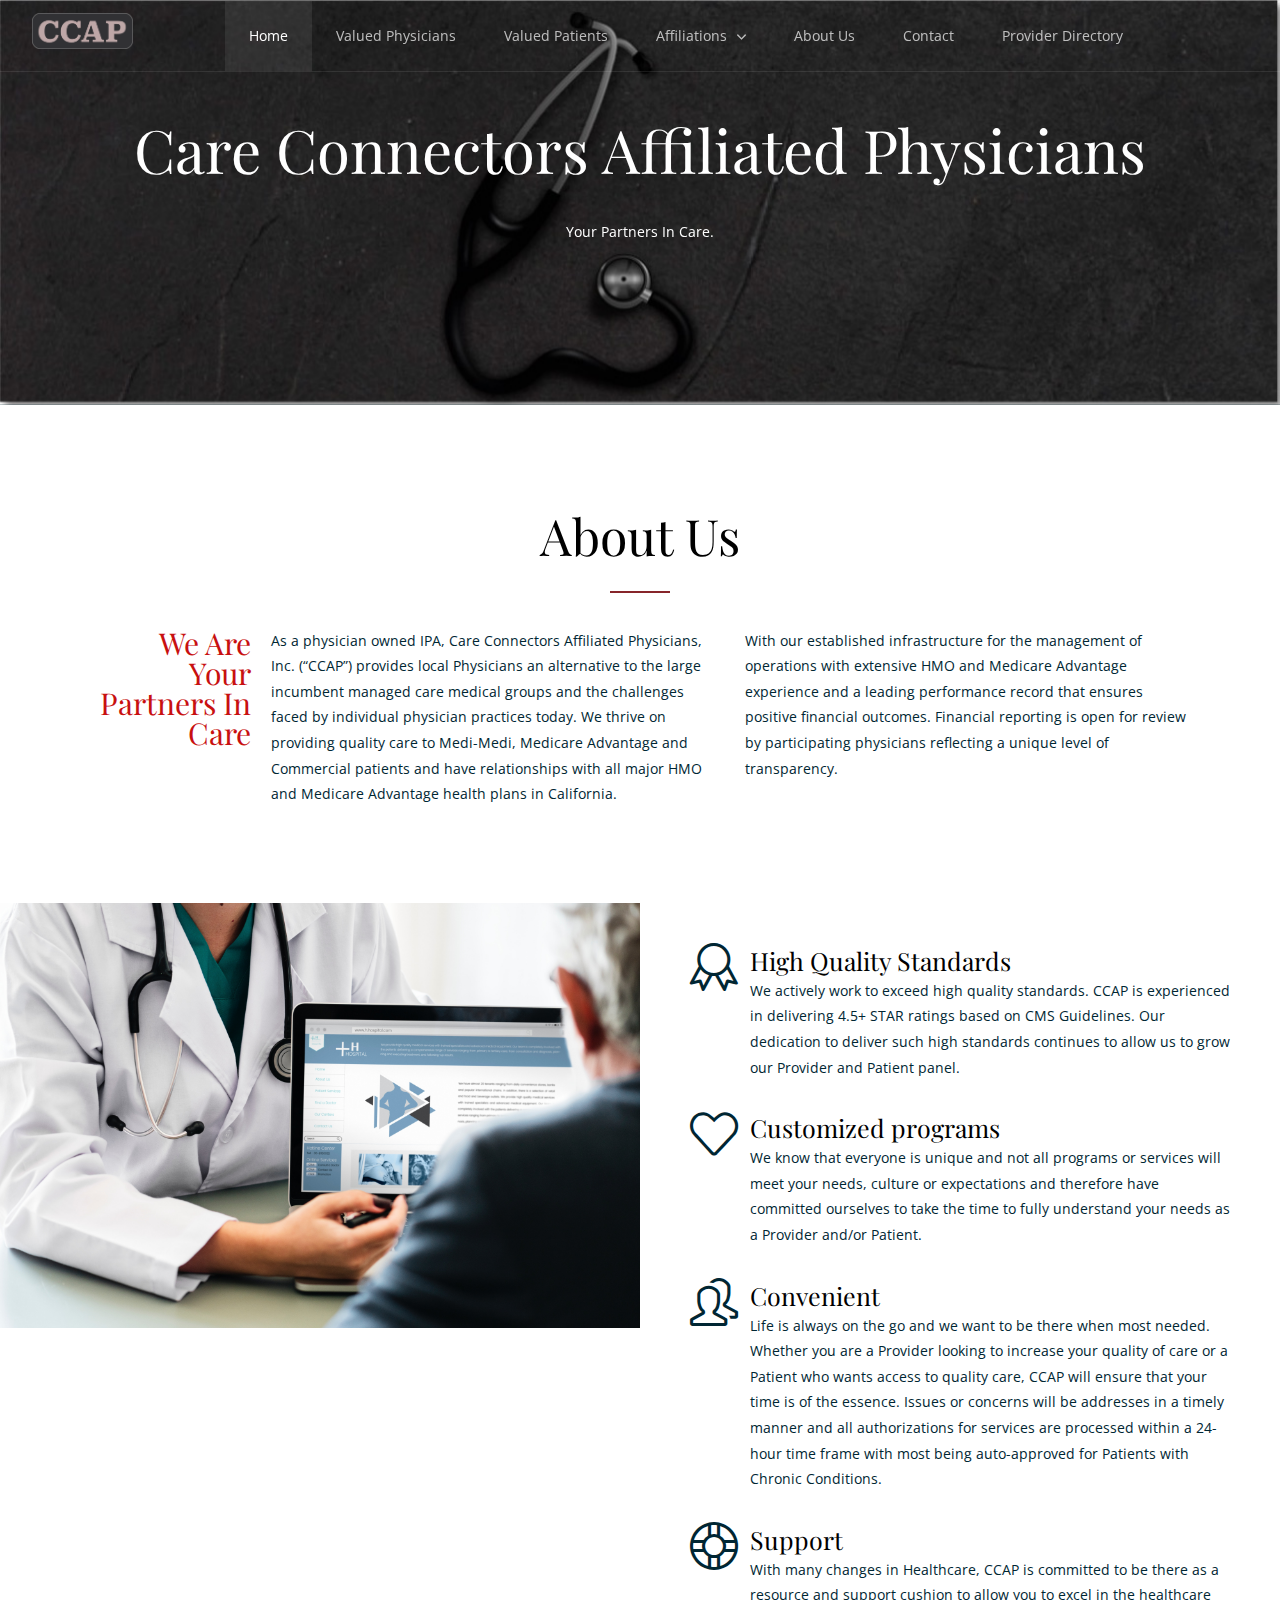
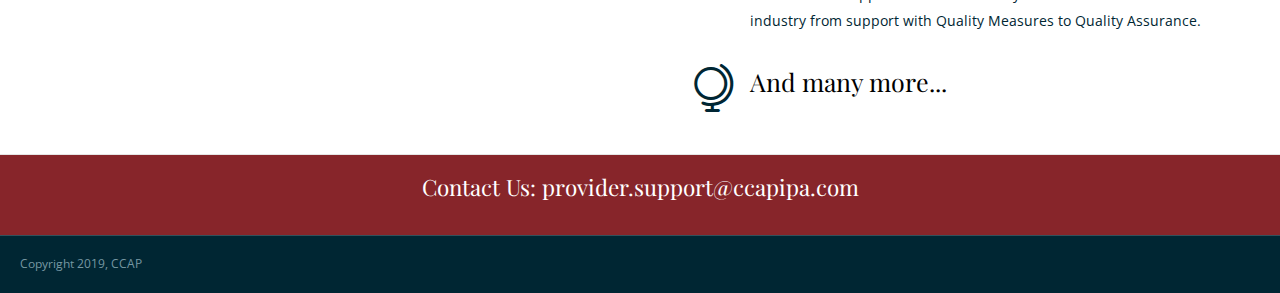
<file: index.html>
<!DOCTYPE html>
<html lang="en-US">
  <head>
    <!-- Global site tag (gtag.js) - Google Analytics -->
    <script
      async
      src="https://www.googletagmanager.com/gtag/js?id=UA-135913623-1"
    ></script>
    <script>
      window.dataLayer = window.dataLayer || [];
      function gtag() {
        dataLayer.push(arguments);
      }
      gtag("js", new Date());

      gtag("config", "UA-135913623-1");
    </script>

    <meta charset="UTF-8" />
    <meta name="viewport" content="width=device-width, initial-scale=1.0" />
    <meta
      name="description"
      content="Premier Affiliated Physicians IPA providing an 
  alternative to large incumbent managed care medical groups."
    />
    <meta
      name="keywords"
      content="IPA,AAffiliated Physician,Medicare,
    Medi-Medi,Commercial patients,providers,doctors,California"
    />
    <title>Care Connectors Affiliated Physicians</title>
    <link rel="stylesheet" href="css/components.css" />
    <link rel="stylesheet" href="css/icons.css" />
    <link rel="stylesheet" href="css/responsee.css" />
    <link rel="stylesheet" href="owl-carousel/owl.carousel.css" />
    <link rel="stylesheet" href="owl-carousel/owl.theme.css" />
    <link rel="stylesheet" href="css/template-style.css" />
    <link
      href="https://fonts.googleapis.com/css?family=Playfair+Display&subset=latin,latin-ext"
      rel="stylesheet"
      type="text/css"
    />
    <link
      href="https://fonts.googleapis.com/css?family=Open+Sans:400,300,700,800&subset=latin,latin-ext"
      rel="stylesheet"
      type="text/css"
    />
    <script type="text/javascript" src="js/jquery-1.8.3.min.js"></script>
    <script type="text/javascript" src="js/jquery-ui.min.js"></script>
  </head>

  <body class="size-1140">
    <!-- HEADER -->
    <header role="banner" class="position-absolute">
      <!-- Top Navigation -->
      <nav
        class="background-transparent background-transparent-hightlight full-width sticky"
      >
        <div class="s-12 l-1">
          <a href="index.html" class="logo">
            <!-- Logo White Version -->
            <img class="logo-white" src="img/logo.png" alt="" />
            <!-- Logo Dark Version -->
            <img class="logo-dark" src="img/logo-dark.png" alt="" />
          </a>
        </div>
        <div class="top-nav s-12 l-10">
          <p class="nav-text"></p>
          <ul class="right chevron">
            <li><a href="index.html">Home</a></li>
            <li><a href="valued-physician.html">Valued Physicians</a></li>
            <li><a href="valued-patient.html">Valued Patients</a></li>
            <li>
              <a>Affiliations</a>
              <ul>
                <li>
                  <a>Affiliated Medical Centers</a>
                  <!-- <ul>
                    <li><a>Service 1 A</a></li>
                    <li><a>Service 1 B</a></li>
                  </ul> -->
                </li>
                <li><a href="health-plans.html">Affiliated Health Plans</a></li>
              </ul>
            </li>
            <li><a href="about.html">About Us</a></li>
            <li><a href="contact.html">Contact</a></li>
            <li><a href="provider-directory.html">Provider Directory</a></li>
          </ul>
        </div>
      </nav>
    </header>

    <!-- MAIN -->
    <main role="main">
      <!-- Main Header -->
      <header>
        <div
          class="carousel-default owl-carousel carousel-main carousel-nav-white background-dark text-center"
        >
          <div class="item">
            <div class="s-12">
              <img src="img/header.jpg" alt="" />
              <div class="carousel-content">
                <div class="content-center-vertical line">
                  <div class="margin-top-bottom-80">
                    <!-- Title -->
                    <h1
                      class="text-white margin-bottom-40 text-size-60 text-m-size-30 text-line-height-1"
                    >
                      Care Connectors Affiliated Physicians
                    </h1>
                    <div class="s-12 m-10 l-8 center">
                      <p class="text-white text-size-14 margin-bottom-40">
                        Your Partners In Care.
                      </p>
                    </div>
                    <div class="line">
                      <div class="s-12 m-12 l-3 center">
                        <!-- <a class="button button-white-stroke s-12" href="/">Get Started Now</a> -->
                      </div>
                    </div>
                  </div>
                </div>
              </div>
            </div>
          </div>
        </div>
      </header>

      <!-- Section 1 -->
      <!-- <section class="section-small-padding background-white text-center"> 
        <div class="line">
          <div class="margin">
            <div class="s-12 m-12 l-4 margin-m-bottom">
              <div class="padding-2x block-bordered">
                <i class="icon-sli-shield icon3x text-dark center margin-bottom-30"></i>
                <h2 class="text-thin">Unlimited Color Variants</h2>
                <p class="margin-bottom-30">Duis autem vel eum iriure dolor in hendrerit in vulputate velit esse molestie consequat, vel illum dolore eu feugiat nulla facilisis</p>
                <a class="button button-dark-stroke text-size-12" href="/">GET MORE INFO</a>
              </div>
            </div>
            <div class="s-12 m-12 l-4 margin-m-bottom">
              <div class="padding-2x block-bordered">
                <i class="icon-sli-umbrella icon3x text-dark center margin-bottom-30"></i>
                <h2 class="text-thin">Parallax Background</h2>
                <p class="margin-bottom-30">Duis autem vel eum iriure dolor in hendrerit in vulputate velit esse molestie consequat, vel illum dolore eu feugiat nulla facilisis</p>
                <a class="button button-dark-stroke text-size-12" href="/">GET MORE INFO</a>
              </div>
            </div>
            <div class="s-12 m-12 l-4 margin-m-bottom">
              <div class="padding-2x block-bordered">
                <i class="icon-sli-home icon3x text-dark center margin-bottom-30"></i>
                <h2 class="text-thin">Clean Modern Code</h2>
                <p class="margin-bottom-30">Duis autem vel eum iriure dolor in hendrerit in vulputate velit esse molestie consequat, vel illum dolore eu feugiat nulla facilisis</p>
                <a class="button button-dark-stroke text-size-12" href="/">GET MORE INFO</a>
              </div>
            </div>
          </div>
        </div>
      </section> -->

      <!-- Section 1 -->
      <section class="section">
        <div class="line">
          <h2 class="text-size-50 text-center">About Us</h2>
          <hr class="break-small background-primary break-center" />
        </div>
        <div class="line">
          <div class="margin">
            <div class="s-12 m-12 l-2">
              <p
                class="h1 text-size-30 margin-m-bottom-30 text-primary text-line-height-1 text-right"
              >
                We Are<br />
                Your Partners In Care
              </p>
            </div>
            <div class="s-12 m-12 l-5">
              <p class="text-size-14 margin-m-bottom-30 text-dark">
                As a physician owned IPA, Care Connectors Affiliated Physicians,
                Inc. (“CCAP”) provides local Physicians an alternative to the
                large incumbent managed care medical groups and the challenges
                faced by individual physician practices today. We thrive on
                providing quality care to Medi-Medi, Medicare Advantage and
                Commercial patients and have relationships with all major HMO
                and Medicare Advantage health plans in California.
              </p>
            </div>
            <div class="s-12 m-12 l-5">
              <p class="text-size-14 text-dark">
                With our established infrastructure for the management of
                operations with extensive HMO and Medicare Advantage experience
                and a leading performance record that ensures positive financial
                outcomes. Financial reporting is open for review by
                participating physicians reflecting a unique level of
                transparency.
              </p>
            </div>
          </div>
        </div>
      </section>

      <!-- Section 2 -->
      <section class="full-width">
        <div class="s-12 m-12 l-6">
          <img src="img/doctor-with-patient.jpg" alt="" />
        </div>
        <div class="s-12 m-12 l-6">
          <div class="padding-2x">
            <div class="line">
              <div class="float-left">
                <i class="icon-sli-badge icon3x text-dark"></i>
              </div>
              <div class="margin-left-60 margin-bottom-30">
                <h3 class="text-size-25 margin-bottom-0">
                  High Quality Standards
                </h3>
                <p class="text-dark">
                  We actively work to exceed high quality standards. CCAP is
                  experienced in delivering 4.5+ STAR ratings based on CMS
                  Guidelines. Our dedication to deliver such high standards
                  continues to allow us to grow our Provider and Patient panel.
                </p>
              </div>
            </div>

            <div class="line">
              <div class="float-left">
                <i class="icon-sli-heart icon3x text-dark"></i>
              </div>
              <div class="margin-left-60 margin-bottom-30">
                <h3 class="text-size-25 margin-bottom-0">
                  Customized programs
                </h3>
                <p class="text-dark">
                  We know that everyone is unique and not all programs or
                  services will meet your needs, culture or expectations and
                  therefore have committed ourselves to take the time to fully
                  understand your needs as a Provider and/or Patient.
                </p>
              </div>
            </div>

            <div class="line">
              <div class="float-left">
                <i class="icon-sli-people icon3x text-dark"></i>
              </div>
              <div class="margin-left-60 margin-bottom-30">
                <h3 class="text-size-25 margin-bottom-0">Convenient</h3>
                <p class="text-dark">
                  Life is always on the go and we want to be there when most
                  needed. Whether you are a Provider looking to increase your
                  quality of care or a Patient who wants access to quality care,
                  CCAP will ensure that your time is of the essence. Issues or
                  concerns will be addresses in a timely manner and all
                  authorizations for services are processed within a 24-hour
                  time frame with most being auto-approved for Patients with
                  Chronic Conditions.
                </p>
              </div>
            </div>

            <div class="line">
              <div class="float-left">
                <i class="icon-sli-support icon3x text-dark"></i>
              </div>
              <div class="margin-left-60 margin-bottom-30">
                <h3 class="text-size-25 margin-bottom-0">Support</h3>
                <p class="text-dark">
                  With many changes in Healthcare, CCAP is committed to be there
                  as a resource and support cushion to allow you to excel in the
                  healthcare industry from support with Quality Measures to
                  Quality Assurance.
                </p>
              </div>
            </div>

            <div class="line">
              <div class="float-left">
                <i class="icon-sli-globe-alt icon3x text-dark"></i>
              </div>
              <div class="margin-left-60">
                <h3 class="text-size-25 margin-bottom-0">And many more...</h3>
                <p class="text-dark"></p>
              </div>
            </div>
          </div>
        </div>
      </section>

      <!-- Section 3 -->
      <!-- <section class="section background-white">
      <div class="line">
        <h2 class="text-size-50 text-center">Our Stats</h2>
        <hr class="break-small background-primary break-center">
        <div class="margin margin-top-bottom-50">
          <div class="s-12 m-12 l-3">
            <div class="block">
              <div class="count-to">
                <span class="timer h1 text-size-50">1500</span>
                <p class="h1 text-size-20 margin-top-10 text-dark text-thin">Eodem modo typi</p>
              </div>
            </div>
          </div>
          <div class="s-12 m-12 l-3">
            <div class="block">
              <div class="count-to">
                <span class="timer h1 text-size-50">95%</span>
                <p class="h1 text-size-20 margin-top-10 text-dark text-thin">Duis autem</p>
              </div>
            </div>
          </div>
          <div class="s-12 m-12 l-3">
            <div class="block">
              <div class="count-to">
                <span class="timer h1 text-size-50">287</span>
                <p class="h1 text-size-20 margin-top-10 text-dark text-thin">Mirum est notare</p>
              </div>
            </div>
          </div>
          <div class="s-12 m-12 l-3">
            <div class="block">
              <div class="count-to">
                <span class="timer h1 text-size-50">7 milion</span>
                <p class="h1 text-size-20 margin-top-10 text-dark text-thin">Nam liber tempor</p>
              </div>
            </div>
          </div>
        </div>
      </div>
    </section> -->

      <hr class="break margin-top-bottom-0" />

      <!-- Section 4 -->

      <!-- Section 5 -->
      <!-- <section class="section background-white text-center">
      <div class="line">
        <h2 class="text-size-50 text-center">Testimonials</h2>
        <hr class="break-small background-primary break-center">
        <div class="carousel-default owl-carousel carousel-wide-arrows">
          <div class="item">
            <div class="s-12 m-12 l-7 center text-center">
              <img class="image-testimonial-small" src="img/testimonials-04.png" alt="">
              <p class="h1 margin-bottom text-size-20">Duis autem vel eum iriure dolor in hendrerit in vulputate velit
                esse molestie consequat, vel illum dolore eu feugiat nulla facilisis</p>
              <p class="h1 text-size-16">Scott Star / CEO / Company</p>
            </div>
          </div>
          <div class="item">
            <div class="s-12 m-12 l-7 center text-center">
              <img class="image-testimonial-small" src="img/testimonials-05.png" alt="">
              <p class="h1 margin-bottom text-size-20">Duis autem vel eum iriure dolor in hendrerit in vulputate velit
                esse molestie consequat, vel illum dolore eu feugiat nulla facilisis</p>
              <p class="h1 text-size-16">Mark Stoner / Web Developer / Company</h5>
            </div>
          </div>
          <div class="item">
            <div class="s-12 m-12 l-7 center text-center">
              <img class="image-testimonial-small" src="img/testimonials-06.png" alt="">
              <p class="h1 margin-bottom text-size-20">Duis autem vel eum iriure dolor in hendrerit in vulputate velit
                esse molestie consequat, vel illum dolore eu feugiat nulla facilisis</p>
              <p class="h1 text-size-16">Jane Naismith / Web Designer / Company</p>
            </div>
          </div>
        </div>
      </div>
    </section> -->
    </main>

    <!-- FOOTER -->
    <footer>
      <!-- Contact Us -->
      <div class="background-primary padding text-center">
        <p class="h2">Contact Us: provider.support@ccapipa.com</p>
      </div>

      <!-- Main Footer -->

      <hr
        class="break margin-top-bottom-0"
        style="border-color: rgba(0, 38, 51, 0.80);"
      />

      <!-- Bottom Footer -->
      <section class="padding background-dark full-width">
        <div class="s-12 l-6">
          <p class="text-size-12">Copyright 2019, CCAP</p>
        </div>
      </section>
    </footer>
    <script type="text/javascript" src="js/responsee.js"></script>
    <script type="text/javascript" src="owl-carousel/owl.carousel.js"></script>
    <script type="text/javascript" src="js/template-scripts.js"></script>
  </body>
</html>
</file>
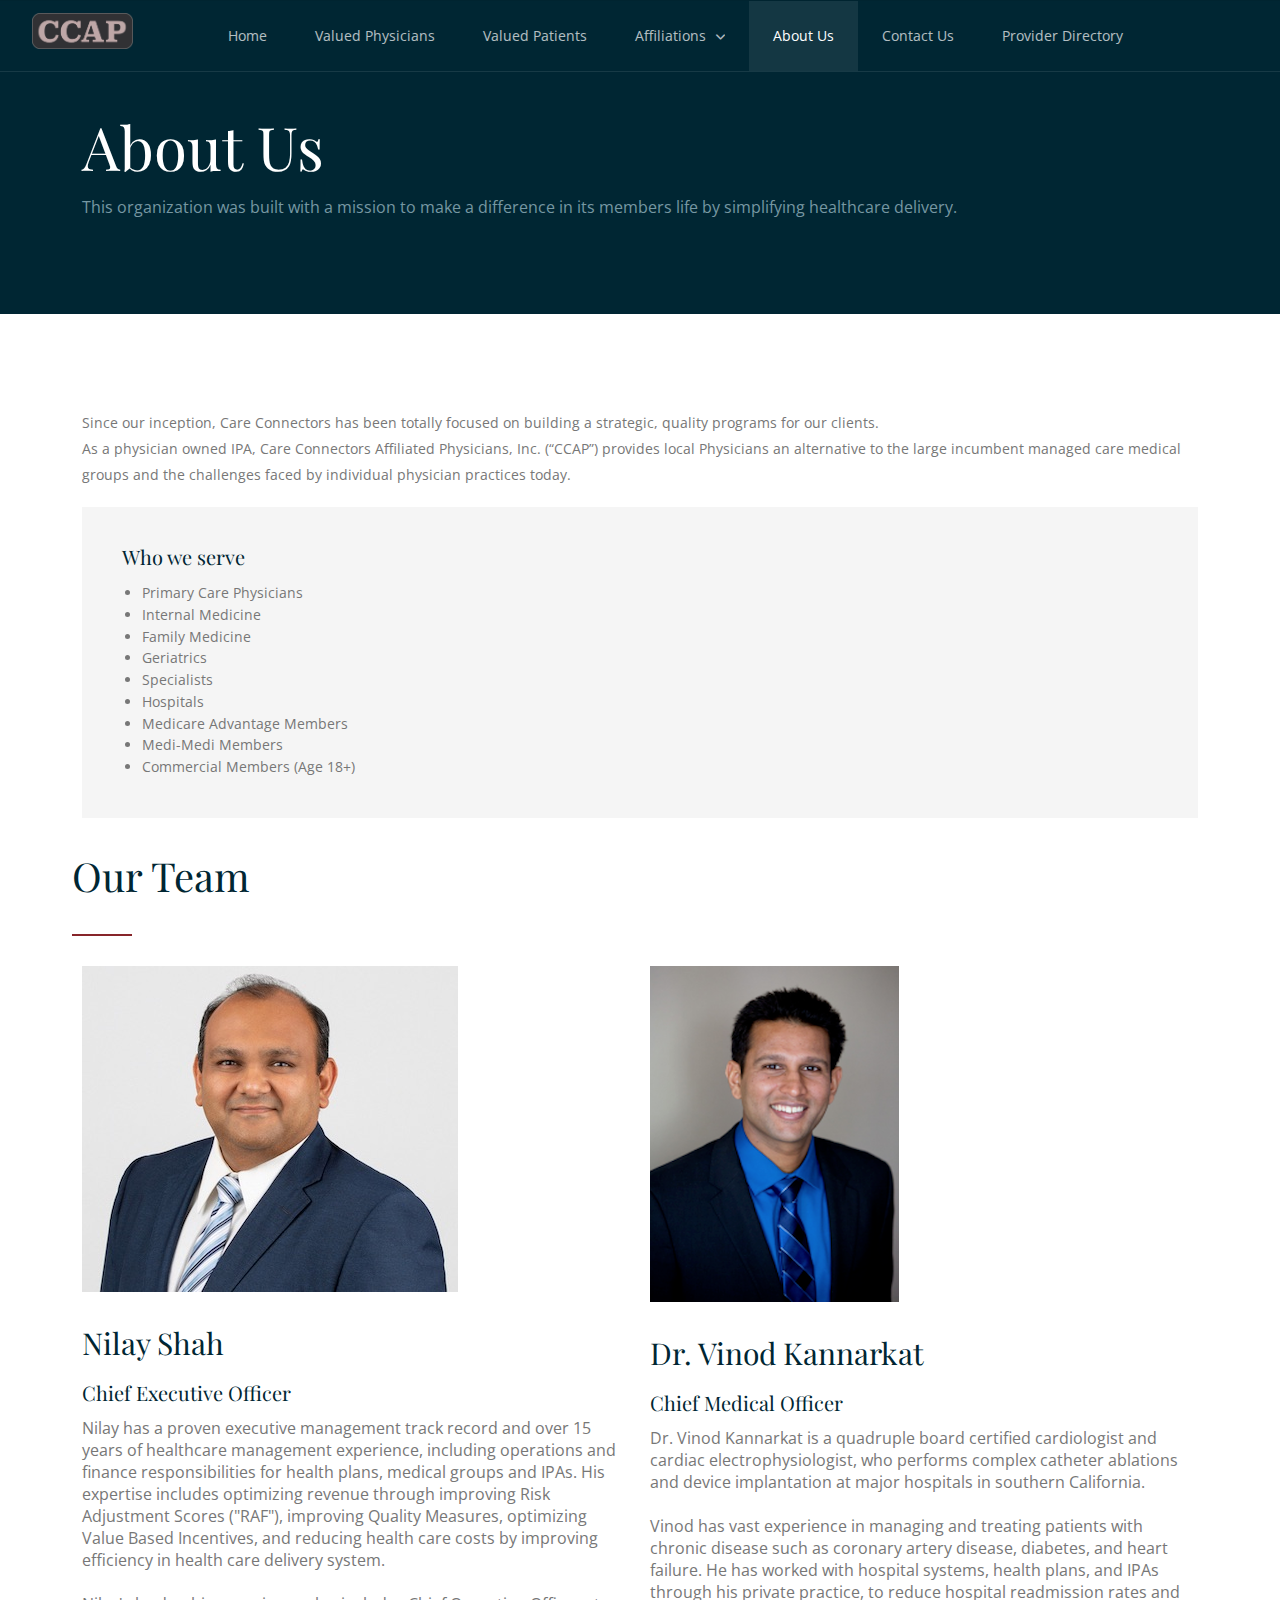
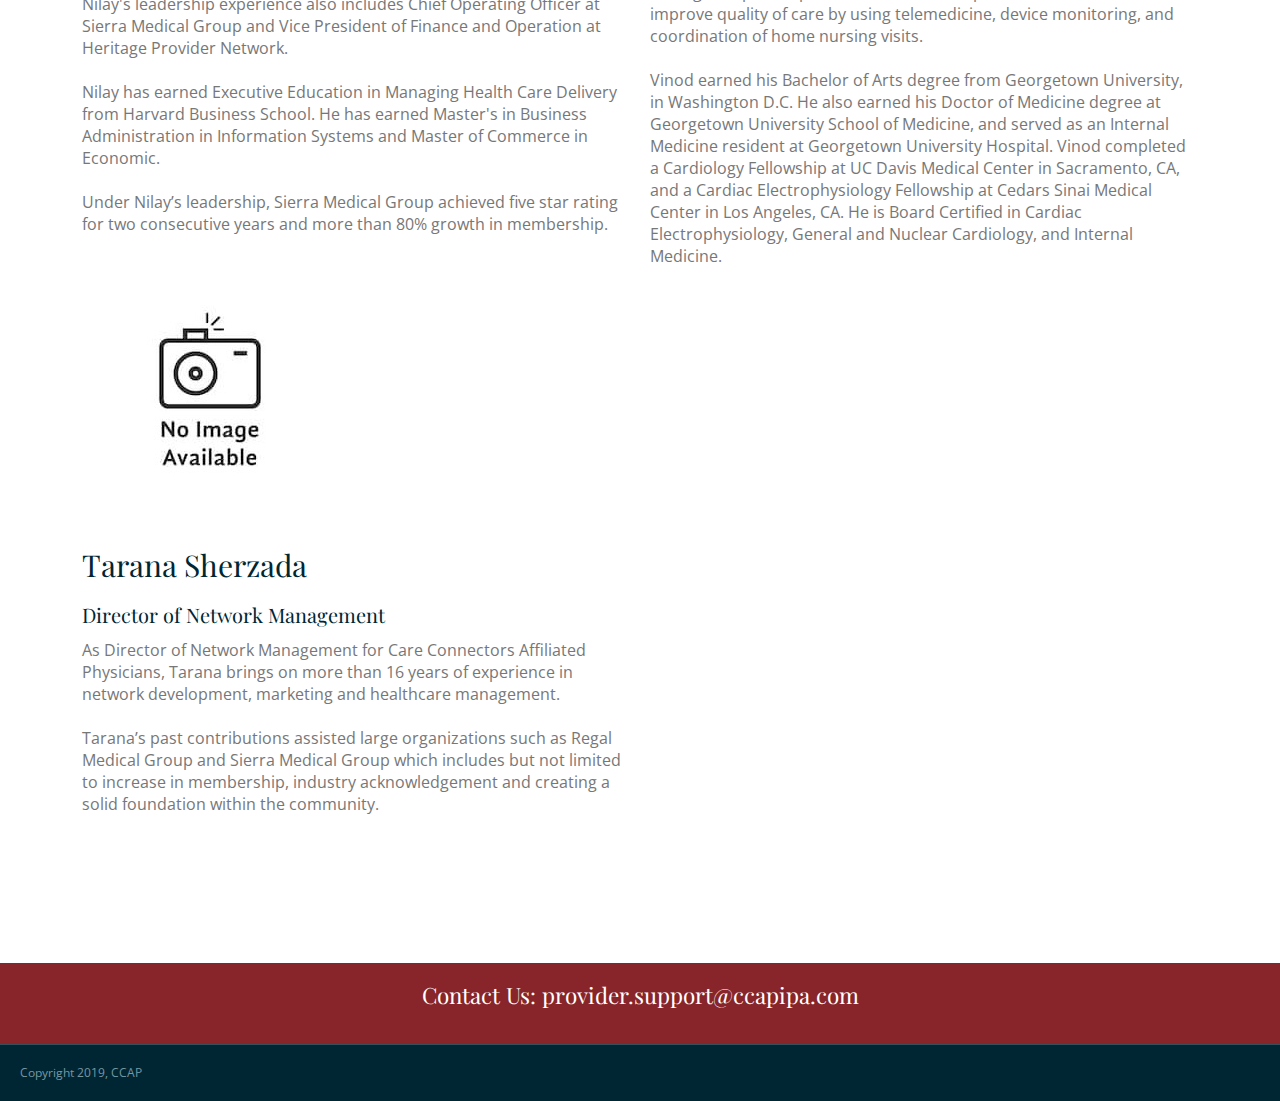
<file: about.html>
<!DOCTYPE html>
<html lang="en-US">

<head>
  <!-- Global site tag (gtag.js) - Google Analytics -->
  <script async src="https://www.googletagmanager.com/gtag/js?id=UA-135913623-1"></script>
  <script>
    window.dataLayer = window.dataLayer || [];
    function gtag() { dataLayer.push(arguments); }
    gtag('js', new Date());

    gtag('config', 'UA-135913623-1');
  </script>

  <meta charset="UTF-8" />
  <meta name="viewport" content="width=device-width, initial-scale=1.0" />
  <title>Care Connectors Affiliated Physicians</title>
  <link rel="stylesheet" href="css/components.css" />
  <link rel="stylesheet" href="css/icons.css" />
  <link rel="stylesheet" href="css/responsee.css" />
  <link rel="stylesheet" href="owl-carousel/owl.carousel.css" />
  <link rel="stylesheet" href="owl-carousel/owl.theme.css" />
  <link rel="stylesheet" href="css/template-style.css" />
  <link href="https://fonts.googleapis.com/css?family=Playfair+Display&subset=latin,latin-ext" rel="stylesheet"
    type="text/css" />
  <link href="https://fonts.googleapis.com/css?family=Open+Sans:400,300,700,800&subset=latin,latin-ext" rel="stylesheet"
    type="text/css" />
  <script type="text/javascript" src="js/jquery-1.8.3.min.js"></script>
  <script type="text/javascript" src="js/jquery-ui.min.js"></script>
</head>

<body class="size-1140">
  <!-- HEADER -->
  <header role="banner" class="position-absolute">
    <!-- Top Navigation -->
    <nav class="background-transparent background-transparent-hightlight full-width sticky">
      <div class="s-12 l-1">
        <a href="index.html" class="logo">
          <!-- Logo White Version -->
          <img class="logo-white" src="img/logo.png" alt="">
          <!-- Logo Dark Version -->
          <img class="logo-dark" src="img/logo-dark.png" alt="">
        </a>

      </div>
      <div class="top-nav s-12 l-10">
        <p class="nav-text"></p>
        <ul class="right chevron">
          <li><a href="index.html">Home</a></li>
          <li><a href="valued-physician.html">Valued Physicians</a></li>
          <li><a href="valued-patient.html">Valued Patients</a></li>
          <li><a>Affiliations</a>
            <ul>
              <li><a>Affiliated Medical Centers</a>
                <!-- <ul>
                      <li><a>Service 1 A</a></li>
                      <li><a>Service 1 B</a></li>
                    </ul> -->
              </li>
              <li><a href="health-plans.html">Affiliated Health Plans</a></li>
            </ul>
          </li>
          <li><a href="about.html">About Us</a></li>
          <li><a href="contact.html">Contact Us</a></li>
          <li><a href="provider-directory.html">Provider Directory</a></li>
        </ul>
      </div>
    </nav>
  </header>

  <!-- MAIN -->
  <main role="main">
    <!-- Content -->
    <article>
      <header class="section background-dark">
        <div class="line">
          <h1 class="text-white margin-top-bottom-20 text-size-60 text-line-height-1">
            About Us
          </h1>
          <p class="margin-bottom-0 text-size-16">
            This organization was built with a mission to make a difference in its members life by simplifying
            healthcare delivery.


          </p>
        </div>
      </header>
      <div class="section background-white">
        <div class="line">
          <p>
            Since our inception, Care Connectors has been totally focused on
            building a strategic, quality programs for our clients.
          </p>
          <p>
            As a physician owned IPA, Care Connectors Affiliated Physicians,
            Inc. (“CCAP”) provides local Physicians an alternative to the
            large incumbent managed care medical groups and the challenges
            faced by individual physician practices today.
          </p>
          <!-- <h2 class="text-size-40 margin-bottom-30">
              
            </h2> -->
          <!-- <hr class="break-small background-primary margin-bottom-30" /> -->

          <blockquote class="margin-top-bottom-20">
            <h3 class="text-size-20 text-line-height-1 margin-bottom-15">
              Who we serve
            </h3>
            <ul>
              <li>Primary Care Physicians</li>
              <li>Internal Medicine</li>
              <li>Family Medicine</li>
              <li>Geriatrics</li>
              <li>Specialists</li>
              <li>Hospitals</li>
              <li>Medicare Advantage Members</li>
              <li>Medi-Medi Members</li>
              <li>Commercial Members (Age 18+)</li>
            </ul>
          </blockquote>

          <div class="line margin-top-30">
            <div class="margin">
              <h2 class="text-size-40 margin-bottom-30">
                Our Team
              </h2>
              <hr class="break-small background-primary margin-bottom-30" />

              <div class="s-12 m-6 l-6">
                <img src="img/photos/Nilay.jpg" alt="" />
                <p class="margin-top-30">
                  <h3 class="text-size-30">Nilay Shah </h3>
                  <h3 class="text-size-20 margin-bottom-10">Chief Executive Officer</h3>
                  Nilay has a proven executive management track record and over 15 years of healthcare management
                  experience, including operations and finance responsibilities for health plans, medical groups and
                  IPAs. His expertise includes optimizing revenue through improving Risk Adjustment Scores ("RAF"),
                  improving Quality Measures, optimizing Value Based Incentives, and reducing health care costs by
                  improving efficiency in health care delivery system.
                  <BR /><BR />
                  Nilay's leadership experience also includes Chief Operating Officer at Sierra Medical Group and Vice
                  President of Finance and Operation at Heritage Provider Network.
                  <BR /><BR />
                  Nilay has earned Executive Education in Managing Health Care Delivery from Harvard Business School. He
                  has earned Master's in Business Administration in Information Systems and Master of Commerce in
                  Economic.
                  <BR /><BR />
                  Under Nilay’s leadership, Sierra Medical Group achieved five star rating for two consecutive years and
                  more than 80% growth in membership.
                </p>
              </div>
              <div class="s-12 m-6 l-6">
                <img src="img/photos/Vinod.png" alt="" />
                <p class="margin-top-30">
                  <h3 class="text-size-30">Dr. Vinod Kannarkat </h3>
                  <h3 class="text-size-20 margin-bottom-10">Chief Medical Officer</h3>
                  Dr. Vinod Kannarkat is a quadruple board certified cardiologist and cardiac electrophysiologist, who
                  performs complex catheter ablations and device implantation at major hospitals in southern California.
                  <BR /><BR />
                  Vinod has vast experience in managing and treating patients with chronic disease such as coronary
                  artery disease, diabetes, and heart failure. He has worked with hospital systems, health plans, and
                  IPAs through his private practice, to reduce hospital readmission rates and improve quality of care by
                  using telemedicine, device monitoring, and coordination of home nursing visits.
                  <BR /><BR />
                  Vinod earned his Bachelor of Arts degree from Georgetown University, in Washington D.C. He also earned
                  his Doctor of Medicine degree at Georgetown University School of Medicine, and served as an Internal
                  Medicine resident at Georgetown University Hospital. Vinod completed a Cardiology Fellowship at UC
                  Davis Medical Center in Sacramento, CA, and a Cardiac Electrophysiology Fellowship at Cedars Sinai
                  Medical Center in Los Angeles, CA. He is Board Certified in Cardiac Electrophysiology, General and
                  Nuclear Cardiology, and Internal Medicine.
                </p>
              </div>



            </div>
          </div>

          <div class="line margin-top-30">
            <div class="margin">
              <div class="s-12 m-6 l-6">
                <img src="img/photos/no-image-available.jpg" alt="" />
                <p class="margin-top-30">
                  <h3 class="text-size-30">Tarana Sherzada
                  </h3>
                  <h3 class="text-size-20 margin-bottom-10">Director of Network Management</h3>
                  As Director of Network Management for Care Connectors Affiliated Physicians, Tarana brings on more
                  than 16 years of experience in network development, marketing and healthcare management.
                  <BR /><BR />
                  Tarana’s past contributions assisted large organizations such as Regal Medical Group and Sierra
                  Medical Group which includes but not limited to increase in membership, industry acknowledgement and
                  creating a solid foundation within the community.
                  <BR /><BR />
                </p>
              </div>
            </div>
          </div>
          <div class="line margin-top-30">
            <div class="margin">

            </div>
          </div>
        </div>
      </div>
    </article>
  </main>

  <!-- FOOTER -->
  <footer>
    <!-- Contact Us -->
    <div class="background-primary padding text-center">
      <p class="h2">Contact Us: provider.support@ccapipa.com</p>
    </div>

    <!-- Main Footer -->
    <section class="background-dark full-width">



    </section>
    <hr class="break margin-top-bottom-0" style="border-color: rgba(0, 38, 51, 0.80);" />

    <!-- Bottom Footer -->
    <section class="padding background-dark full-width">
      <div class="s-12 l-6">
        <p class="text-size-12">
          Copyright 2019, CCAP
        </p>

      </div>
      <div class="s-12 l-6">

      </div>
    </section>
  </footer>
  <script type="text/javascript" src="js/responsee.js"></script>
  <script type="text/javascript" src="owl-carousel/owl.carousel.js"></script>
  <script type="text/javascript" src="js/template-scripts.js"></script>
</body>

</html>
</file>
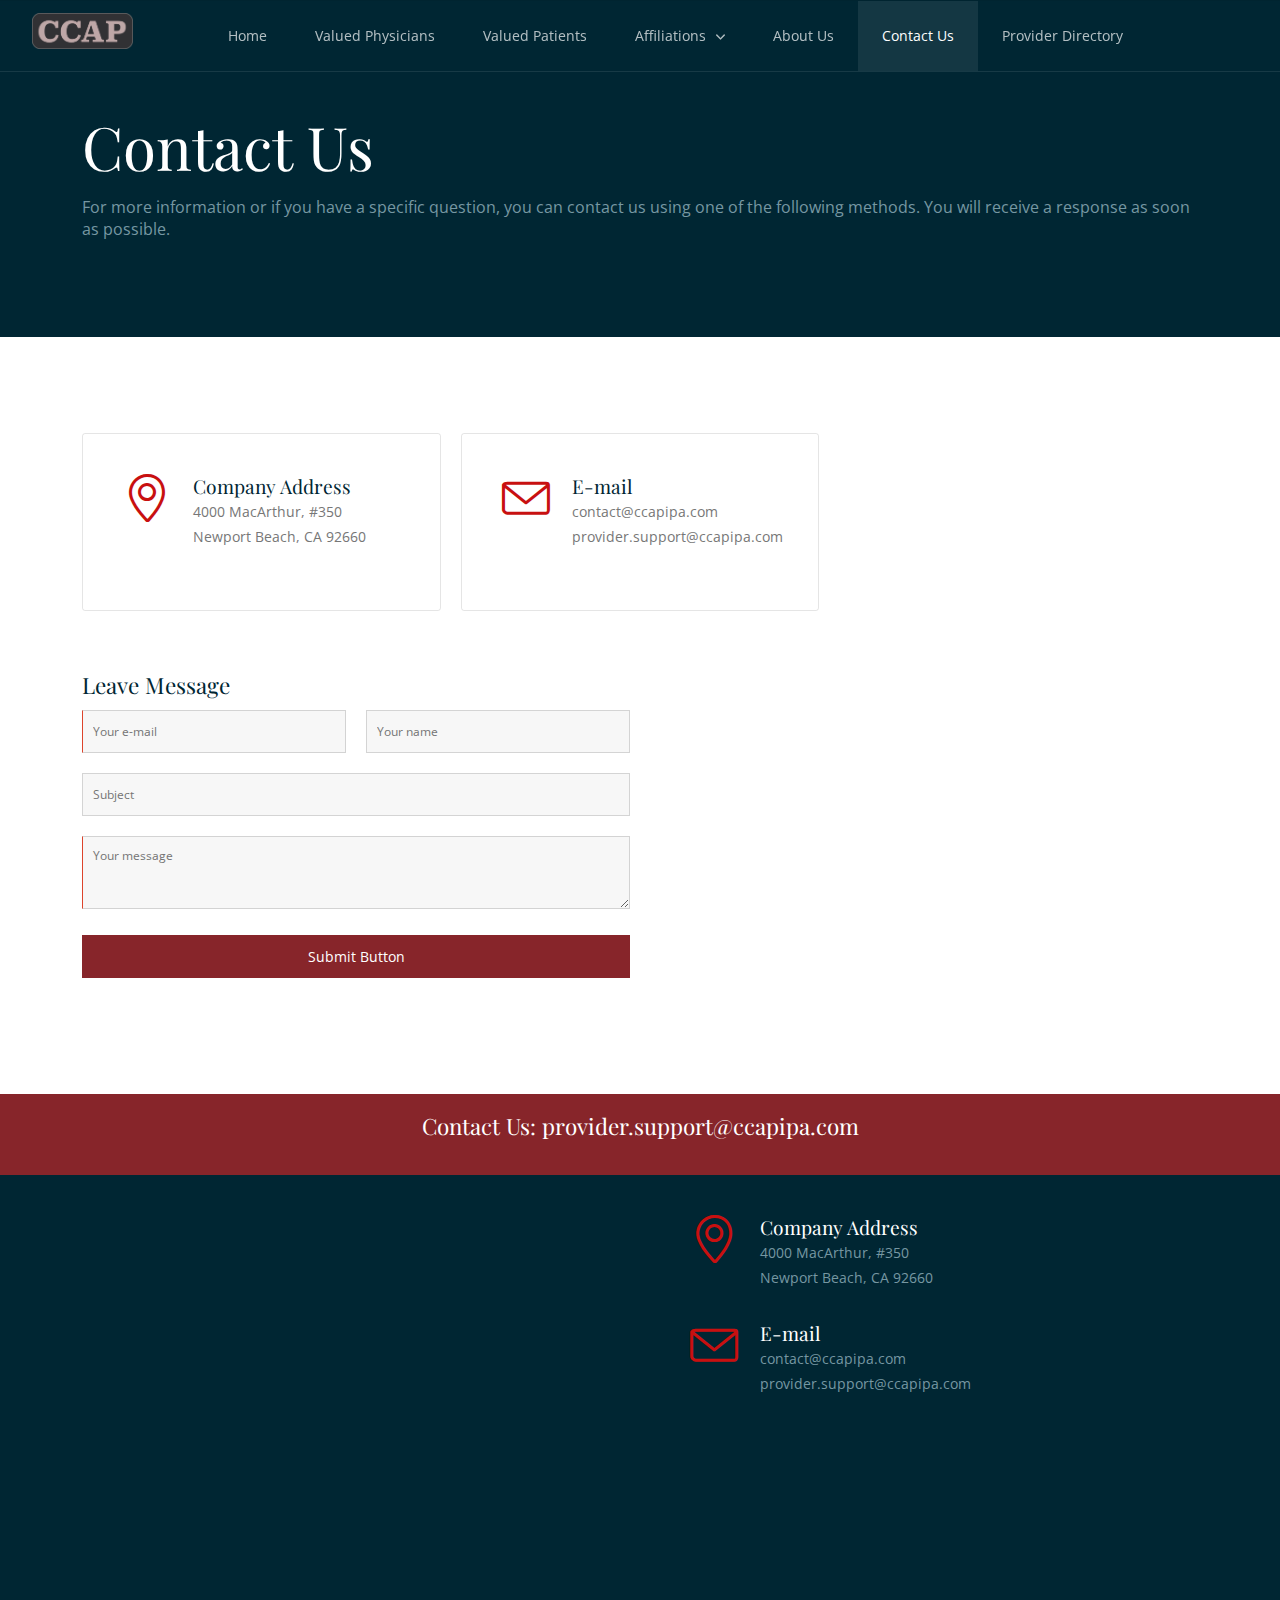
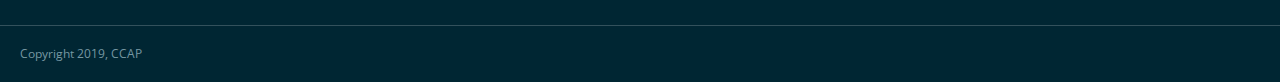
<file: contact.html>
<!DOCTYPE html>
<html lang="en-US">
  <head>
    <!-- Global site tag (gtag.js) - Google Analytics -->
    <script
      async
      src="https://www.googletagmanager.com/gtag/js?id=UA-135913623-1"
    ></script>
    <script>
      window.dataLayer = window.dataLayer || [];
      function gtag() {
        dataLayer.push(arguments);
      }
      gtag("js", new Date());

      gtag("config", "UA-135913623-1");
    </script>

    <meta charset="UTF-8" />
    <meta name="viewport" content="width=device-width, initial-scale=1.0" />
    <title>Care Connectors Affiliated Physicians</title>
    <link rel="stylesheet" href="css/components.css" />
    <link rel="stylesheet" href="css/icons.css" />
    <link rel="stylesheet" href="css/responsee.css" />
    <link rel="stylesheet" href="owl-carousel/owl.carousel.css" />
    <link rel="stylesheet" href="owl-carousel/owl.theme.css" />
    <link rel="stylesheet" href="css/template-style.css" />
    <link
      href="https://fonts.googleapis.com/css?family=Playfair+Display&subset=latin,latin-ext"
      rel="stylesheet"
      type="text/css"
    />
    <link
      href="https://fonts.googleapis.com/css?family=Open+Sans:400,300,700,800&subset=latin,latin-ext"
      rel="stylesheet"
      type="text/css"
    />
    <script type="text/javascript" src="js/jquery-1.8.3.min.js"></script>
    <script type="text/javascript" src="js/jquery-ui.min.js"></script>
  </head>

  <body class="size-1140">
    <!-- HEADER -->
    <header role="banner" class="position-absolute">
      <!-- Top Navigation -->
      <nav
        class="background-transparent background-transparent-hightlight full-width sticky"
      >
        <div class="s-12 l-1">
          <a href="index.html" class="logo">
            <!-- Logo White Version -->
            <img class="logo-white" src="img/logo.png" alt="" />
            <!-- Logo Dark Version -->
            <img class="logo-dark" src="img/logo-dark.png" alt="" />
          </a>
        </div>
        <div class="top-nav s-12 l-10">
          <p class="nav-text"></p>
          <ul class="right chevron">
            <li><a href="index.html">Home</a></li>
            <li><a href="valued-physician.html">Valued Physicians</a></li>
            <li><a href="valued-patient.html">Valued Patients</a></li>
            <li>
              <a>Affiliations</a>
              <ul>
                <li>
                  <a>Affiliated Medical Centers</a>
                  <!-- <ul>
                      <li><a>Service 1 A</a></li>
                      <li><a>Service 1 B</a></li>
                    </ul> -->
                </li>
                <li><a href="health-plans.html">Affiliated Health Plans</a></li>
              </ul>
            </li>
            <li><a href="about.html">About Us</a></li>
            <li><a href="contact.html">Contact Us</a></li>
            <li><a href="provider-directory.html">Provider Directory</a></li>
          </ul>
        </div>
      </nav>
    </header>

    <!-- MAIN -->
    <main role="main">
      <!-- Content -->
      <article>
        <header class="section background-dark">
          <div class="line">
            <h1
              class="text-white margin-top-bottom-20 text-size-60 text-line-height-1"
            >
              Contact Us
            </h1>
            <p class="margin-bottom-0 text-size-16">
              For more information or if you have a specific question, you can
              contact us using one of the following methods. You will receive a
              response as soon as possible.
            </p>
          </div>
        </header>
        <div class="section background-white">
          <div class="line margin-bottom-60">
            <div class="margin">
              <div class="s-12 m-12 l-4 margin-m-bottom">
                <div class="padding-2x block-bordered border-radius">
                  <div class="float-left hide-s">
                    <i class="icon-sli-location-pin icon3x text-primary"></i>
                  </div>
                  <div class="margin-left-70 margin-s-left-0 margin-bottom">
                    <h3 class="margin-bottom-0">Company Address</h3>
                    <p>
                      4000 MacArthur, #350
                      <BR />
                      Newport Beach, CA 92660
                    </p>
                  </div>
                </div>
              </div>
              <div class="s-12 m-12 l-4 margin-m-bottom">
                <div class="padding-2x block-bordered border-radius">
                  <div class="float-left hide-s">
                    <i class="icon-sli-envelope icon3x text-primary"></i>
                  </div>
                  <div class="margin-left-70 margin-s-left-0 margin-bottom">
                    <h3 class="margin-bottom-0">E-mail</h3>
                    <p>
                      contact@ccapipa.com<br />
                      provider.support@ccapipa.com
                    </p>
                  </div>
                </div>
              </div>
              <!-- <div class="s-12 m-12 l-4 margin-m-bottom">
                <div class="padding-2x block-bordered border-radius">
                  <div class="float-left hide-s">
                    <i class="icon-sli-phone icon3x text-primary"></i>
                  </div>
                  <div class="margin-left-70 margin-s-left-0">
                    <h3 class="margin-bottom-0">Phone Numbers</h3>
                    <p>
                      <span class="text-primary"
                        >Infoline: 0800 4521 800 50</span
                      ><br />
                      Office: 0450 5896 625 16<br />
                      Office 2: 0798 6546 465 15
                    </p>
                  </div>
                </div>
              </div> -->
            </div>
          </div>

          <div class="line">
            <div class="margin">
              <!-- Contact Form -->
              <div class="s-12 m-12 l-6">
                <h2 class="margin-bottom-10">Leave Message</h2>
                <form
                  name="contactForm"
                  class="customform"
                  method="post"
                  action="mailto:devals9@gmail.com"
                >
                  <div class="line">
                    <div class="margin">
                      <div class="s-12 m-12 l-6">
                        <input
                          name="email"
                          class="required email"
                          placeholder="Your e-mail"
                          title="Your e-mail"
                          type="text"
                        />
                        <p class="email-error form-error">
                          Please enter your e-mail.
                        </p>
                      </div>
                      <div class="s-12 m-12 l-6">
                        <input
                          name="name"
                          class="name"
                          placeholder="Your name"
                          title="Your name"
                          type="text"
                        />
                        <p class="name-error form-error">
                          Please enter your name.
                        </p>
                      </div>
                    </div>
                  </div>
                  <div class="s-12">
                    <input
                      name="subject"
                      class="subject"
                      placeholder="Subject"
                      title="Subject"
                      type="text"
                    />
                    <p class="subject-error form-error">
                      Please enter the subject.
                    </p>
                  </div>
                  <div class="s-12">
                    <textarea
                      name="message"
                      class="required message"
                      placeholder="Your message"
                      rows="3"
                    ></textarea>
                    <p class="message-error form-error">
                      Please enter your message.
                    </p>
                  </div>
                  <div class="s-12">
                    <button
                      class="s-12 submit-form button background-primary text-white"
                      type="submit"
                    >
                      Submit Button
                    </button>
                  </div>
                </form>
              </div>
              <div class="s-12 m-12 l-4">
                <!-- <h2 class="margin-bottom-10">Office Hours</h2> -->
                <!-- <div class="s-6">
                  <p class="text-size-16">
                    Monday<br />
                    Tuesday<br />
                    Wednesday<br />
                    Thursday<br />
                    Friday<br />
                    Saturday<br />
                    Sunday
                  </p>
                </div> -->
                <!-- <div class="s-6">
                  <p class="text-size-16 text-strong">
                    08.00-18.00<br />
                    08.00-18.00<br />
                    08.00-18.00<br />
                    08.00-18.00<br />
                    08.00-14.00<br />
                    08.00-14.00<br />
                    Close
                  </p>
                </div> -->
              </div>
            </div>
          </div>
        </div>
      </article>
    </main>

    <!-- FOOTER -->
    <footer>
      <!-- Contact Us -->
      <div class="background-primary padding text-center">
        <p class="h2">Contact Us: provider.support@ccapipa.com</p>
      </div>

      <!-- Main Footer -->
      <section class="background-dark full-width">
        <!-- Map -->
        <div class="s-12 m-12 l-6 margin-m-bottom-2x">
          <div class="s-12 grayscale center">
            <iframe
              src="https://www.google.com/maps/embed?pb=!1m18!1m12!1m3!1d3320.8771712328976!2d-117.86396358440842!3d33.66034438071445!2m3!1f0!2f0!3f0!3m2!1i1024!2i768!4f13.1!3m3!1m2!1s0x80dcde5b0d186603%3A0xb3b8619f7f8d3b13!2s4000+MacArthur+Blvd+%23350%2C+Newport+Beach%2C+CA+92660!5e0!3m2!1sen!2sus!4v1550864427184"
              width="100%"
              height="450"
              frameborder="0"
              style="border:0"
              allowfullscreen
            ></iframe>

            <!-- <iframe
              src="https://www.google.com/maps/embed?pb=!1m14!1m12!1m3!1d1459734.5702753505!2d16.91089086619977!3d48.577103681657675!2m3!1f0!2f0!3f0!3m2!1i1024!2i768!4f13.1!5e0!3m2!1ssk!2ssk!4v1457640551761"
              width="100%"
              height="450"
              frameborder="0"
              style="border:0"
            ></iframe> -->
          </div>
        </div>

        <!-- Collumn 2 -->
        <div class="s-12 m-12 l-6 margin-m-bottom-2x">
          <div class="padding-2x">
            <div class="line">
              <div class="float-left">
                <i class="icon-sli-location-pin text-primary icon3x"></i>
              </div>
              <div class="margin-left-70 margin-bottom-30">
                <h3 class="margin-bottom-0">Company Address</h3>
                <p>
                  4000 MacArthur, #350 <br />
                  Newport Beach, CA 92660
                </p>
              </div>
              <div class="float-left">
                <i class="icon-sli-envelope text-primary icon3x"></i>
              </div>
              <div class="margin-left-70 margin-bottom-30">
                <h3 class="margin-bottom-0">E-mail</h3>
                <p>
                  contact@ccapipa.com<br />
                  provider.support@ccapipa.com
                </p>
              </div>
              <!-- <div class="float-left">
                <i class="icon-sli-phone text-primary icon3x"></i>
              </div> -->
              <!-- <div class="margin-left-70">
                <h3 class="margin-bottom-0">Phone Numbers</h3>
                <p>
                  0800 4521 800 50<br />
                  0450 5896 625 16<br />
                  0798 6546 465 15
                </p>
              </div> -->
            </div>
          </div>
        </div>
      </section>
      <hr
        class="break margin-top-bottom-0"
        style="border-color: rgba(0, 38, 51, 0.80);"
      />

      <!-- Bottom Footer -->
      <section class="padding background-dark full-width">
        <div class="s-12 l-6">
          <p class="text-size-12">
            Copyright 2019, CCAP
          </p>
        </div>
      </section>
    </footer>
    <script type="text/javascript" src="js/responsee.js"></script>
    <script type="text/javascript" src="owl-carousel/owl.carousel.js"></script>
    <script type="text/javascript" src="js/template-scripts.js"></script>
  </body>
</html>
</file>
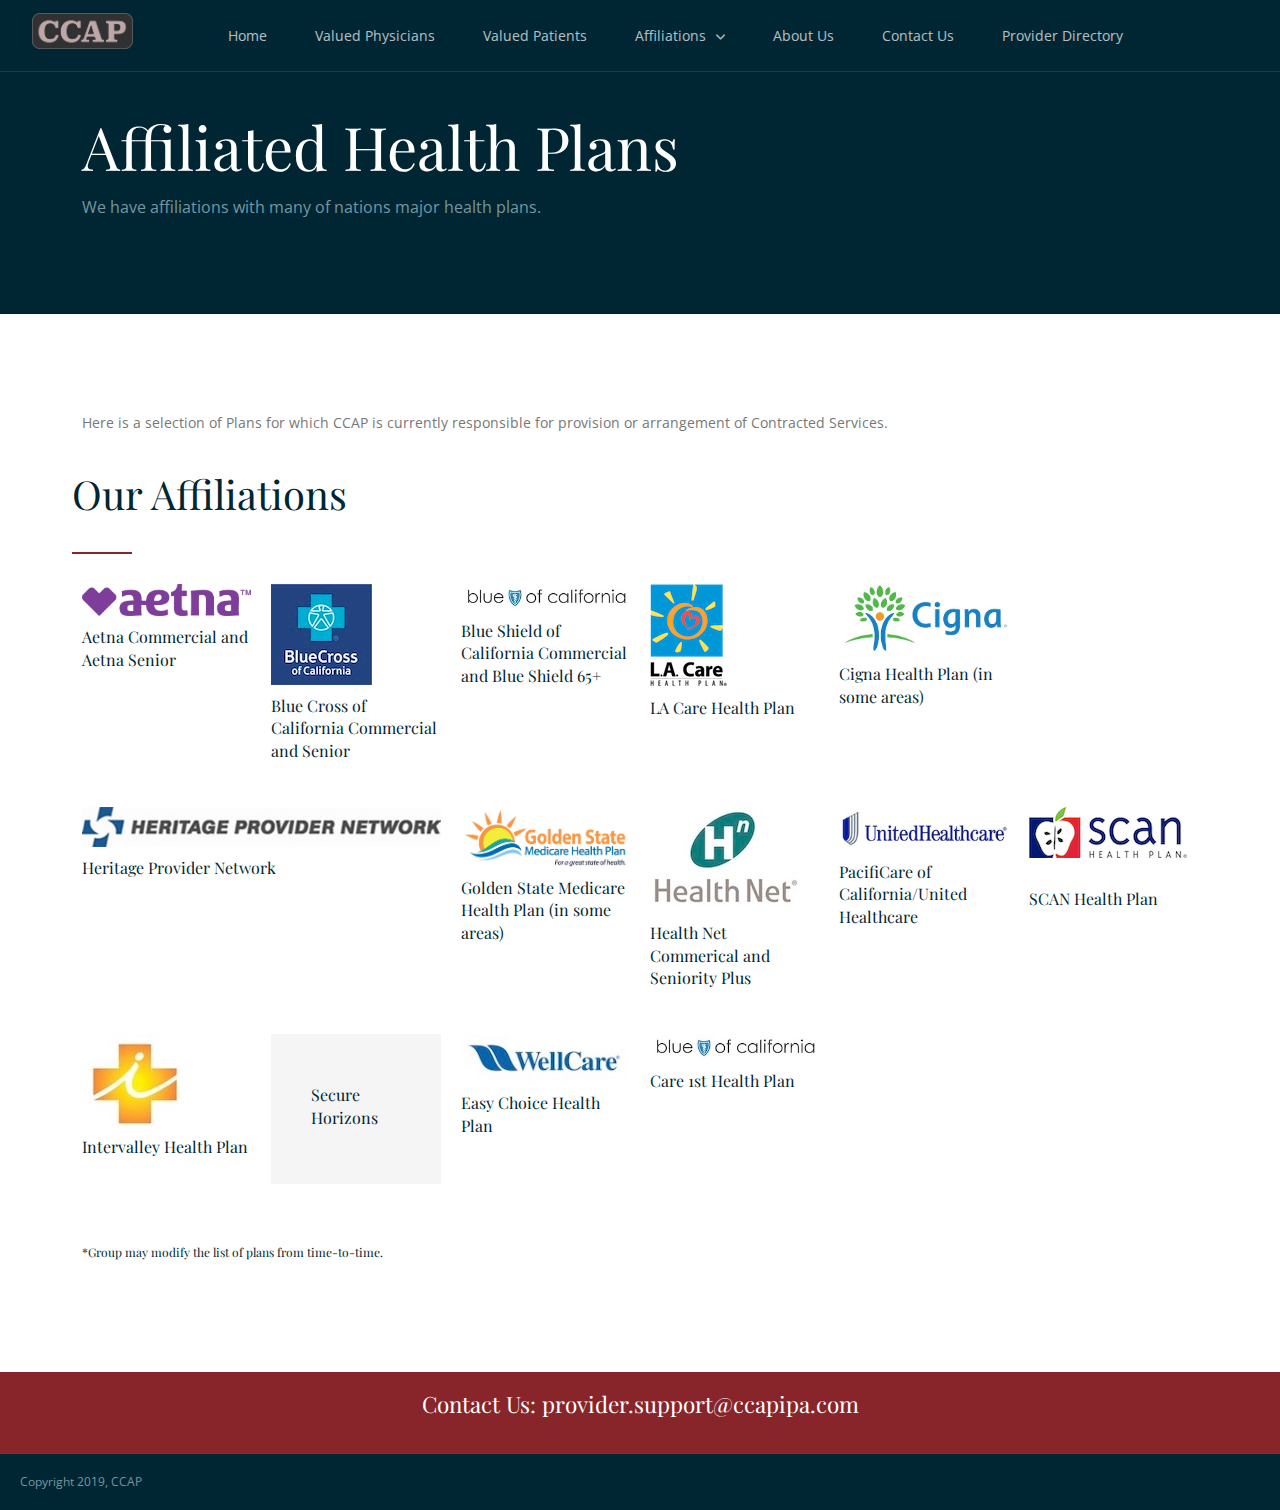
<file: health-plans.html>
<!DOCTYPE html>
<html lang="en-US">

<head>
  <!-- Global site tag (gtag.js) - Google Analytics -->
  <script async src="https://www.googletagmanager.com/gtag/js?id=UA-135913623-1"></script>
  <script>
    window.dataLayer = window.dataLayer || [];
    function gtag() { dataLayer.push(arguments); }
    gtag('js', new Date());

    gtag('config', 'UA-135913623-1');
  </script>

  <meta charset="UTF-8" />
  <meta name="viewport" content="width=device-width, initial-scale=1.0" />
  <title>Care Connectors Affiliated Physicians</title>
  <link rel="stylesheet" href="css/components.css" />
  <link rel="stylesheet" href="css/icons.css" />
  <link rel="stylesheet" href="css/responsee.css" />
  <link rel="stylesheet" href="owl-carousel/owl.carousel.css" />
  <link rel="stylesheet" href="owl-carousel/owl.theme.css" />
  <link rel="stylesheet" href="css/template-style.css" />
  <link href="https://fonts.googleapis.com/css?family=Playfair+Display&subset=latin,latin-ext" rel="stylesheet"
    type="text/css" />
  <link href="https://fonts.googleapis.com/css?family=Open+Sans:400,300,700,800&subset=latin,latin-ext" rel="stylesheet"
    type="text/css" />
  <script type="text/javascript" src="js/jquery-1.8.3.min.js"></script>
  <script type="text/javascript" src="js/jquery-ui.min.js"></script>
</head>

<body class="size-1140">
  <!-- HEADER -->
  <header role="banner" class="position-absolute">
    <!-- Top Navigation -->
    <nav class="background-transparent background-transparent-hightlight full-width sticky">
      <div class="s-12 l-1">
        <a href="index.html" class="logo">
          <!-- Logo White Version -->
          <img class="logo-white" src="img/logo.png" alt="">
          <!-- Logo Dark Version -->
          <img class="logo-dark" src="img/logo-dark.png" alt="">
        </a>

      </div>
      <div class="top-nav s-12 l-10">
        <p class="nav-text"></p>
        <ul class="right chevron">
          <li><a href="index.html">Home</a></li>
          <li><a href="valued-physician.html">Valued Physicians</a></li>
          <li><a href="valued-patient.html">Valued Patients</a></li>
          <li><a>Affiliations</a>
            <ul>
              <li><a>Affiliated Medical Centers</a>
                <!-- <ul>
                      <li><a>Service 1 A</a></li>
                      <li><a>Service 1 B</a></li>
                    </ul> -->
              </li>
              <li><a href="health-plans.html">Affiliated Health Plans</a></li>
            </ul>
          </li>
          <li><a href="about.html">About Us</a></li>
          <li><a href="contact.html">Contact Us</a></li>
          <li><a href="provider-directory.html">Provider Directory</a></li>
        </ul>
      </div>
    </nav>
  </header>

  <!-- MAIN -->
  <main role="main">
    <!-- Content -->
    <article>
      <header class="section background-dark">
        <div class="line">
          <h1 class="text-white margin-top-bottom-20 text-size-60 text-line-height-1">
            Affiliated Health Plans
          </h1>
          <p class="margin-bottom-0 text-size-16">
            We have affiliations with many of nations major health plans.


          </p>
        </div>
      </header>
      <div class="section background-white">
        <div class="line">
          <p>
            Here is a selection of Plans for which CCAP is currently responsible for provision or arrangement of
            Contracted Services.
          </p>

          <!-- <h2 class="text-size-40 margin-bottom-30">
              
            </h2> -->
          <!-- <hr class="break-small background-primary margin-bottom-30" /> -->



          <div class="line margin-top-30">
            <div class="margin">
              <h2 class="text-size-40 margin-bottom-30">
                Our Affiliations
              </h2>
              <hr class="break-small background-primary margin-bottom-30" />

              <div class="s-6 m-2 l-2">
                <img src="img/clients/Aetna_logo.png" alt="" />
                <p class="margin-top-10">
                  <h3 class="text-size-16">Aetna Commercial and Aetna Senior </h3>
                </p>
              </div>
              <div class="s-6 m-2 l-2">
                <img src="img/clients/Blue_Cross_of_California.jpg" alt="" />
                <p class="margin-top-10">
                  <h3 class="text-size-16">Blue Cross of California Commercial and Senior</h3>
                </p>
              </div>
              <div class="s-6 m-2 l-2">
                <img src="img/clients/blue_shield_of_california.jpg" alt="" />
                <p class="margin-top-10">
                  <h3 class="text-size-16">Blue Shield of California Commercial and Blue Shield 65+</h3>
                </p>
              </div>
              <div class="s-6 m-2 l-2">
                <img src="img/clients/lacare.png" alt="" />
                <p class="margin-top-10">
                  <h3 class="text-size-16">LA Care Health Plan</h3>
                </p>
              </div>

              <div class="s-6 m-2 l-2">
                <img src="img/clients/cigna-logo.jpg" alt="" />
                <p class="margin-top-10">
                  <h3 class="text-size-16">Cigna Health Plan (in some areas)</h3>
                </p>
              </div>



            </div>
          </div>

          <div class="line margin-top-30">
            <div class="margin">
              <div class="s-12 m-4 l-4">
                <img src="img/clients/hpn.jpg" alt="" />
                <p class="margin-top-10">
                  <h3 class="text-size-16">Heritage Provider Network </h3>
                </p>
              </div>
              <div class="s-6 m-2 l-2">
                <img src="img/clients/Golden-State-Logo.png" alt="" />
                <p class="margin-top-10">
                  <h3 class="text-size-16">Golden State Medicare Health Plan (in some areas)</h3>
                </p>
              </div>
              <div class="s-6 m-2 l-2">
                <img src="img/clients/Health_Net.jpg" alt="" />
                <p class="margin-top-10">
                  <h3 class="text-size-16">Health Net Commerical and Seniority Plus</h3>
                </p>
              </div>


              <div class="s-6 m-2 l-2">
                <img src="img/clients/unitedhealthcare.jpg" alt="" />
                <p class="margin-top-10">
                  <h3 class="text-size-16">PacifiCare of California/United Healthcare</h3>
                </p>
              </div>
              <div class="s-6 m-2 l-2">
                <img src="img/clients/scan.png" alt="" />
                <p class="margin-top-30">
                  <h3 class="text-size-16">SCAN Health Plan</h3>
                </p>
              </div>
            </div>
          </div>
          <div class="line margin-top-30">
            <div class="margin">
              <div class="s-6 m-2 l-2">
                <img src="img/clients/intervalley.jpg" alt="" />
                <p lass="margin-top-10">
                  <h3 class="text-size-16">Intervalley Health Plan</h3>
                </p>
              </div>
              <div class="s-6 m-2 l-2">
                <blockquote>
                  <p class="margin-top-10">
                    <h3 class="text-size-16">Secure Horizons</h3>
                  </p>
                </blockquote>

              </div>
              <div class="s-6 m-2 l-2 ">
                <img src="img/clients/wellcare.jpg" alt="" />
                <p class="margin-top-10">
                  <h3 class="text-size-16">Easy Choice Health Plan</h3>
                </p>
              </div>
              <div class="s-6 m-2 l-2 ">
                <img src="img/clients/blue_shield_of_california.jpg" alt="" />
                <p class="margin-top-10">
                  <h3 class="text-size-16">Care 1st Health Plan</h3>
                </p>
              </div>

            </div>
          </div>
          <div class="line margin-top-30">
            <div class="margin">
              <div class="s-12 m-6 l-6">
                <p class="margin-top-30">
                  <h3 class="text-size-12">*Group may modify the list of plans from time-to-time.</h3>
                </p>
              </div>
            </div>
          </div>

        </div>
      </div>
    </article>
  </main>

  <!-- FOOTER -->
  <footer>
    <!-- Contact Us -->
    <div class="background-primary padding text-center">
      <p class="h2">Contact Us: provider.support@ccapipa.com</p>
    </div>

    <!-- Main Footer -->
    <section class="background-dark full-width">



    </section>
    <hr class="break margin-top-bottom-0" style="border-color: rgba(0, 38, 51, 0.80);" />

    <!-- Bottom Footer -->
    <section class="padding background-dark full-width">
      <div class="s-12 l-6">
        <p class="text-size-12">
          Copyright 2019, CCAP
        </p>

      </div>
      <div class="s-12 l-6">

      </div>
    </section>
  </footer>
  <script type="text/javascript" src="js/responsee.js"></script>
  <script type="text/javascript" src="owl-carousel/owl.carousel.js"></script>
  <script type="text/javascript" src="js/template-scripts.js"></script>
</body>

</html>
</file>
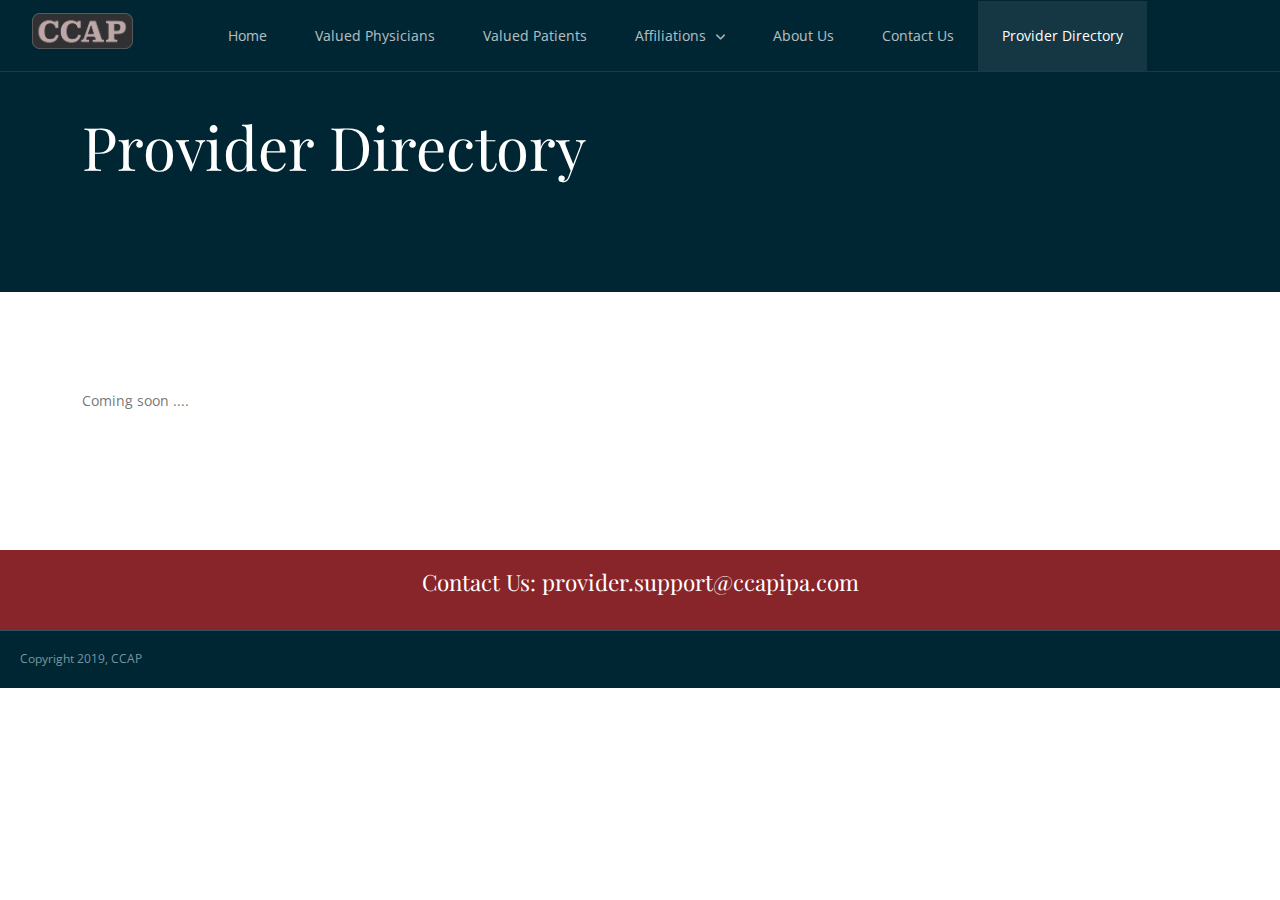
<file: provider-directory.html>
<!DOCTYPE html>
<html lang="en-US">
  <head>
    <meta charset="UTF-8" />
    <meta name="viewport" content="width=device-width, initial-scale=1.0" />
    <title>Care Connectors Affiliated Physicians</title>
    <link rel="stylesheet" href="css/components.css" />
    <link rel="stylesheet" href="css/icons.css" />
    <link rel="stylesheet" href="css/responsee.css" />
    <link rel="stylesheet" href="owl-carousel/owl.carousel.css" />
    <link rel="stylesheet" href="owl-carousel/owl.theme.css" />
    <link rel="stylesheet" href="css/template-style.css" />
    <link
      href="https://fonts.googleapis.com/css?family=Playfair+Display&subset=latin,latin-ext"
      rel="stylesheet"
      type="text/css"
    />
    <link
      href="https://fonts.googleapis.com/css?family=Open+Sans:400,300,700,800&subset=latin,latin-ext"
      rel="stylesheet"
      type="text/css"
    />
    <script type="text/javascript" src="js/jquery-1.8.3.min.js"></script>
    <script type="text/javascript" src="js/jquery-ui.min.js"></script>
  </head>

  <body class="size-1140">
    <!-- HEADER -->
    <header role="banner" class="position-absolute">
      <!-- Top Navigation -->
      <nav
        class="background-transparent background-transparent-hightlight full-width sticky"
      >
        <div class="s-12 l-1">
          <a href="index.html" class="logo">
            <!-- Logo White Version -->
            <img class="logo-white" src="img/logo.png" alt="" />
            <!-- Logo Dark Version -->
            <img class="logo-dark" src="img/logo-dark.png" alt="" />
          </a>
        </div>
        <div class="top-nav s-12 l-10">
          <p class="nav-text"></p>
          <ul class="right chevron">
            <li><a href="index.html">Home</a></li>
            <li><a href="valued-physician.html">Valued Physicians</a></li>
            <li><a href="valued-patient.html">Valued Patients</a></li>
            <li>
              <a>Affiliations</a>
              <ul>
                <li>
                  <a>Affiliated Medical Centers</a>
                  <!-- <ul>
                      <li><a>Service 1 A</a></li>
                      <li><a>Service 1 B</a></li>
                    </ul> -->
                </li>
                <li><a href="health-plans.html">Affiliated Health Plans</a></li>
              </ul>
            </li>
            <li><a href="about.html">About Us</a></li>
            <li><a href="contact.html">Contact Us</a></li>
            <li><a href="provider-directory.html">Provider Directory</a></li>
          </ul>
        </div>
      </nav>
    </header>

    <!-- MAIN -->
    <main role="main">
      <!-- Content -->
      <article>
        <header class="section background-dark">
          <div class="line">
            <h1
              class="text-white margin-top-bottom-20 text-size-60 text-line-height-1"
            >
              Provider Directory
            </h1>
          </div>
        </header>
        <section class="section background-white">
          <div class="line">
            <!-- <h2 class="text-size-40 margin-bottom-30">
              Investigationes demonstraverunt lectores
            </h2>
            <hr class="break-small background-primary margin-bottom-30" /> -->
            <p class="margin-bottom-40">
              Coming soon ....
            </p>
          </div>
        </section>
      </article>
    </main>

    <!-- FOOTER -->
    <footer>
      <!-- Contact Us -->
      <div class="background-primary padding text-center">
        <p class="h2">Contact Us: provider.support@ccapipa.com</p>
      </div>

      <!-- Main Footer -->

      <hr
        class="break margin-top-bottom-0"
        style="border-color: rgba(0, 38, 51, 0.80);"
      />

      <!-- Bottom Footer -->
      <section class="padding background-dark full-width">
        <div class="s-12 l-6">
          <p class="text-size-12">
            Copyright 2019, CCAP
          </p>
        </div>
      </section>
    </footer>
    <script type="text/javascript" src="js/responsee.js"></script>
    <script type="text/javascript" src="owl-carousel/owl.carousel.js"></script>
    <script type="text/javascript" src="js/template-scripts.js"></script>
  </body>
</html>
</file>
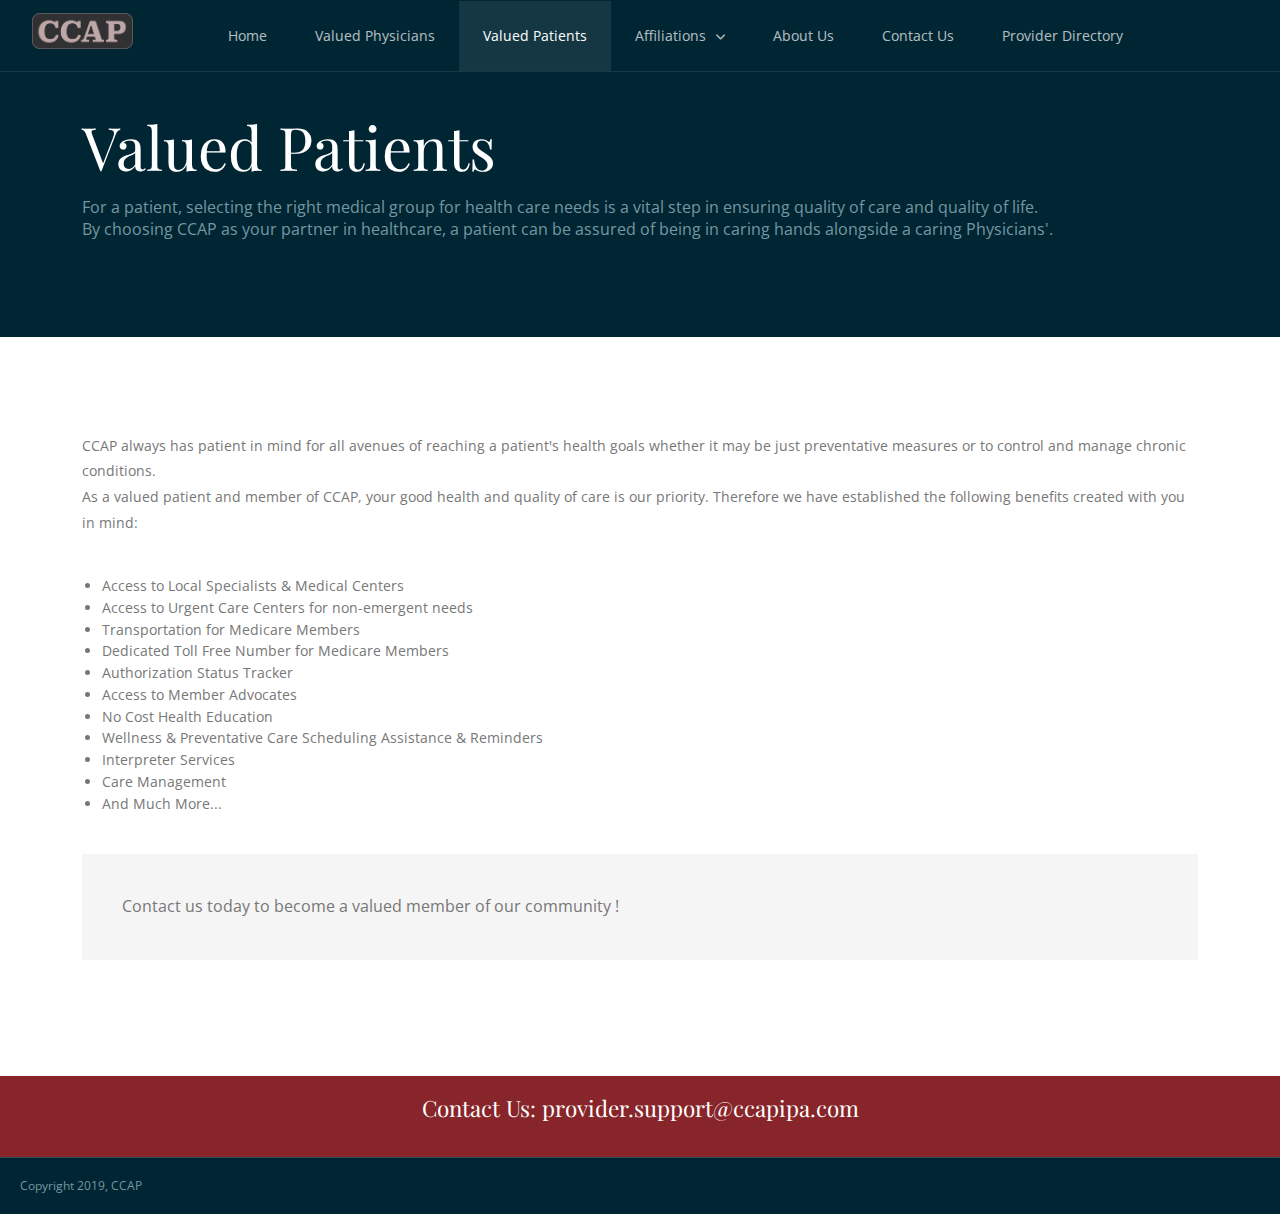
<file: valued-patient.html>
<!DOCTYPE html>
<html lang="en-US">

<head>
  <!-- Global site tag (gtag.js) - Google Analytics -->
  <script async src="https://www.googletagmanager.com/gtag/js?id=UA-135913623-1"></script>
  <script>
    window.dataLayer = window.dataLayer || [];
    function gtag() { dataLayer.push(arguments); }
    gtag('js', new Date());

    gtag('config', 'UA-135913623-1');
  </script>

  <meta charset="UTF-8" />
  <meta name="viewport" content="width=device-width, initial-scale=1.0" />
  <title>Care Connectors Affiliated Physicians</title>
  <link rel="stylesheet" href="css/components.css" />
  <link rel="stylesheet" href="css/icons.css" />
  <link rel="stylesheet" href="css/responsee.css" />
  <link rel="stylesheet" href="owl-carousel/owl.carousel.css" />
  <link rel="stylesheet" href="owl-carousel/owl.theme.css" />
  <link rel="stylesheet" href="css/template-style.css" />
  <link href="https://fonts.googleapis.com/css?family=Playfair+Display&subset=latin,latin-ext" rel="stylesheet"
    type="text/css" />
  <link href="https://fonts.googleapis.com/css?family=Open+Sans:400,300,700,800&subset=latin,latin-ext" rel="stylesheet"
    type="text/css" />
  <script type="text/javascript" src="js/jquery-1.8.3.min.js"></script>
  <script type="text/javascript" src="js/jquery-ui.min.js"></script>
</head>

<body class="size-1140">

  <!-- HEADER -->
  <header role="banner" class="position-absolute">
    <!-- Top Navigation -->
    <nav class="background-transparent background-transparent-hightlight full-width sticky">
      <div class="s-12 l-1">
        <a href="index.html" class="logo">
          <!-- Logo White Version -->
          <img class="logo-white" src="img/logo.png" alt="">
          <!-- Logo Dark Version -->
          <img class="logo-dark" src="img/logo-dark.png" alt="">
        </a>

      </div>
      <div class="top-nav s-12 l-10">
        <p class="nav-text"></p>
        <ul class="right chevron">
          <li><a href="index.html">Home</a></li>
          <li><a href="valued-physician.html">Valued Physicians</a></li>
          <li><a href="valued-patient.html">Valued Patients</a></li>
          <li><a>Affiliations</a>
            <ul>
              <li><a>Affiliated Medical Centers</a>
                <!-- <ul>
                      <li><a>Service 1 A</a></li>
                      <li><a>Service 1 B</a></li>
                    </ul> -->
              </li>
              <li><a href="health-plans.html">Affiliated Health Plans</a></li>
            </ul>
          </li>
          <li><a href="about.html">About Us</a></li>
          <li><a href="contact.html">Contact Us</a></li>
          <li><a href="provider-directory.html">Provider Directory</a></li>
        </ul>
      </div>
    </nav>
  </header>

  <!-- MAIN -->
  <main role="main">
    <!-- Content -->
    <article>
      <header class="section background-dark">
        <div class="line">
          <h1 class="text-white margin-top-bottom-20 text-size-60 text-line-height-1">
            Valued Patients
          </h1>
          <p class="margin-bottom-0 text-size-16">
            For a patient, selecting the right medical group for health care needs is a vital step in ensuring quality
            of care and
            quality of life. <br />
            By choosing CCAP as your partner in healthcare, a patient can be assured of being in caring hands alongside
            a caring Physicians'.

          </p>
        </div>
      </header>
      <section class="section background-white">
        <div class="line">
          <!-- <h2 class="text-size-40 margin-bottom-30">
              Investigationes demonstraverunt lectores
            </h2>
            <hr class="break-small background-primary margin-bottom-30" /> -->
          <p class="margin-bottom-40">
            CCAP always has patient in mind for all avenues of reaching a patient's health goals whether it may be just
            preventative measures
            or to control and manage chronic conditions.
            <BR />
            As a valued patient and member of CCAP, your good health and quality of care is our priority.
            Therefore we have established the following benefits created with you in mind:
            <ul>
              <li>
                Access to Local Specialists & Medical Centers
              </li>
              <li>Access to Urgent Care Centers for non-emergent needs
              </li>
              <li>Transportation for Medicare Members
              </li>
              <li>Dedicated Toll Free Number for Medicare Members
              </li>
              <li>Authorization Status Tracker
              </li>
              <li>Access to Member Advocates
              </li>
              <li>No Cost Health Education
              </li>
              <li>Wellness & Preventative Care Scheduling Assistance & Reminders
              </li>
              <li>Interpreter Services
              </li>
              <li>Care Management
              </li>
              <li>And Much More...
              </li>
            </ul>
          </p>
        </div>
        <div class="line">
          <p class="margin-bottom-40">
            <blockquote class="margin-top-bottom-20">

              Contact us today to become a valued member of our community !

            </blockquote>
          </p>
        </div>

      </section>
    </article>
  </main>

  <!-- FOOTER -->
  <footer>
    <!-- Contact Us -->
    <div class="background-primary padding text-center">
      <p class="h2">Contact Us: provider.support@ccapipa.com</p>
    </div>

    <!-- Main Footer -->

    <hr class="break margin-top-bottom-0" style="border-color: rgba(0, 38, 51, 0.80);" />

    <!-- Bottom Footer -->
    <section class="padding background-dark full-width">
      <div class="s-12 l-6">
        <p class="text-size-12">
          Copyright 2019, CCAP
        </p>

      </div>

    </section>
  </footer>
  <script type="text/javascript" src="js/responsee.js"></script>
  <script type="text/javascript" src="owl-carousel/owl.carousel.js"></script>
  <script type="text/javascript" src="js/template-scripts.js"></script>
</body>

</html>
</file>
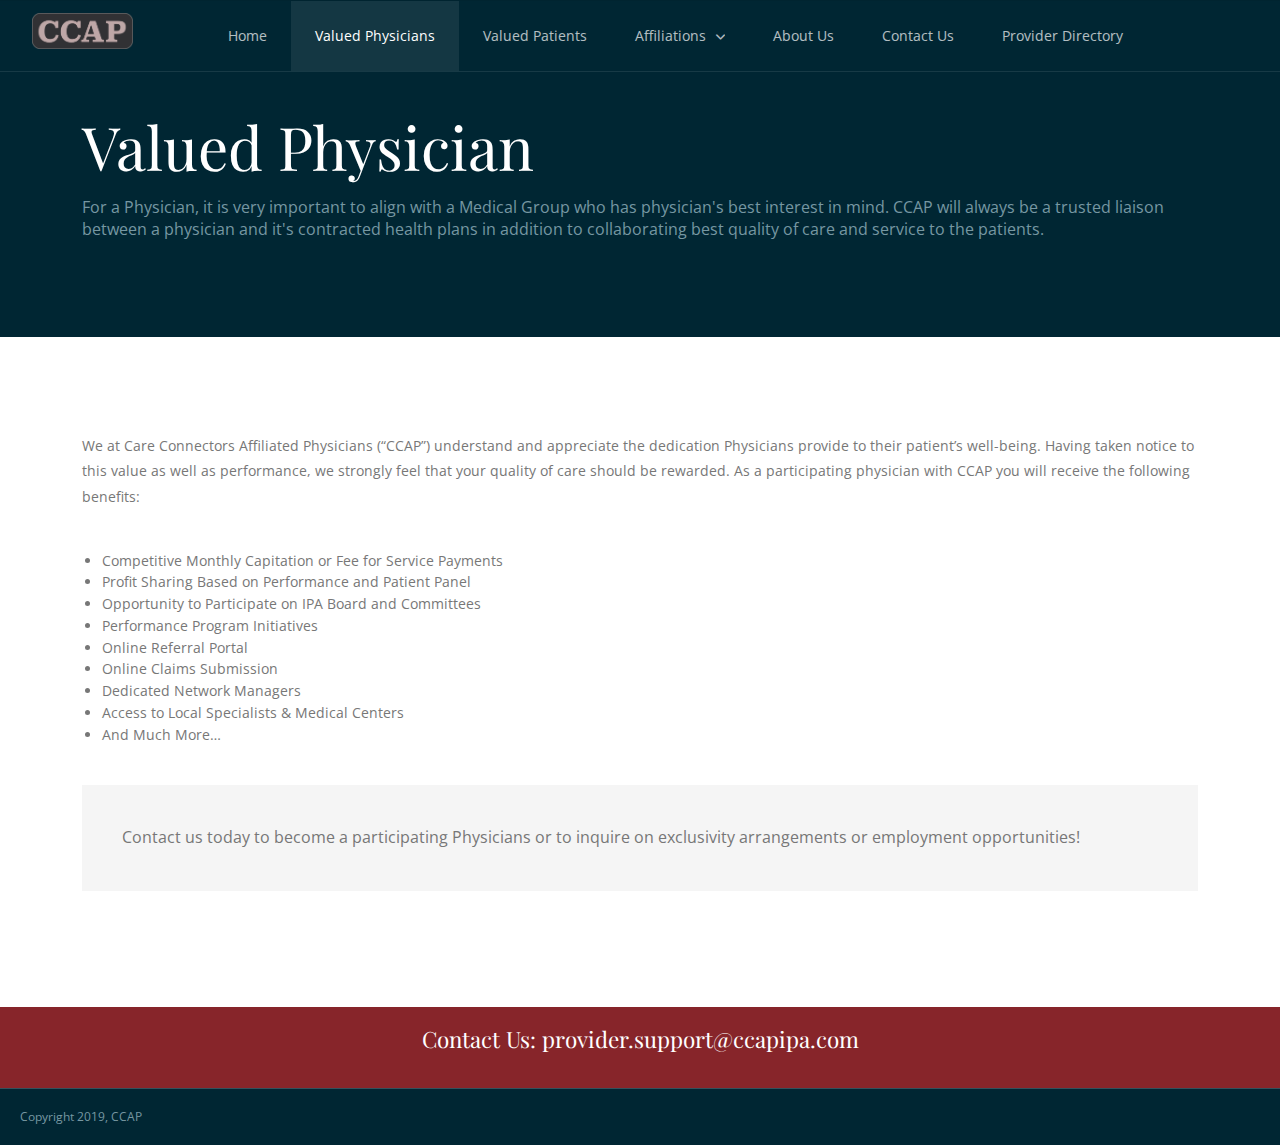
<file: valued-physician.html>
<!DOCTYPE html>
<html lang="en-US">

<head>
  <!-- Global site tag (gtag.js) - Google Analytics -->
  <script async src="https://www.googletagmanager.com/gtag/js?id=UA-135913623-1"></script>
  <script>
    window.dataLayer = window.dataLayer || [];
    function gtag() { dataLayer.push(arguments); }
    gtag('js', new Date());

    gtag('config', 'UA-135913623-1');
  </script>

  <meta charset="UTF-8" />
  <meta name="viewport" content="width=device-width, initial-scale=1.0" />
  <title>Care Connectors Affiliated Physicians</title>
  <link rel="stylesheet" href="css/components.css" />
  <link rel="stylesheet" href="css/icons.css" />
  <link rel="stylesheet" href="css/responsee.css" />
  <link rel="stylesheet" href="owl-carousel/owl.carousel.css" />
  <link rel="stylesheet" href="owl-carousel/owl.theme.css" />
  <link rel="stylesheet" href="css/template-style.css" />
  <link href="https://fonts.googleapis.com/css?family=Playfair+Display&subset=latin,latin-ext" rel="stylesheet"
    type="text/css" />
  <link href="https://fonts.googleapis.com/css?family=Open+Sans:400,300,700,800&subset=latin,latin-ext" rel="stylesheet"
    type="text/css" />
  <script type="text/javascript" src="js/jquery-1.8.3.min.js"></script>
  <script type="text/javascript" src="js/jquery-ui.min.js"></script>
</head>

<body class="size-1140">

  <!-- HEADER -->
  <header role="banner" class="position-absolute">
    <!-- Top Navigation -->
    <nav class="background-transparent background-transparent-hightlight full-width sticky">
      <div class="s-12 l-1">
        <a href="index.html" class="logo">
          <!-- Logo White Version -->
          <img class="logo-white" src="img/logo.png" alt="">
          <!-- Logo Dark Version -->
          <img class="logo-dark" src="img/logo-dark.png" alt="">
        </a>

      </div>
      <div class="top-nav s-12 l-10">
        <p class="nav-text"></p>
        <ul class="right chevron">
          <li><a href="index.html">Home</a></li>
          <li><a href="valued-physician.html">Valued Physicians</a></li>
          <li><a href="valued-patient.html">Valued Patients</a></li>
          <li><a>Affiliations</a>
            <ul>
              <li><a>Affiliated Medical Centers</a>
                <!-- <ul>
                      <li><a>Service 1 A</a></li>
                      <li><a>Service 1 B</a></li>
                    </ul> -->
              </li>
              <li><a href="health-plans.html">Affiliated Health Plans</a></li>
            </ul>
          </li>
          <li><a href="about.html">About Us</a></li>
          <li><a href="contact.html">Contact Us</a></li>
          <li><a href="provider-directory.html">Provider Directory</a></li>
        </ul>
      </div>
    </nav>
  </header>

  <!-- MAIN -->
  <main role="main">
    <!-- Content -->
    <article>
      <header class="section background-dark">
        <div class="line">
          <h1 class="text-white margin-top-bottom-20 text-size-60 text-line-height-1">
            Valued Physician
          </h1>
          <p class="margin-bottom-0 text-size-16">
            For a Physician, it is very important to align with a Medical Group who has physician's best interest in
            mind.
            CCAP will always be a trusted liaison between a physician and it's contracted health plans in addition to
            collaborating
            best quality of care and service to the patients.
          </p>
        </div>
      </header>
      <section class="section background-white">
        <div class="line">
          <!-- <h2 class="text-size-40 margin-bottom-30">
              Investigationes demonstraverunt lectores
            </h2>
            <hr class="break-small background-primary margin-bottom-30" /> -->
          <p class="margin-bottom-40">
            We at Care Connectors Affiliated Physicians (“CCAP”) understand
            and appreciate the dedication Physicians provide to their
            patient’s well-being. Having taken notice to this value as well as
            performance, we strongly feel that your quality of care should be
            rewarded. As a participating physician with CCAP you will receive
            the following benefits:
            <ul>
              <li>
                Competitive Monthly Capitation or Fee for Service Payments
              </li>
              <li>Profit Sharing Based on Performance and Patient Panel</li>
              <li>Opportunity to Participate on IPA Board and Committees</li>
              <li>Performance Program Initiatives</li>
              <li>Online Referral Portal</li>
              <li>Online Claims Submission</li>
              <li>Dedicated Network Managers</li>
              <li>Access to Local Specialists & Medical Centers</li>
              <li>And Much More…</li>
            </ul>
          </p>
        </div>
        <div class="line">
          <p class="margin-bottom-40">
            <blockquote class="margin-top-bottom-20">

              Contact us today to become a participating Physicians or to inquire on
              exclusivity arrangements or employment opportunities!

            </blockquote>
          </p>
        </div>

      </section>
    </article>
  </main>

  <!-- FOOTER -->
  <footer>
    <!-- Contact Us -->
    <div class="background-primary padding text-center">
      <p class="h2">Contact Us: provider.support@ccapipa.com</p>
    </div>

    <!-- Main Footer -->

    <hr class="break margin-top-bottom-0" style="border-color: rgba(0, 38, 51, 0.80);" />

    <!-- Bottom Footer -->
    <section class="padding background-dark full-width">
      <div class="s-12 l-6">
        <p class="text-size-12">
          Copyright 2019, CCAP
        </p>

      </div>

    </section>
  </footer>
  <script type="text/javascript" src="js/responsee.js"></script>
  <script type="text/javascript" src="owl-carousel/owl.carousel.js"></script>
  <script type="text/javascript" src="js/template-scripts.js"></script>
</body>

</html>
</file>
<file: css/components.css>
/*
 * Components CSS - v5 - 2016-07-08
 * https://www.myresponsee.com
 * Copyright 2018, Vision Design - graphic zoo
 * Free to use under the MIT license.
*/
/* Tabs */
.tab-item {
  background: none repeat scroll 0 0 #fff;
  display: none;
  padding: 1.25rem 0;
}
.tab-item.tab-active {
  display: block;
}
.tab-content > .tab-label {
  display: none;
}
.tab-nav > .tab-label {
  float: left;
}
a.tab-label,
a.tab-label:link,
a.tab-label:visited,
a.tab-label:hover {
  background: none repeat scroll 0 0 #262626;
  color: #fff;
  margin-right: 1px;
  padding: 0.625rem 1.25rem;
  transition: background 0.2s linear 0s;
  -o-transition: background 0.2s linear 0s;
  -ms-transition: background 0.2s linear 0s;
  -moz-transition: background 0.2s linear 0s;
  -webkit-transition: background 0.2s linear 0s;
}
a.tab-label:hover,
a.tab-label.active-btn {
  background: none repeat scroll 0 0 #999;
}
.tab-label.active-btn {
  cursor: default;
}
.tab-content {
  text-align: left;
}
@media screen and (max-width: 768px) {
  .tab-nav > .tab-label {
    margin: 0.5px 0;
    width: 100%;
  }
}
/* Custom forms */
form.customform input,
form.customform select,
form.customform textarea,
form.customform button {
  font-size: 0.9rem;
  font-family: inherit;
  margin-bottom: 1.25rem;
}
form.customform input,
form.customform select {
  height: 2.7rem;
}
form.customform input,
form.customform textarea,
form.customform select {
  background: none repeat scroll 0 0 #f5f5f5;
  transition: background 0.2s linear 0s;
  -o-transition: background 0.2s linear 0s;
  -ms-transition: background 0.2s linear 0s;
  -moz-transition: background 0.2s linear 0s;
  -webkit-transition: background 0.2s linear 0s;
}
form.customform input:hover,
form.customform textarea:hover,
form.customform select:hover,
form.customform input:focus,
form.customform textarea:focus,
form.customform select:focus {
  background: none repeat scroll 0 0 #fff;
}
form.customform input,
form.customform textarea,
form.customform select {
  background: none repeat scroll 0 0 #f5f5f5;
  border: 1px solid #e0e0e0;
  padding: 0.625rem;
  width: 100%;
}
form.customform input[type="file"] {
  border: 1px solid #e0e0e0;
  height: auto;
  max-height: 2.7rem;
  min-height: 2.7rem;
  padding: 0.4rem;
  width: 100%;
}
form.customform input[type="radio"],
form.customform input[type="checkbox"] {
  margin-right: 0.625rem;
  width: auto;
  padding: 0;
  height: auto;
}
form.customform option {
  padding: 0.625rem;
}
form.customform select[multiple="multiple"] {
  height: auto;
}
form.customform button {
  width: 100%;
  background: none repeat scroll 0 0 #152732;
  border: 0 none;
  color: #fff;
  height: 2.7rem;
  padding: 0.625rem;
  cursor: pointer;
  width: 100%;
  transition: background 0.2s linear 0s;
  -o-transition: background 0.2s linear 0s;
  -ms-transition: background 0.2s linear 0s;
  -moz-transition: background 0.2s linear 0s;
  -webkit-transition: background 0.2s linear 0s;
}
/* Tooltip */
a.tooltip-container,
.tooltip-container {
  border-bottom: 1px dotted;
  border-bottom-color: color;
  cursor: help;
  font-weight: 600;
}
a .tooltip-content,
.tooltip-content {
  background: #152732 none repeat scroll 0 0;
  color: #fff !important;
  border-radius: 3px;
  display: none;
  font-size: 0.8rem;
  font-weight: normal;
  line-height: 1.3rem;
  margin-top: -1.25rem;
  max-width: 300px;
  padding: 0.625rem;
  position: absolute;
  z-index: 10;
}
.tooltip-content::after {
  border-left: 9px solid transparent;
  border-right: 9px solid transparent;
  border-top: 7px solid #152732;
  bottom: -5px;
  clear: both;
  content: "";
  height: 0;
  left: 50%;
  margin-left: -5px;
  position: absolute;
  width: 0;
}
a.tooltip-content.tooltip-bottom,
.tooltip-content.tooltip-bottom {
  margin-top: 1.25rem;
}
.tooltip-content.tooltip-bottom::after {
  border-left: 9px solid transparent;
  border-right: 9px solid transparent;
  border-top: 0;
  border-bottom: 7px solid #152732;
  top: -5px;
}
/* Buttons */
.button,
a.button,
a.button:link,
a.button:active,
a.button:visited {
  background: #777 none repeat scroll 0 0;
  border: 0;
  color: #fff;
  cursor: pointer;
  display: inline-block;
  font-size: 0.85rem;
  padding: 0.825rem 1rem;
  text-align: center;
  transition: all 0.2s linear 0s;
  -o-transition: all 0.2s linear 0s;
  -ms-transition: all 0.2s linear 0s;
  -moz-transition: all 0.2s linear 0s;
  -webkit-transition: all 0.2s linear 0s;
}
.button.rounded-btn {
  border-radius: 4px;
}
.button.rounded-full-btn {
  border-radius: 100px;
}
.button:hover {
  box-shadow: 0 0 10px 100px rgba(255, 255, 255, 0.15) inset;
}
.button.secondary-btn,
a.button.secondary-btn,
a.button.secondary-btn:link,
a.button.secondary-btn:active,
a.button.secondary-btn:visited {
  background: #444 none repeat scroll 0 0;
}
.button.cancel-btn,
a.button.cancel-btn,
a.button.cancel-btn:link,
a.button.cancel-btn:active,
a.button.cancel-btn:visited {
  background: #dc003a none repeat scroll 0 0;
}
.button.submit-btn,
a.button.submit-btn,
a.button.submit-btn:link,
a.button.submit-btn:active,
a.button.submit-btn:visited {
  background: #b4bf04 none repeat scroll 0 0;
}
.button.reload-btn,
a.button.reload-btn,
a.button.reload-btn:link,
a.button.reload-btn:active,
a.button.reload-btn:visited {
  background: #ff9800 none repeat scroll 0 0;
}
.button.disabled-btn {
  cursor: not-allowed !important;
  opacity: 0.2;
}
.button i {
  background: rgba(0, 0, 0, 0.1) none repeat scroll 0 0;
  border-radius: 27px;
  color: #fff !important;
  display: inline-block;
  font-size: 0.8rem;
  height: 27px;
  line-height: 27px;
  margin-right: 5px;
  width: 27px;
  transition: all 0.2s linear 0s;
  -o-transition: all 0.2s linear 0s;
  -ms-transition: all 0.2s linear 0s;
  -moz-transition: all 0.2s linear 0s;
  -webkit-transition: all 0.2s linear 0s;
}
.button:hover > i {
  background: rgba(0, 0, 0, 0.06) none repeat scroll 0 0;
}
</file>
<file: css/icons.css>
/* Icon font - MFG labs */
@font-face {
  font-family: 'mfg';
    src: url('../font/mfglabsiconset-webfont.eot');
    src: url('../font/mfglabsiconset-webfont.svg#mfg_labs_iconsetregular') format('svg'),
   		   url('../font/mfglabsiconset-webfont.eot?#iefix') format('embedded-opentype'),
         url('../font/mfglabsiconset-webfont.woff') format('woff'),
         url('../font/mfglabsiconset-webfont.ttf') format('truetype');
    font-weight: normal;
    font-style: normal;
}

.icon-cloud,
.icon-at,
.icon-plus,
.icon-minus,
.icon-arrow_up,
.icon-arrow_down,
.icon-arrow_right,
.icon-arrow_left,
.icon-chevron_down,
.icon-chevron_up,
.icon-chevron_right,
.icon-chevron_left,
.icon-reorder,
.icon-list,
.icon-reorder_square,
.icon-reorder_square_line,
.icon-coverflow,
.icon-coverflow_line,
.icon-pause,
.icon-play,
.icon-step_forward,
.icon-step_backward,
.icon-fast_forward,
.icon-fast_backward,
.icon-cloud_upload,
.icon-cloud_download,
.icon-data_science,
.icon-data_science_black,
.icon-globe,
.icon-globe_black,
.icon-math_ico,
.icon-math,
.icon-math_black,
.icon-paperplane_ico,
.icon-paperplane,
.icon-paperplane_black,
.icon-color_balance,
.icon-star,
.icon-star_half,
.icon-star_empty,
.icon-star_half_empty,
.icon-reload,
.icon-heart,
.icon-heart_broken,
.icon-hashtag,
.icon-reply,
.icon-retweet,
.icon-signin,
.icon-signout,
.icon-download,
.icon-upload,
.icon-placepin,
.icon-display_screen,
.icon-tablet,
.icon-smartphone,
.icon-connected_object,
.icon-lock,
.icon-unlock,
.icon-camera,
.icon-isight,
.icon-video_camera,
.icon-random,
.icon-message,
.icon-discussion,
.icon-calendar,
.icon-ringbell,
.icon-movie,
.icon-mail,
.icon-pen,
.icon-settings,
.icon-measure,
.icon-vector,
.icon-vector_pen,
.icon-mute_on,
.icon-mute_off,
.icon-home,
.icon-sheet,
.icon-arrow_big_right,
.icon-arrow_big_left,
.icon-arrow_big_down,
.icon-arrow_big_up,
.icon-dribbble_circle,
.icon-dribbble,
.icon-facebook_circle,
.icon-facebook,
.icon-git_circle_alt,
.icon-git_circle,
.icon-git,
.icon-octopus,
.icon-twitter_circle,
.icon-twitter,
.icon-google_plus_circle,
.icon-google_plus,
.icon-linked_in_circle,
.icon-linked_in,
.icon-instagram,
.icon-instagram_circle,
.icon-mfg_icon,
.icon-xing,
.icon-xing_circle,
.icon-mfg_icon_circle,
.icon-user,
.icon-user_male,
.icon-user_female,
.icon-users,
.icon-file_open,
.icon-file_close,
.icon-file_alt,
.icon-file_close_alt,
.icon-attachment,
.icon-check,
.icon-cross_mark,
.icon-cancel_circle,
.icon-check_circle,
.icon-magnifying,
.icon-inbox,
.icon-clock,
.icon-stopwatch,
.icon-hourglass,
.icon-trophy,
.icon-unlock_alt,
.icon-lock_alt,
.icon-arrow_doubled_right,
.icon-arrow_doubled_left,
.icon-arrow_doubled_down,
.icon-arrow_doubled_up,
.icon-link,
.icon-warning,
.icon-warning_alt,
.icon-magnifying_plus,
.icon-magnifying_minus,
.icon-white_question,
.icon-black_question,
.icon-stop,
.icon-share,
.icon-eye,
.icon-trash_can,
.icon-hard_drive,
.icon-information_black,
.icon-information_white,
.icon-printer,
.icon-letter,
.icon-soundcloud,
.icon-soundcloud_circle,
.icon-anchor,
.icon-female_sign,
.icon-male_sign,
.icon-joystick,
.icon-high_voltage,
.icon-fire,
.icon-newspaper,
.icon-chart,
.icon-spread,
.icon-spinner_1,
.icon-spinner_2,
.icon-chart_alt,
.icon-label,
.icon-brush,
.icon-refresh,
.icon-node,
.icon-node_2,
.icon-node_3,
.icon-link_2_nodes,
.icon-link_3_nodes,
.icon-link_loop_nodes,
.icon-node_size,
.icon-node_color,
.icon-layout_directed,
.icon-layout_radial,
.icon-layout_hierarchical,
.icon-node_link_direction,
.icon-node_link_short_path,
.icon-node_cluster,
.icon-display_graph,
.icon-node_link_weight,
.icon-more_node_links,
.icon-node_shape,
.icon-node_icon,
.icon-node_text,
.icon-node_link_text,
.icon-node_link_color,
.icon-node_link_shape,
.icon-credit_card,
.icon-disconnect,
.icon-graph,
.icon-new_user {
  font-family: 'mfg';
  font-style: normal;
  font-variant: normal;
  font-weight: normal;
  color:#e3e3e3;
  speak: none; 
  text-transform: none;
  /* Better Font Rendering =========== */
  -webkit-font-smoothing: antialiased;
  -moz-osx-font-smoothing: grayscale;
}
.icon2x {font-size: 2rem;}
.icon3x {font-size: 3rem;}

.icon-cloud:before { content: "\2601"; }
.icon-at:before { content: "\0040"; }
.icon-plus:before { content: "\002B"; }
.icon-minus:before { content: "\2212"; }
.icon-arrow_up:before { content: "\2191"; }
.icon-arrow_down:before { content: "\2193"; }
.icon-arrow_right:before { content: "\2192"; }
.icon-arrow_left:before { content: "\2190"; }
.icon-chevron_down:before { content: "\f004"; }
.icon-chevron_up:before { content: "\f005"; }
.icon-chevron_right:before { content: "\f006"; }
.icon-chevron_left:before { content: "\f007"; }
.icon-reorder:before { content: "\f008"; }
.icon-list:before { content: "\f009"; }
.icon-reorder_square:before { content: "\f00a"; }
.icon-reorder_square_line:before { content: "\f00b"; }
.icon-coverflow:before { content: "\f00c"; }
.icon-coverflow_line:before { content: "\f00d"; }
.icon-pause:before { content: "\f00e"; }
.icon-play:before { content: "\f00f"; }
.icon-step_forward:before { content: "\f010"; }
.icon-step_backward:before { content: "\f011"; }
.icon-fast_forward:before { content: "\f012"; }
.icon-fast_backward:before { content: "\f013"; }
.icon-cloud_upload:before { content: "\f014"; }
.icon-cloud_download:before { content: "\f015"; }
.icon-data_science:before { content: "\f016"; }
.icon-data_science_black:before { content: "\f017"; }
.icon-globe:before { content: "\f018"; }
.icon-globe_black:before { content: "\f019"; }
.icon-math_ico:before { content: "\f01a"; }
.icon-math:before { content: "\f01b"; }
.icon-math_black:before { content: "\f01c"; }
.icon-paperplane_ico:before { content: "\f01d"; }
.icon-paperplane:before { content: "\f01e"; }
.icon-paperplane_black:before { content: "\f01f"; }
.icon-color_balance:before { content: "\f020"; }
.icon-star:before { content: "\2605"; }
.icon-star_half:before { content: "\f022"; }
.icon-star_empty:before { content: "\2606"; }
.icon-star_half_empty:before { content: "\f024"; }
.icon-reload:before { content: "\f025"; }
.icon-heart:before { content: "\2665"; }
.icon-heart_broken:before { content: "\f028"; }
.icon-hashtag:before { content: "\f029"; }
.icon-reply:before { content: "\f02a"; }
.icon-retweet:before { content: "\f02b"; }
.icon-signin:before { content: "\f02c"; }
.icon-signout:before { content: "\f02d"; }
.icon-download:before { content: "\f02e"; }
.icon-upload:before { content: "\f02f"; }
.icon-placepin:before { content: "\f031"; }
.icon-display_screen:before { content: "\f032"; }
.icon-tablet:before { content: "\f033"; }
.icon-smartphone:before { content: "\f034"; }
.icon-connected_object:before { content: "\f035"; }
.icon-lock:before { content: "\F512"; }
.icon-unlock:before { content: "\F513"; }
.icon-camera:before { content: "\F4F7"; }
.icon-isight:before { content: "\f039"; }
.icon-video_camera:before { content: "\f03a"; }
.icon-random:before { content: "\f03b"; }
.icon-message:before { content: "\F4AC"; }
.icon-discussion:before { content: "\f03d"; }
.icon-calendar:before { content: "\F4C5"; }
.icon-ringbell:before { content: "\f03f"; }
.icon-movie:before { content: "\f040"; }
.icon-mail:before { content: "\2709"; }
.icon-pen:before { content: "\270F"; }
.icon-settings:before { content: "\9881"; }
.icon-measure:before { content: "\f044"; }
.icon-vector:before { content: "\f045"; }
.icon-vector_pen:before { content: "\2712"; }
.icon-mute_on:before { content: "\f047"; }
.icon-mute_off:before { content: "\f048"; }
.icon-home:before { content: "\2302"; }
.icon-sheet:before { content: "\f04a"; }
.icon-arrow_big_right:before { content: "\21C9"; }
.icon-arrow_big_left:before { content: "\21C7"; }
.icon-arrow_big_down:before { content: "\21CA"; }
.icon-arrow_big_up:before { content: "\21C8"; }
.icon-dribbble_circle:before { content: "\f04f"; }
.icon-dribbble:before { content: "\f050"; }
.icon-facebook_circle:before { content: "\f051"; }
.icon-facebook:before { content: "\f052"; }
.icon-git_circle_alt:before { content: "\f053"; }
.icon-git_circle:before { content: "\f054"; }
.icon-git:before { content: "\f055"; }
.icon-octopus:before { content: "\f056"; }
.icon-twitter_circle:before { content: "\f057"; }
.icon-twitter:before { content: "\f058"; }
.icon-google_plus_circle:before { content: "\f059"; }
.icon-google_plus:before { content: "\f05a"; }
.icon-linked_in_circle:before { content: "\f05b"; }
.icon-linked_in:before { content: "\f05c"; }
.icon-instagram:before { content: "\f05d"; }
.icon-instagram_circle:before { content: "\f05e"; }
.icon-mfg_icon:before { content: "\f05f"; }
.icon-xing:before { content: "\F532"; }
.icon-xing_circle:before { content: "\F533"; }
.icon-mfg_icon_circle:before { content: "\f060"; }
.icon-user:before { content: "\f061"; }
.icon-user_male:before { content: "\f062"; }
.icon-user_female:before { content: "\f063"; }
.icon-users:before { content: "\f064"; }
.icon-file_open:before { content: "\F4C2"; }
.icon-file_close:before { content: "\f067"; }
.icon-file_alt:before { content: "\f068"; }
.icon-file_close_alt:before { content: "\f069"; }
.icon-attachment:before { content: "\f06a"; }
.icon-check:before { content: "\2713"; }
.icon-cross_mark:before { content: "\274C"; }
.icon-cancel_circle:before { content: "\F06E"; }
.icon-check_circle:before { content: "\f06d"; }
.icon-magnifying:before { content: "\F50D"; }
.icon-inbox:before { content: "\f070"; }
.icon-clock:before { content: "\23F2"; }
.icon-stopwatch:before { content: "\23F1"; }
.icon-hourglass:before { content: "\231B"; }
.icon-trophy:before { content: "\f074"; }
.icon-unlock_alt:before { content: "\F075"; }
.icon-lock_alt:before { content: "\F510"; }
.icon-arrow_doubled_right:before { content: "\21D2"; }
.icon-arrow_doubled_left:before { content: "\21D0"; }
.icon-arrow_doubled_down:before { content: "\21D3"; }
.icon-arrow_doubled_up:before { content: "\21D1"; }
.icon-link:before { content: "\f07B"; }
.icon-warning:before { content: "\2757"; }
.icon-warning_alt:before { content: "\2755"; }
.icon-magnifying_plus:before { content: "\f07E"; }
.icon-magnifying_minus:before { content: "\f07F"; }
.icon-white_question:before { content: "\2754"; }
.icon-black_question:before { content: "\2753"; }
.icon-stop:before { content: "\f080"; }
.icon-share:before { content: "\f081"; }
.icon-eye:before { content: "\f082"; }
.icon-trash_can:before { content: "\f083"; }
.icon-hard_drive:before { content: "\f084"; }
.icon-information_black:before { content: "\f085"; }
.icon-information_white:before { content: "\f086"; }
.icon-printer:before { content: "\f087"; }
.icon-letter:before { content: "\f088"; }
.icon-soundcloud:before { content: "\f089"; }
.icon-soundcloud_circle:before { content: "\f08A"; }
.icon-anchor:before { content: "\2693"; }
.icon-female_sign:before { content: "\2640"; }
.icon-male_sign:before { content: "\2642"; }
.icon-joystick:before { content: "\F514"; }
.icon-high_voltage:before { content: "\26A1"; }
.icon-fire:before { content: "\F525"; }
.icon-newspaper:before { content: "\F4F0"; }
.icon-chart:before { content: "\F526"; }
.icon-spread:before { content: "\F527"; }
.icon-spinner_1:before { content: "\F528"; }
.icon-spinner_2:before { content: "\F529"; }
.icon-chart_alt:before { content: "\F530"; }
.icon-label:before { content: "\F531"; }
.icon-brush:before { content: "\E000"; }
.icon-refresh:before { content: "\E001"; }
.icon-node:before { content: "\E002"; }
.icon-node_2:before { content: "\E003"; }
.icon-node_3:before { content: "\E004"; }
.icon-link_2_nodes:before { content: "\E005"; }
.icon-link_3_nodes:before { content: "\E006"; }
.icon-link_loop_nodes:before { content: "\E007"; }
.icon-node_size:before { content: "\E008"; }
.icon-node_color:before { content: "\E009"; }
.icon-layout_directed:before { content: "\E010"; }
.icon-layout_radial:before { content: "\E011"; }
.icon-layout_hierarchical:before { content: "\E012"; }
.icon-node_link_direction:before { content: "\E013"; }
.icon-node_link_short_path:before { content: "\E014"; }
.icon-node_cluster:before { content: "\E015"; }
.icon-display_graph:before { content: "\E016"; }
.icon-node_link_weight:before { content: "\E017"; }
.icon-more_node_links:before { content: "\E018"; }
.icon-node_shape:before { content: "\E00A"; }
.icon-node_icon:before { content: "\E00B"; }
.icon-node_text:before { content: "\E00C"; }
.icon-node_link_text:before { content: "\E00D"; }
.icon-node_link_color:before { content: "\E00E"; }
.icon-node_link_shape:before { content: "\E00F"; }
.icon-credit_card:before { content: "\F4B3"; }
.icon-disconnect:before { content: "\F534"; }
.icon-graph:before { content: "\F535"; }
.icon-new_user:before { content: "\F536"; }


/* Icon font - Simple Line Icons */
@font-face {
  font-family: 'sli';
  src: url('../font/Simple-Line-Icons.eot?v=2.2.2');
  src: url('../font/Simple-Line-Icons.eot?v=2.2.2#iefix') format('embedded-opentype'), url('../font/Simple-Line-Icons.ttf?v=2.2.2') format('truetype'), url('../font/Simple-Line-Icons.woff2?v=2.2.2') format('woff2'), url('../font/Simple-Line-Icons.woff?v=2.2.2') format('woff'), url('../font/Simple-Line-Icons.svg?v=2.2.2#simple-line-icons') format('svg');
  font-weight: normal;
  font-style: normal;
}

.icon-sli-user,
.icon-sli-people,
.icon-sli-user-female,
.icon-sli-user-follow,
.icon-sli-user-following,
.icon-sli-user-unfollow,
.icon-sli-login,
.icon-sli-logout,
.icon-sli-emotsmile,
.icon-sli-phone,
.icon-sli-call-end,
.icon-sli-call-in,
.icon-sli-call-out,
.icon-sli-map,
.icon-sli-location-pin,
.icon-sli-direction,
.icon-sli-directions,
.icon-sli-compass,
.icon-sli-layers,
.icon-sli-menu,
.icon-sli-list,
.icon-sli-options-vertical,
.icon-sli-options,
.icon-sli-arrow-down,
.icon-sli-arrow-left,
.icon-sli-arrow-right,
.icon-sli-arrow-up,
.icon-sli-arrow-up-circle,
.icon-sli-arrow-left-circle,
.icon-sli-arrow-right-circle,
.icon-sli-arrow-down-circle,
.icon-sli-check,
.icon-sli-clock,
.icon-sli-plus,
.icon-sli-minus,
.icon-sli-close,
.icon-sli-organization,
.icon-sli-trophy,
.icon-sli-screen-smartphone,
.icon-sli-screen-desktop,
.icon-sli-plane,
.icon-sli-notebook,
.icon-sli-mustache,
.icon-sli-mouse,
.icon-sli-magnet,
.icon-sli-energy,
.icon-sli-disc,
.icon-sli-cursor,
.icon-sli-cursor-move,
.icon-sli-crop,
.icon-sli-chemistry,
.icon-sli-speedometer,
.icon-sli-shield,
.icon-sli-screen-tablet,
.icon-sli-magic-wand,
.icon-sli-hourglass,
.icon-sli-graduation,
.icon-sli-ghost,
.icon-sli-game-controller,
.icon-sli-fire,
.icon-sli-eyeglass,
.icon-sli-envelope-open,
.icon-sli-envelope-letter,
.icon-sli-bell,
.icon-sli-badge,
.icon-sli-anchor,
.icon-sli-wallet,
.icon-sli-vector,
.icon-sli-speech,
.icon-sli-puzzle,
.icon-sli-printer,
.icon-sli-present,
.icon-sli-playlist,
.icon-sli-pin,
.icon-sli-picture,
.icon-sli-handbag,
.icon-sli-globe-alt,
.icon-sli-globe,
.icon-sli-folder-alt,
.icon-sli-folder,
.icon-sli-film,
.icon-sli-feed,
.icon-sli-drop,
.icon-sli-drawer,
.icon-sli-docs,
.icon-sli-doc,
.icon-sli-diamond,
.icon-sli-cup,
.icon-sli-calculator,
.icon-sli-bubbles,
.icon-sli-briefcase,
.icon-sli-book-open,
.icon-sli-basket-loaded,
.icon-sli-basket,
.icon-sli-bag,
.icon-sli-action-undo,
.icon-sli-action-redo,
.icon-sli-wrench,
.icon-sli-umbrella,
.icon-sli-trash,
.icon-sli-tag,
.icon-sli-support,
.icon-sli-frame,
.icon-sli-size-fullscreen,
.icon-sli-size-actual,
.icon-sli-shuffle,
.icon-sli-share-alt,
.icon-sli-share,
.icon-sli-rocket,
.icon-sli-question,
.icon-sli-pie-chart,
.icon-sli-pencil,
.icon-sli-note,
.icon-sli-loop,
.icon-sli-home,
.icon-sli-grid,
.icon-sli-graph,
.icon-sli-microphone,
.icon-sli-music-tone-alt,
.icon-sli-music-tone,
.icon-sli-earphones-alt,
.icon-sli-earphones,
.icon-sli-equalizer,
.icon-sli-like,
.icon-sli-dislike,
.icon-sli-control-start,
.icon-sli-control-rewind,
.icon-sli-control-play,
.icon-sli-control-pause,
.icon-sli-control-forward,
.icon-sli-control-end,
.icon-sli-volume-1,
.icon-sli-volume-2,
.icon-sli-volume-off,
.icon-sli-calendar,
.icon-sli-bulb,
.icon-sli-chart,
.icon-sli-ban,
.icon-sli-bubble,
.icon-sli-camrecorder,
.icon-sli-camera,
.icon-sli-cloud-download,
.icon-sli-cloud-upload,
.icon-sli-envelope,
.icon-sli-eye,
.icon-sli-flag,
.icon-sli-heart,
.icon-sli-info,
.icon-sli-key,
.icon-sli-link,
.icon-sli-lock,
.icon-sli-lock-open,
.icon-sli-magnifier,
.icon-sli-magnifier-add,
.icon-sli-magnifier-remove,
.icon-sli-paper-clip,
.icon-sli-paper-plane,
.icon-sli-power,
.icon-sli-refresh,
.icon-sli-reload,
.icon-sli-settings,
.icon-sli-star,
.icon-sli-symbol-female,
.icon-sli-symbol-male,
.icon-sli-target,
.icon-sli-credit-card,
.icon-sli-paypal,
.icon-sli-social-tumblr,
.icon-sli-social-twitter,
.icon-sli-social-facebook,
.icon-sli-social-instagram,
.icon-sli-social-linkedin,
.icon-sli-social-pinterest,
.icon-sli-social-github,
.icon-sli-social-google,
.icon-sli-social-reddit,
.icon-sli-social-skype,
.icon-sli-social-dribbble,
.icon-sli-social-behance,
.icon-sli-social-foursqare,
.icon-sli-social-soundcloud,
.icon-sli-social-spotify,
.icon-sli-social-stumbleupon,
.icon-sli-social-youtube,
.icon-sli-social-dropbox {
  font-family: 'sli';
  font-style: normal;  
  font-variant: normal;
  font-weight: normal;
  color:#e3e3e3;
  speak: none;
  text-transform: none;
  /* Better Font Rendering =========== */
  -webkit-font-smoothing: antialiased;
  -moz-osx-font-smoothing: grayscale;
}
.icon-sli-user:before { content: "\e005"; }
.icon-sli-people:before { content: "\e001"; }
.icon-sli-user-female:before { content: "\e000"; }
.icon-sli-user-follow:before { content: "\e002"; }
.icon-sli-user-following:before { content: "\e003"; }
.icon-sli-user-unfollow:before { content: "\e004"; }
.icon-sli-login:before { content: "\e066"; }
.icon-sli-logout:before { content: "\e065"; }
.icon-sli-emotsmile:before { content: "\e021"; }
.icon-sli-phone:before { content: "\e600"; }
.icon-sli-call-end:before { content: "\e048"; }
.icon-sli-call-in:before { content: "\e047"; }
.icon-sli-call-out:before { content: "\e046"; }
.icon-sli-map:before { content: "\e033"; }
.icon-sli-location-pin:before { content: "\e096"; }
.icon-sli-direction:before { content: "\e042"; }
.icon-sli-directions:before { content: "\e041"; }
.icon-sli-compass:before { content: "\e045"; }
.icon-sli-layers:before { content: "\e034"; }
.icon-sli-menu:before { content: "\e601"; }
.icon-sli-list:before { content: "\e067"; }
.icon-sli-options-vertical:before { content: "\e602"; }
.icon-sli-options:before { content: "\e603"; }
.icon-sli-arrow-down:before { content: "\e604"; }
.icon-sli-arrow-left:before { content: "\e605"; }
.icon-sli-arrow-right:before { content: "\e606"; }
.icon-sli-arrow-up:before { content: "\e607"; }
.icon-sli-arrow-up-circle:before { content: "\e078"; }
.icon-sli-arrow-left-circle:before { content: "\e07a"; }
.icon-sli-arrow-right-circle:before { content: "\e079"; }
.icon-sli-arrow-down-circle:before { content: "\e07b"; }
.icon-sli-check:before { content: "\e080"; }
.icon-sli-clock:before { content: "\e081"; }
.icon-sli-plus:before { content: "\e095"; }
.icon-sli-minus:before { content: "\e615"; }
.icon-sli-close:before { content: "\e082"; }
.icon-sli-organization:before { content: "\e616"; }

.icon-sli-trophy:before { content: "\e006"; }
.icon-sli-screen-smartphone:before { content: "\e010"; }
.icon-sli-screen-desktop:before { content: "\e011"; }
.icon-sli-plane:before { content: "\e012"; }
.icon-sli-notebook:before { content: "\e013"; }
.icon-sli-mustache:before { content: "\e014"; }
.icon-sli-mouse:before { content: "\e015"; }
.icon-sli-magnet:before { content: "\e016"; }
.icon-sli-energy:before { content: "\e020"; }
.icon-sli-disc:before { content: "\e022"; }
.icon-sli-cursor:before { content: "\e06e"; }
.icon-sli-cursor-move:before { content: "\e023"; }
.icon-sli-crop:before { content: "\e024"; }
.icon-sli-chemistry:before { content: "\e026"; }
.icon-sli-speedometer:before { content: "\e007"; }
.icon-sli-shield:before { content: "\e00e"; }
.icon-sli-screen-tablet:before { content: "\e00f"; }
.icon-sli-magic-wand:before { content: "\e017"; }
.icon-sli-hourglass:before { content: "\e018"; }
.icon-sli-graduation:before { content: "\e019"; }
.icon-sli-ghost:before { content: "\e01a"; }
.icon-sli-game-controller:before { content: "\e01b"; }
.icon-sli-fire:before { content: "\e01c"; }
.icon-sli-eyeglass:before { content: "\e01d"; }
.icon-sli-envelope-open:before { content: "\e01e"; }
.icon-sli-envelope-letter:before { content: "\e01f"; }
.icon-sli-bell:before { content: "\e027"; }
.icon-sli-badge:before { content: "\e028"; }
.icon-sli-anchor:before { content: "\e029"; }
.icon-sli-wallet:before { content: "\e02a"; }
.icon-sli-vector:before { content: "\e02b"; }
.icon-sli-speech:before { content: "\e02c"; }
.icon-sli-puzzle:before { content: "\e02d"; }
.icon-sli-printer:before { content: "\e02e"; }
.icon-sli-present:before { content: "\e02f"; }
.icon-sli-playlist:before { content: "\e030"; }
.icon-sli-pin:before { content: "\e031"; }
.icon-sli-picture:before { content: "\e032"; }
.icon-sli-handbag:before { content: "\e035"; }
.icon-sli-globe-alt:before { content: "\e036"; }
.icon-sli-globe:before { content: "\e037"; }
.icon-sli-folder-alt:before { content: "\e039"; }
.icon-sli-folder:before { content: "\e089"; }
.icon-sli-film:before { content: "\e03a"; }
.icon-sli-feed:before { content: "\e03b"; }
.icon-sli-drop:before { content: "\e03e"; }
.icon-sli-drawer:before { content: "\e03f"; }
.icon-sli-docs:before { content: "\e040"; }
.icon-sli-doc:before { content: "\e085"; }
.icon-sli-diamond:before { content: "\e043"; }
.icon-sli-cup:before { content: "\e044"; }
.icon-sli-calculator:before { content: "\e049"; }
.icon-sli-bubbles:before { content: "\e04a"; }
.icon-sli-briefcase:before { content: "\e04b"; }
.icon-sli-book-open:before { content: "\e04c"; }
.icon-sli-basket-loaded:before { content: "\e04d"; }
.icon-sli-basket:before { content: "\e04e"; }
.icon-sli-bag:before { content: "\e04f"; }
.icon-sli-action-undo:before { content: "\e050"; }
.icon-sli-action-redo:before { content: "\e051"; }
.icon-sli-wrench:before { content: "\e052"; }
.icon-sli-umbrella:before { content: "\e053"; }
.icon-sli-trash:before { content: "\e054"; }
.icon-sli-tag:before { content: "\e055"; }
.icon-sli-support:before { content: "\e056"; }
.icon-sli-frame:before { content: "\e038"; }
.icon-sli-size-fullscreen:before { content: "\e057"; }
.icon-sli-size-actual:before { content: "\e058"; }
.icon-sli-shuffle:before { content: "\e059"; }
.icon-sli-share-alt:before { content: "\e05a"; }
.icon-sli-share:before { content: "\e05b"; }
.icon-sli-rocket:before { content: "\e05c"; }
.icon-sli-question:before { content: "\e05d"; }
.icon-sli-pie-chart:before { content: "\e05e"; }
.icon-sli-pencil:before { content: "\e05f"; }
.icon-sli-note:before { content: "\e060"; }
.icon-sli-loop:before { content: "\e064"; }
.icon-sli-home:before { content: "\e069"; }
.icon-sli-grid:before { content: "\e06a"; }
.icon-sli-graph:before { content: "\e06b"; }
.icon-sli-microphone:before { content: "\e063"; }
.icon-sli-music-tone-alt:before { content: "\e061"; }
.icon-sli-music-tone:before { content: "\e062"; }
.icon-sli-earphones-alt:before { content: "\e03c"; }
.icon-sli-earphones:before { content: "\e03d"; }
.icon-sli-equalizer:before { content: "\e06c"; }
.icon-sli-like:before { content: "\e068"; }
.icon-sli-dislike:before { content: "\e06d"; }
.icon-sli-control-start:before { content: "\e06f"; }
.icon-sli-control-rewind:before { content: "\e070"; }
.icon-sli-control-play:before { content: "\e071"; }
.icon-sli-control-pause:before { content: "\e072"; }
.icon-sli-control-forward:before { content: "\e073"; }
.icon-sli-control-end:before { content: "\e074"; }
.icon-sli-volume-1:before { content: "\e09f"; }
.icon-sli-volume-2:before { content: "\e0a0"; }
.icon-sli-volume-off:before { content: "\e0a1"; }
.icon-sli-calendar:before { content: "\e075"; }
.icon-sli-bulb:before { content: "\e076"; }
.icon-sli-chart:before { content: "\e077"; }
.icon-sli-ban:before { content: "\e07c"; }
.icon-sli-bubble:before { content: "\e07d"; }
.icon-sli-camrecorder:before { content: "\e07e"; }
.icon-sli-camera:before { content: "\e07f"; }
.icon-sli-cloud-download:before { content: "\e083"; }
.icon-sli-cloud-upload:before { content: "\e084"; }
.icon-sli-envelope:before { content: "\e086"; }
.icon-sli-eye:before { content: "\e087"; }
.icon-sli-flag:before { content: "\e088"; }
.icon-sli-heart:before { content: "\e08a"; }
.icon-sli-info:before { content: "\e08b"; }
.icon-sli-key:before { content: "\e08c"; }
.icon-sli-link:before { content: "\e08d"; }
.icon-sli-lock:before { content: "\e08e"; }
.icon-sli-lock-open:before { content: "\e08f"; }
.icon-sli-magnifier:before { content: "\e090"; }
.icon-sli-magnifier-add:before { content: "\e091"; }
.icon-sli-magnifier-remove:before { content: "\e092"; }
.icon-sli-paper-clip:before { content: "\e093"; }
.icon-sli-paper-plane:before { content: "\e094"; }
.icon-sli-power:before { content: "\e097"; }
.icon-sli-refresh:before { content: "\e098"; }
.icon-sli-reload:before { content: "\e099"; }
.icon-sli-settings:before { content: "\e09a"; }
.icon-sli-star:before { content: "\e09b"; }
.icon-sli-symbol-female:before { content: "\e09c"; }
.icon-sli-symbol-male:before { content: "\e09d"; }
.icon-sli-target:before { content: "\e09e"; }
.icon-sli-credit-card:before { content: "\e025"; }
.icon-sli-paypal:before { content: "\e608"; }
.icon-sli-social-tumblr:before { content: "\e00a"; }
.icon-sli-social-twitter:before { content: "\e009"; }
.icon-sli-social-facebook:before { content: "\e00b"; }
.icon-sli-social-instagram:before { content: "\e609"; }
.icon-sli-social-linkedin:before { content: "\e60a"; }
.icon-sli-social-pinterest:before { content: "\e60b"; }
.icon-sli-social-github:before { content: "\e60c"; }
.icon-sli-social-google:before { content: "\e60d"; }
.icon-sli-social-reddit:before { content: "\e60e"; }
.icon-sli-social-skype:before { content: "\e60f"; }
.icon-sli-social-dribbble:before { content: "\e00d"; }
.icon-sli-social-behance:before { content: "\e610"; }
.icon-sli-social-foursqare:before { content: "\e611"; }
.icon-sli-social-soundcloud:before { content: "\e612"; }
.icon-sli-social-spotify:before { content: "\e613"; }
.icon-sli-social-stumbleupon:before { content: "\e614"; }
.icon-sli-social-youtube:before { content: "\e008"; }
.icon-sli-social-dropbox:before { content: "\e00c"; }
</file>
<file: css/responsee.css>
/*
 * Responsee CSS - v5 - 2018-01-06
 * https://www.myresponsee.com
 * Copyright 2018, Vision Design - graphic zoo
 * Free to use under the MIT license.
*/
* {  
  -webkit-box-sizing:border-box;
  -moz-box-sizing:border-box;
  box-sizing:border-box;
  margin:0;	
}
body {
  background:none repeat scroll 0 0 #eeeeee;
  font-size:16px;
  font-family:"Open Sans",Arial,sans-serif;
  color:#444;
}
h1,h2,h3,h4,h5,h6 {
  color:#152732;
  font-weight: normal;
  line-height: 1.3;
  margin:0.5rem 0;  
}
h1 {font-size:2.7rem;}
h2 {font-size:2.2rem;}  
h3 {font-size:1.8rem;}  
h4 {font-size:1.4rem;}  
h5 {font-size:1.1rem;}  
h6 {font-size:0.9rem;}    
a, a:link, a:visited, a:hover, a:active {
  text-decoration:none;
  color:#9BB800;
  transition:color 0.20s linear 0s;
  -o-transition:color 0.20s linear 0s;
  -ms-transition:color 0.20s linear 0s;
  -moz-transition:color 0.20s linear 0s;
  -webkit-transition:color 0.20s linear 0s;
}  
a:hover {color:#B6C900;}
p,li,dl,blockquote,table,kbd {
  font-size: 0.85rem;
  line-height: 1.6;
}
b,strong {font-weight:700;}
.text-center {text-align:center!important;}
.text-right {text-align:right!important;}
img {
  border:0;
  display:block;
  height:auto;
  max-width:100%;
  width:auto;
}
.owl-item img, .full-img {
  max-width: none;
  width:100%;
}
.owl-nav div {font-family: "mfg";}  
table {
  background:none repeat scroll 0 0 #fff;
  border:1px solid #f0f0f0;
  border-collapse:collapse;
  border-spacing:0;
  text-align:left;
  width:100%;
}
table tr td, table tr th {padding:0.625rem;}
table tfoot, table thead,table tr:nth-of-type(2n) {background:none repeat scroll 0 0 #f0f0f0;}
th,table tr:nth-of-type(2n) td {border-right:1px solid #fff;}
td {border-right:1px solid #f0f0f0;}
.size-960 .line,.size-1140 .line,.size-1280 .line,.size-1520 .line {
  margin:0 auto;
  padding:0 0.625rem;
}
hr {
  border: 0;
  border-top: 1px solid #e5e5e5;
  clear:both;  
  height:0; 
  margin:2.5rem auto;
}
li {padding:0;}
ul,ol {padding-left:1.25rem;}
blockquote {
  border:2px solid #f0f0f0;
  padding:1.25rem;
}
cite {
  color:#999;
  display:block;
  font-size:0.8rem;
}
cite:before {content:"— ";}
dl dt {font-weight:700;}
dl dd {margin-bottom:0.625rem;}
dl dd:last-child {margin-bottom:0;}
abbr {cursor:help;}
abbr[title] {border-bottom:1px dotted;}
kbd {
  background: #152732 none repeat scroll 0 0;
  color: #fff;
  padding: 0.125rem 0.3125rem;
}
code, kbd, pre, samp {font-family: Menlo,Monaco,Consolas,"Courier New",monospace;}
mark {
  background: #F3F8A9 none repeat scroll 0 0;
  padding: 0.125rem 0.3125rem;
}
.size-960 .line {max-width:59.75rem;}
.size-1140 .line {max-width:71rem;}
.size-1280 .line {max-width:80rem;}
.size-1520 .line {max-width:95rem;}
.size-960.align-content-left .line,.size-1140.align-content-left .line,.size-1280.align-content-left .line,.size-1520.align-content-left .line {margin-left:0;}
form {line-height:1.4;}
nav {
  display:block;
  width:100%;
  background:#152732;
}
.line:after, nav:after, .center:after, .box:after, .margin:after, .margin2x:after {
  clear:both;
  content:".";
  display:block;
  height:0;
  line-height:0;
  overflow: hidden;
  visibility:hidden;
}
.top-nav ul {padding:0;}
.top-nav ul ul {
  position:absolute;
  background:#152732;
}
.top-nav li {
  float:left;
  list-style:none outside none;
  cursor:pointer;
}
.top-nav li a {
  color:#fff; 
  display:block;
  font-size:1rem;
  padding:1.25rem; 
}
.top-nav li ul li a {
  background:none repeat scroll 0 0 #152732;
  min-width:100%;
  padding:0.625rem;
}
.top-nav li a:hover, .aside-nav li a:hover {background:#2b4c61;}
.top-nav li ul {display:none;}
.top-nav li ul li,.top-nav li ul li ul li {
  float:none;
  list-style:none outside none;
  min-width:100%;
  padding:0;
}
.count-number {
  background: rgba(153, 153, 153, 0.25) none repeat scroll 0 0;
  border-radius: 10rem;
  color: #fff;
  display: inline-block;
  font-size: 0.7rem;
  height: 1.3rem;
  line-height: 1.3rem; 
  margin: 0 0 -0.3125rem 0.3125rem;
  text-align: center;
  width: 1.3rem;
}
ul.chevron .count-number {display:none;}
ul.chevron .submenu > a:after, ul.chevron .sub-submenu > a:after,ul.chevron .aside-submenu > a:after, ul.chevron .aside-sub-submenu > a:after {
  content:"\f004";
  display:inline-block;
  font-family:mfg;
  font-size:0.7rem;
  margin:0 0.625rem;
}
.top-nav .active-item a {background:#2b4c61;}
.aside-nav > ul > li.active-item > a:link,.aside-nav > ul > li.active-item > a:visited {
  background:#2b4c61;
  color:#fff;
}
@media screen and (min-width:769px) {
  .aside-nav .count-number {
	  margin-left:-1.25rem;	
	  float:right;	
  }
  .top-nav li:hover > ul {
	  display:block;
	  z-index:10;
  }  
  .top-nav li:hover > ul ul {
    left:100%;
    margin:-2.5rem 0;
    width:100%;
  } 
}
.nav-text,.aside-nav-text {display:none;}
.aside-nav a,.aside-nav a:link,.aside-nav a:visited,.aside-nav li > ul,.top-nav a,.top-nav a:link,.top-nav a:visited {
  transition:background 0.20s linear 0s;
  -o-transition:background 0.20s linear 0s;
  -ms-transition:background 0.20s linear 0s;
  -moz-transition:background 0.20s linear 0s;
  -webkit-transition:background 0.20s linear 0s;
}
.aside-nav ul {
  background:#e8e8e8; 
  padding:0;
}
.aside-nav li {
  list-style:none outside none;
  cursor:pointer;
}
.aside-nav li a,.aside-nav li a:link,.aside-nav li a:visited {
  color:#444;
  display:block;
  font-size:1rem;
  padding:1.25rem;
}
.aside-nav > ul > li:last-child a {border-bottom:0 none;}
.aside-nav li > ul {
  height:0;
  display:block;
  position:relative;
  background:#f4f4f4;
  border-left:solid 1px #f2f2f2;
  border-right:solid 1px #f2f2f2;
  overflow:hidden;
}
.aside-nav li ul ul {
  border:0;
  background:#fff;
}
.aside-nav ul ul a {padding:0.625rem 1.25rem;}
.aside-nav li a:link, .aside-nav li a:visited {color:#333;}
.aside-nav li li a:hover, .aside-nav li li.active-item > a, .aside-nav li li.aside-sub-submenu li a:hover {
  color:#fff;
  background:#2b4c61;
}
.aside-nav > ul > li > a:hover {color:#fff;}
.aside-nav li li a:link, .aside-nav li li a:visited {background:none;}
.aside-nav .show-aside-ul, .aside-nav .active-aside-item {height:auto;} 
nav.breadcrumb-nav {
  background:#fff;
  margin:0.625rem 0;
}
nav.breadcrumb-nav ul {
  list-style:none;
  padding:0;
}
nav.breadcrumb-nav ul li {float:left;}
nav.breadcrumb-nav ul li a:hover {text-decoration:underline;}
.breadcrumb-nav i {color:#B6C900;}
nav.breadcrumb-nav ul li:after {
  content:"/";
  margin:0 9px;
  color:#c8c7c7;
}
nav.breadcrumb-nav ul li:last-child:after {content:"";}
.slide-content, .slide-nav {
  transition:all 0.10s linear 0s;
  -o-transition:all 0.10s linear 0s;
  -ms-transition:all 0.10s linear 0s;
  -moz-transition:all 0.10s linear 0s;
  -webkit-transition:all 0.10s linear 0s;
}
.slide-content {
  float:left;
  width:calc(100% - 60px);  
}
.aside-nav.slide-nav {
  background:#1c3849;
  bottom:0; 
  right:0;
  top:0;
  margin-right:-180px;     
  overflow-y:auto;
  padding-top:0.625rem;
  position:fixed;
  width:240px;
  z-index:2;
}
.aside-nav.slide-nav > ul {
  background:#1c3849;
  opacity:0;
  transition:all 0.20s linear 0s;
  -o-transition:all 0.20s linear 0s;
  -ms-transition:all 0.20s linear 0s;
  -moz-transition:all 0.20s linear 0s;
  -webkit-transition:all 0.20s linear 0s;
}
.aside-nav.slide-nav li a, .aside-nav.slide-nav li a:link, .aside-nav.slide-nav li a:visited {
  color:#fff;
  display:block;
  font-size:0.9rem;
  padding:0.625rem 1.25rem;
  border-bottom:0;
}
.aside-nav.slide-nav li a:hover {
  background:#152732!important;
  color:#fff!important;
}
.aside-nav.slide-nav li > ul {
  background:#2b4c61;
  border-left:0;
  border-right:0;
}
.aside-nav.slide-nav li > ul ul {
  background:#456274;
  border-left:0;
  border-right:0;
}
.slide-nav-button {
  background:#152732;
  cursor:pointer;
  position:fixed;
  top:0;
  right:0;
  bottom:0;
  width:60px;
  z-index:3;
}
.active-slide-nav .slide-content {margin-left:-240px;}
.active-slide-nav .slide-nav {margin-right:60px;}
.slide-to-left .slide-content {float:right;}
.slide-to-left .slide-nav {
  left:0;
  margin-right:0; 
  margin-left:-180px;    
}
.slide-to-left .slide-nav-button {left:0;}
.slide-to-left.active-slide-nav .slide-content {
  margin-right:-240px;
  margin-left:0;
}
.slide-to-left.active-slide-nav .slide-nav {
  margin-right:0;
  margin-left:60px;
}
.active-slide-nav .slide-nav ul {opacity:1;}
.nav-icon {
  padding:0.9rem;
  width:100%;
}
.nav-icon:after,.nav-icon:before,.nav-icon div {
  background-color:#fff;
  border-radius:3px;
  content:'';
  display:block;
  height:3px;
  margin:6px 0;
  transition:all 0.2s ease-in-out;
  -moz-transition:all 0.2s ease-in-out;
  -webkit-transition:all 0.2s ease-in-out;
}
.active-slide-nav .nav-icon:before {
  transform:translateY(9px) rotate(135deg);
  -moz-transform:translateY(9px) rotate(135deg);
  -webkit-transform:translateY(9px) rotate(135deg);
}
.active-slide-nav .nav-icon:after {
  transform:translateY(-9px) rotate(-135deg);
  -moz-transform:translateY(-9px) rotate(-135deg);
  -webkit-transform:translateY(-9px) rotate(-135deg);
}
.active-slide-nav .nav-icon div {
  transform:scale(0);
  -moz-transform:scale(0);
  -webkit-transform:scale(0);  
}
.active-slide-nav {overflow-x:hidden;} 
.padding {
  display:list-item;
  list-style:none outside none;
  padding:0.625rem;
}
.margin,.margin2x {display: block;}
.margin {margin:0 -0.625rem;}
.margin2x {margin:0 -1.25rem;}
.line {clear:left;}
.line .line {padding:0;}
.hide-xxl {display:none!important;}
.box {
  background:none repeat scroll 0 0 #fff;
  display:block;
  padding:1.25rem;
  width:100%;
}
.margin-bottom {margin-bottom:1.25rem;}
.margin-bottom2x {margin-bottom:2.5rem;}
.s-1,.s-2,.s-five,.s-3,.s-4,.s-5,.s-6,.s-7,.s-8,.s-9,.s-10,.s-11,.s-12,.m-1,.m-2,.m-five,.m-3,.m-4,.m-5,.m-6,.m-7,.m-8,.m-9,.m-10,.m-11,.m-12,.l-1,.l-2,.l-five,.l-3,.l-4,.l-5,.l-6,.l-7,.l-8,.l-9,.l-10,.l-11,.l-12,.xl-1,.xl-2,.xl-five,.xl-3,.xl-4,.xl-5,.xl-6,.xl-7,.xl-8,.xl-9,.xl-10,.xl-11,.xl-12,.xxl-1,.xxl-2,.xxl-five,.xxl-3,.xxl-4,.xxl-5,.xxl-6,.xxl-7,.xxl-8,.xxl-9,.xxl-10,.xxl-11,.xxl-12 {
  float:left;
  position:static;
}
.xxl-offset-1 {margin-left:8.3333%;}
.xxl-offset-2 {margin-left:16.6666%;}
.xxl-offset-five {margin-left:20%;}
.xxl-offset-3 {margin-left:25%;}
.xxl-offset-4 {margin-left:33.3333%;}
.xxl-offset-5 {margin-left:41.6666%;}
.xxl-offset-6 {margin-left:50%;}
.xxl-offset-7 {margin-left:58.3333%;}
.xxl-offset-8 {margin-left:66.6666%;}
.xxl-offset-9 {margin-left:75%;}
.xxl-offset-10 {margin-left:83.3333%;}
.xxl-offset-11 {margin-left:91.6666%;}
.xxl-offset-12 {margin-left:100%;} 
.margin > .s-1,.margin > .s-2,.margin > .s-five,.margin > .s-3,.margin > .s-4,.margin > .s-5,.margin > .s-6,.margin > .s-7,.margin > .s-8,.margin > .s-9,.margin > .s-10,.margin > .s-11,.margin > .s-12,
.margin > .m-1,.margin > .m-2,.margin > .m-five,.margin > .m-3,.margin > .m-4,.margin > .m-5,.margin > .m-6,.margin > .m-7,.margin > .m-8,.margin > .m-9,.margin > .m-10,.margin > .m-11,.margin > .m-12,
.margin > .l-1,.margin > .l-2,.margin > .l-five,.margin > .l-3,.margin > .l-4,.margin > .l-5,.margin > .l-6,.margin > .l-7,.margin > .l-8,.margin > .l-9,.margin > .l-10,.margin > .l-11,.margin > .l-12,
.margin > .xl-1,.margin > .xl-2,.margin > .xl-five,.margin > .xl-3,.margin > .xl-4,.margin > .xl-5,.margin > .xl-6,.margin > .xl-7,.margin > .xl-8,.margin > .xl-9,.margin > .xl-10,.margin > .xl-11,.margin > .xl-12,
.margin > .xxl-1,.margin > .xxl-2,.margin > .xxl-five,.margin > .xxl-3,.margin > .xxl-4,.margin > .xxl-5,.margin > .xxl-6,.margin > .xxl-7,.margin > .xxl-8,.margin > .xxl-9,.margin > .xxl-10,.margin > .xxl-11,.margin > .xxl-12 {padding:0 0.625rem;}
.margin2x > .s-1,.margin2x > .s-2,.margin2x > .s-five,.margin2x > .s-3,.margin2x > .s-4,.margin2x > .s-5,.margin2x > .s-6,.margin2x > .s-7,.margin2x > .s-8,.margin2x > .s-9,.margin2x > .s-10,.margin2x > .s-11,.margin2x > .s-12,
.margin2x > .m-1,.margin2x > .m-2,.margin2x > .m-five,.margin2x > .m-3,.margin2x > .m-4,.margin2x > .m-5,.margin2x > .m-6,.margin2x > .m-7,.margin2x > .m-8,.margin2x > .m-9,.margin2x > .m-10,.margin2x > .m-11,.margin2x > .m-12,
.margin2x > .l-1,.margin2x > .l-2,.margin2x > .l-five,.margin2x > .l-3,.margin2x > .l-4,.margin2x > .l-5,.margin2x > .l-6,.margin2x > .l-7,.margin2x > .l-8,.margin2x > .l-9,.margin2x > .l-10,.margin2x > .l-11,.margin2x > .l-12,
.margin2x > .xl-1,.margin2x > .xl-2,.margin2x > .xl-five,.margin2x > .xl-3,.margin2x > .xl-4,.margin2x > .xl-5,.margin2x > .xl-6,.margin2x > .xl-7,.margin2x > .xl-8,.margin2x > .xl-9,.margin2x > .xl-10,.margin2x > .xl-11,.margin2x > .xl-12,
.margin2x > .xxl-1,.margin2x > .xxl-2,.margin2x > .xxl-five,.margin2x > .xxl-3,.margin2x > .xxl-4,.margin2x > .xxl-5,.margin2x > .xxl-6,.margin2x > .xxl-7,.margin2x > .xxl-8,.margin2x > .xxl-9,.margin2x > .xxl-10,.margin2x > .xxl-11,.margin2x > .xxl-12 {padding:0 1.25rem;}
.s-1 {width:8.3333%;}
.s-2 {width:16.6666%;}
.s-five {width:20%;}
.s-3 {width:25%;}
.s-4 {width:33.3333%;}
.s-5 {width:41.6666%;}
.s-6 {width:50%;}
.s-7 {width:58.3333%;}
.s-8 {width:66.6666%;}
.s-9 {width:75%;}
.s-10 {width:83.3333%;}
.s-11 {width:91.6666%;}
.s-12 {width:100%;}
.m-1 {width:8.3333%;}
.m-2 {width:16.6666%;}
.m-five {width:20%;}
.m-3 {width:25%;}
.m-4 {width:33.3333%;}
.m-5 {width:41.6666%;}
.m-6 {width:50%;}
.m-7 {width:58.3333%;}
.m-8 {width:66.6666%;}
.m-9 {width:75%;}
.m-10 {width:83.3333%;}
.m-11 {width:91.6666%;}
.m-12 {width:100%;}
.l-1 {width:8.3333%;}
.l-2 {width:16.6666%;}
.l-five {width:20%;}
.l-3 {width:25%;}
.l-4 {width:33.3333%;}
.l-5 {width:41.6666%;}
.l-6 {width:50%;}
.l-7 {width:58.3333%;}
.l-8 {width:66.6666%;}
.l-9 {width:75%;}
.l-10 {width:83.3333%;}
.l-11 {width:91.6666%;}
.l-12 {width:100%;}
.xl-1 {width:8.3333%;}
.xl-2 {width:16.6666%;}
.xl-five {width:20%;}
.xl-3 {width:25%;}
.xl-4 {width:33.3333%;}
.xl-5 {width:41.6666%;}
.xl-6 {width:50%;}
.xl-7 {width:58.3333%;}
.xl-8 {width:66.6666%;}
.xl-9 {width:75%;}
.xl-10 {width:83.3333%;}
.xl-11 {width:91.6666%;}
.xl-12 {width:100%;}
.xxl-1 {width:8.3333%;}
.xxl-2 {width:16.6666%;}
.xxl-five {width:20%;}
.xxl-3 {width:25%;}
.xxl-4 {width:33.3333%;}
.xxl-5 {width:41.6666%;}
.xxl-6 {width:50%;}
.xxl-7 {width:58.3333%;}
.xxl-8 {width:66.6666%;}
.xxl-9 {width:75%;}
.xxl-10 {width:83.3333%;}
.xxl-11 {width:91.6666%;}
.xxl-12 {width:100%;}
.right {float:right;}
.left {float:left;} 

@media screen and (max-width:1366px) {
  .hide-xxl,.hide-l,.hide-m,.hide-s {display:initial!important;}
  .hide-xl {display:none!important;}
  .size-960,.size-1140,.size-1280,.size-1520 {max-width:1366px;}
  .xxl-offset-1,.xxl-offset-2,.xxl-offset-five,.xxl-offset-3,.xxl-offset-4,.xxl-offset-5,.xxl-offset-6,.xxl-offset-7,.xxl-offset-8,.xxl-offset-9,.xxl-offset-10,.xxl-offset-11,.xxl-offset-12 {margin-left:0;}
  .xl-offset-1 {margin-left:8.3333%;}
  .xl-offset-2 {margin-left:16.6666%;}
  .xl-offset-five {margin-left:20%;}
  .xl-offset-3 {margin-left:25%;}
  .xl-offset-4 {margin-left:33.3333%;}
  .xl-offset-5 {margin-left:41.6666%;}
  .xl-offset-6 {margin-left:50%;}
  .xl-offset-7 {margin-left:58.3333%;}
  .xl-offset-8 {margin-left:66.6666%;}
  .xl-offset-9 {margin-left:75%;}
  .xl-offset-10 {margin-left:83.3333%;}
  .xl-offset-11 {margin-left:91.6666%;}
  .xl-offset-12 {margin-left:100%;} 
  .xxl-1 {width:8.3333%;}
  .xxl-2 {width:16.6666%;}
  .xxl-five {width:20%;}
  .xxl-3 {width:25%;}
  .xxl-4 {width:33.3333%;}
  .xxl-5 {width:41.6666%;}
  .xxl-6 {width:50%;}
  .xxl-7 {width:58.3333%;}
  .xxl-8 {width:66.6666%;}
  .xxl-9 {width:75%;}
  .xxl-10 {width:83.3333%;}
  .xxl-11 {width:91.6666%;}
  .xxl-12 {width:100%;}
  .s-1 {width:8.3333%;}
  .s-2 {width:16.6666%;}
  .s-five {width:20%;}
  .s-3 {width:25%;}
  .s-4 {width:33.3333%;}
  .s-5 {width:41.6666%;}
  .s-6 {width:50%;}
  .s-7 {width:58.3333%;}
  .s-8 {width:66.6666%;}
  .s-9 {width:75%;}
  .s-10 {width:83.3333%;}
  .s-11 {width:91.6666%;}
  .s-12 {width:100%}
  .m-1 {width:8.3333%;}
  .m-2 {width:16.6666%;}
  .m-five {width:20%;}
  .m-3 {width:25%;}
  .m-4 {width:33.3333%;}
  .m-5 {width:41.6666%;}
  .m-6 {width:50%;}
  .m-7 {width:58.3333%;}
  .m-8 {width:66.6666%;}
  .m-9 {width:75%;}
  .m-10 {width:83.3333%;}
  .m-11 {width:91.6666%;}
  .m-12 {width:100%}
  .l-1 {width:8.3333%;}
  .l-2 {width:16.6666%;}
  .l-five {width:20%;}
  .l-3 {width:25%;}
  .l-4 {width:33.3333%;}
  .l-5 {width:41.6666%;}
  .l-6 {width:50%;}
  .l-7 {width:58.3333%;}
  .l-8 {width:66.6666%;}
  .l-9 {width:75%;}
  .l-10 {width:83.3333%;}
  .l-11 {width:91.6666%;}
  .l-12 {width:100%;}
  .xl-1 {width:8.3333%;}
  .xl-2 {width:16.6666%;}
  .xl-five {width:20%;}
  .xl-3 {width:25%;}
  .xl-4 {width:33.3333%;}
  .xl-5 {width:41.6666%;}
  .xl-6 {width:50%;}
  .xl-7 {width:58.3333%;}
  .xl-8 {width:66.6666%;}
  .xl-9 {width:75%;}
  .xl-10 {width:83.3333%;}
  .xl-11 {width:91.6666%;}
  .xl-12 {width:100%;}
}

@media screen and (max-width:1140px) {
  .hide-xxl,.hide-xl,.hide-m,.hide-s {display:initial!important;}
  .hide-l {display:none!important;}
  .size-960,.size-1140,.size-1280,.size-1520 {max-width:1140px;}
  .xl-offset-1,.xl-offset-2,.xl-offset-five,.xl-offset-3,.xl-offset-4,.xl-offset-5,.xl-offset-6,.xl-offset-7,.xl-offset-8,.xl-offset-9,.xl-offset-10,.xl-offset-11,.xl-offset-12 {margin-left:0;}
  .l-offset-1 {margin-left:8.3333%;}
  .l-offset-2 {margin-left:16.6666%;}
  .l-offset-five {margin-left:20%;}
  .l-offset-3 {margin-left:25%;}
  .l-offset-4 {margin-left:33.3333%;}
  .l-offset-5 {margin-left:41.6666%;}
  .l-offset-6 {margin-left:50%;}
  .l-offset-7 {margin-left:58.3333%;}
  .l-offset-8 {margin-left:66.6666%;}
  .l-offset-9 {margin-left:75%;}
  .l-offset-10 {margin-left:83.3333%;}
  .l-offset-11 {margin-left:91.6666%;}
  .l-offset-12 {margin-left:100%;}
  .xxl-1 {width:8.3333%;}
  .xxl-2 {width:16.6666%;}
  .xxl-five {width:20%;}
  .xxl-3 {width:25%;}
  .xxl-4 {width:33.3333%;}
  .xxl-5 {width:41.6666%;}
  .xxl-6 {width:50%;}
  .xxl-7 {width:58.3333%;}
  .xxl-8 {width:66.6666%;}
  .xxl-9 {width:75%;}
  .xxl-10 {width:83.3333%;}
  .xxl-11 {width:91.6666%;}
  .xxl-12 {width:100%;} 
  .xl-1 {width:8.3333%;}
  .xl-2 {width:16.6666%;}
  .xl-five {width:20%;}
  .xl-3 {width:25%;}
  .xl-4 {width:33.3333%;}
  .xl-5 {width:41.6666%;}
  .xl-6 {width:50%;}
  .xl-7 {width:58.3333%;}
  .xl-8 {width:66.6666%;}
  .xl-9 {width:75%;}
  .xl-10 {width:83.3333%;}
  .xl-11 {width:91.6666%;}
  .xl-12 {width:100%;}
  .s-1 {width:8.3333%;}
  .s-2 {width:16.6666%;}
  .s-five {width:20%;}
  .s-3 {width:25%;}
  .s-4 {width:33.3333%;}
  .s-5 {width:41.6666%;}
  .s-6 {width:50%;}
  .s-7 {width:58.3333%;}
  .s-8 {width:66.6666%;}
  .s-9 {width:75%;}
  .s-10 {width:83.3333%;}
  .s-11 {width:91.6666%;}
  .s-12 {width:100%}
  .m-1 {width:8.3333%;}
  .m-2 {width:16.6666%;}
  .m-five {width:20%;}
  .m-3 {width:25%;}
  .m-4 {width:33.3333%;}
  .m-5 {width:41.6666%;}
  .m-6 {width:50%;}
  .m-7 {width:58.3333%;}
  .m-8 {width:66.6666%;}
  .m-9 {width:75%;}
  .m-10 {width:83.3333%;}
  .m-11 {width:91.6666%;}
  .m-12 {width:100%}
  .l-1 {width:8.3333%;}
  .l-2 {width:16.6666%;}
  .l-five {width:20%;}
  .l-3 {width:25%;}
  .l-4 {width:33.3333%;}
  .l-5 {width:41.6666%;}
  .l-6 {width:50%;}
  .l-7 {width:58.3333%;}
  .l-8 {width:66.6666%;}
  .l-9 {width:75%;}
  .l-10 {width:83.3333%;}
  .l-11 {width:91.6666%;}
  .l-12 {width:100%;}
}
 
@media screen and (max-width:768px) {
  .size-960,.size-1140,.size-1280,.size-1520 {max-width:768px;}
  .hide-xxl,.hide-xl,.hide-l,.hide-s {display:initial!important;}
  .hide-m {display:none!important;}
  nav {
    display:block;
    cursor:pointer;
    line-height:3;
  }
  .top-nav li a {background:none repeat scroll 0 0 #1c3849;}
  .top-nav > ul {
    height:0;
    max-width:100%;
    overflow:hidden;
    position:relative;
    z-index:999;
  }
  .top-nav > ul.show-menu,.aside-nav.minimize-on-small > ul.show-menu {height:auto;}
  .top-nav ul ul {
    left:0;
    margin-top:0;
    position:relative;
    right:0;
  } 
  .top-nav li ul li a {min-width:100%;}
  .top-nav li {
    float:none;
    list-style:none outside none;
    padding:0;
  }
  .top-nav li a {
    color:#fff;
    display:block;
    padding:1.25rem 0.625rem;
    text-align:center;
    text-decoration:none;
  }
  .top-nav li a:hover {
    background:none repeat scroll 0 0 #152732;
    color:#fff;
  }
  .top-nav li ul,.top-nav li ul li ul {
    display:block;  
    overflow:hidden; 
    height:0;   
  } 
  .top-nav > ul ul.show-ul {
    display:block;
    height:auto;  
  }
  .top-nav li ul li a {
    background:none repeat scroll 0 0 #2b4c61;
    padding:0.625rem;
  }
  .top-nav li ul li ul li a { background:none repeat scroll 0 0 #456274;}
  .nav-text {
    color:#fff;
    display:block;
    font-size:1.2rem;
    line-height:3;
    margin-right:0.625rem;
    max-width:100%;
    text-align:center;
    vertical-align:middle;
  }
  .nav-text:after {
    content:"\f008";
    font-family:"mfg";
    font-size:1.1rem;
    margin-left:0.5rem;
    text-align:right;
  }
  .l-offset-1,.l-offset-2,.l-offset-five,.l-offset-3,.l-offset-4,.l-offset-5,.l-offset-6,.l-offset-7,.l-offset-8,.l-offset-9,.l-offset-10,.l-offset-11,.l-offset-12,
  .xl-offset-1,.xl-offset-2,.xl-offset-five,.xl-offset-3,.xl-offset-4,.xl-offset-5,.xl-offset-6,.xl-offset-7,.xl-offset-8,.xl-offset-9,.xl-offset-10,.xl-offset-11,.xl-offset-12,
  .xxl-offset-1,.xxl-offset-2,.xxl-offset-five,.xxl-offset-3,.xxl-offset-4,.xxl-offset-5,.xxl-offset-6,.xxl-offset-7,.xxl-offset-8,.xxl-offset-9,.xxl-offset-10,.xxl-offset-11,.xxl-offset-12 {margin-left:0;}
  .m-offset-1 {margin-left:8.3333%;}
  .m-offset-2 {margin-left:16.6666%;}
  .m-offset-five {margin-left:20%;}
  .m-offset-3 {margin-left:25%;}
  .m-offset-4 {margin-left:33.3333%;}
  .m-offset-5 {margin-left:41.6666%;}
  .m-offset-6 {margin-left:50%;}
  .m-offset-7 {margin-left:58.3333%;}
  .m-offset-8 {margin-left:66.6666%;}
  .m-offset-9 {margin-left:75%;}
  .m-offset-10 {margin-left:83.3333%;}
  .m-offset-11 {margin-left:91.6666%;}
  .m-offset-12 {margin-left:100%;}
  .xxl-1 {width:8.3333%;}
  .xxl-2 {width:16.6666%;}
  .xxl-five {width:20%;}
  .xxl-3 {width:25%;}
  .xxl-4 {width:33.3333%;}
  .xxl-5 {width:41.6666%;}
  .xxl-6 {width:50%;}
  .xxl-7 {width:58.3333%;}
  .xxl-8 {width:66.6666%;}
  .xxl-9 {width:75%;}
  .xxl-10 {width:83.3333%;}
  .xxl-11 {width:91.6666%;}
  .xxl-12 {width:100%;}
  .xl-1 {width:8.3333%;}
  .xl-2 {width:16.6666%;}
  .xl-five {width:20%;}
  .xl-3 {width:25%;}
  .xl-4 {width:33.3333%;}
  .xl-5 {width:41.6666%;}
  .xl-6 {width:50%;}
  .xl-7 {width:58.3333%;}
  .xl-8 {width:66.6666%;}
  .xl-9 {width:75%;}
  .xl-10 {width:83.3333%;}
  .xl-11 {width:91.6666%;}
  .xl-12 {width:100%;} 
  .l-1 {width:8.3333%;}
  .l-2 {width:16.6666%;}
  .l-five {width:20%;}
  .l-3 {width:25%;}
  .l-4 {width:33.3333%;}
  .l-5 {width:41.6666%;}
  .l-6 {width:50%;}
  .l-7 {width:58.3333%;}
  .l-8 {width:66.6666%;}
  .l-9 {width:75%;}
  .l-10 {width:83.3333%;}
  .l-11 {width:91.6666%;}
  .l-12 {width:100%;}
  .s-1 {width:8.3333%;}
  .s-2 {width:16.6666%;}
  .s-five {width:20%;}
  .s-3 {width:25%;}
  .s-4 {width:33.3333%;}
  .s-5 {width:41.6666%;}
  .s-6 {width:50%;}
  .s-7 {width:58.3333%;}
  .s-8 {width:66.6666%;}
  .s-9 {width:75%;}
  .s-10 {width:83.3333%;}
  .s-11 {width:91.6666%;}
  .s-12 {width:100%}
  .m-1 {width:8.3333%;}
  .m-2 {width:16.6666%;}
  .m-five {width:20%;}
  .m-3 {width:25%;}
  .m-4 {width:33.3333%;}
  .m-5 {width:41.6666%;}
  .m-6 {width:50%;}
  .m-7 {width:58.3333%;}
  .m-8 {width:66.6666%;}
  .m-9 {width:75%;}
  .m-10 {width:83.3333%;}
  .m-11 {width:91.6666%;}
  .m-12 {width:100%}
}

@media screen and (max-width:480px) {
  .size-960,.size-1140,.size-1280,.size-1520 {max-width:480px;}
  .aside-nav li a {text-align: center;}
  .minimize-on-small .aside-nav-text {
    background:#152732 none repeat scroll 0 0;
    color:#fff;
    cursor:pointer;
    display:block;
    font-size:1.2rem;
    line-height:3;
    max-width:100%;
    padding-right:0.625rem;
    text-align:center;
    vertical-align:middle;
  }
  .aside-nav-text:after {
    content:"\f008";
    font-family:"mfg";
    font-size:1.1rem;
    margin-left:0.5rem;
    text-align:right;
  }
  .aside-nav.minimize-on-small > ul {
    height:0;
    overflow:hidden;
  }
  .hide-xxl,.hide-xl,.hide-l,.hide-m {display:initial!important;}
  .hide-s {display:none!important;}
  .count-number {margin-right:-1.25rem;} 
  .m-offset-1,.m-offset-2,.m-offset-five,.m-offset-3,.m-offset-4,.m-offset-5,.m-offset-6,.m-offset-7,.m-offset-8,.m-offset-9,.m-offset-10,.m-offset-11,.m-offset-12,
  .l-offset-1,.l-offset-2,.l-offset-five,.l-offset-3,.l-offset-4,.l-offset-5,.l-offset-6,.l-offset-7,.l-offset-8,.l-offset-9,.l-offset-10,.l-offset-11,.l-offset-12,
  .xl-offset-1,.xl-offset-2,.xl-offset-five,.xl-offset-3,.xl-offset-4,.xl-offset-5,.xl-offset-6,.xl-offset-7,.xl-offset-8,.xl-offset-9,.xl-offset-10,.xl-offset-11,.xl-offset-12,
  .xxl-offset-1,.xxl-offset-2,.xxl-offset-five,.xxl-offset-3,.xxl-offset-4,.xxl-offset-5,.xxl-offset-6,.xxl-offset-7,.xxl-offset-8,.xxl-offset-9,.xxl-offset-10,.xxl-offset-11,.xxl-offset-12 {margin-left:0;}
  .s-offset-1 {margin-left:8.3333%;}
  .s-offset-2 {margin-left:16.6666%;}
  .s-offset-five {margin-left:20%;}
  .s-offset-3 {margin-left:25%;}
  .s-offset-4 {margin-left:33.3333%;}
  .s-offset-5 {margin-left:41.6666%;}
  .s-offset-6 {margin-left:50%;}
  .s-offset-7 {margin-left:58.3333%;}
  .s-offset-8 {margin-left:66.6666%;}
  .s-offset-9 {margin-left:75%;}
  .s-offset-10 {margin-left:83.3333%;}
  .s-offset-11 {margin-left:91.6666%;}
  .s-offset-12 {margin-left:100%;}
  .xxl-1 {width:8.3333%;}
  .xxl-2 {width:16.6666%;}
  .xxl-five {width:20%;}
  .xxl-3 {width:25%;}
  .xxl-4 {width:33.3333%;}
  .xxl-5 {width:41.6666%;}
  .xxl-6 {width:50%;}
  .xxl-7 {width:58.3333%;}
  .xxl-8 {width:66.6666%;}
  .xxl-9 {width:75%;}
  .xxl-10 {width:83.3333%;}
  .xxl-11 {width:91.6666%;}
  .xxl-12 {width:100%;} 
  .xl-1 {width:8.3333%;}
  .xl-2 {width:16.6666%;}
  .xl-five {width:20%;}
  .xl-3 {width:25%;}
  .xl-4 {width:33.3333%;}
  .xl-5 {width:41.6666%;}
  .xl-6 {width:50%;}
  .xl-7 {width:58.3333%;}
  .xl-8 {width:66.6666%;}
  .xl-9 {width:75%;}
  .xl-10 {width:83.3333%;}
  .xl-11 {width:91.6666%;}
  .xl-12 {width:100%;}
  .l-1 {width:8.3333%;}
  .l-2 {width:16.6666%;}
  .l-five {width:20%;}
  .l-3 {width:25%;}
  .l-4 {width:33.3333%;}
  .l-5 {width:41.6666%;}
  .l-6 {width:50%;}
  .l-7 {width:58.3333%;}
  .l-8 {width:66.6666%;}
  .l-9 {width:75%;}
  .l-10 {width:83.3333%;}
  .l-11 {width:91.6666%;}
  .l-12 {width:100%;}
  .m-1 {width:8.3333%;}
  .m-2 {width:16.6666%;}
  .m-five {width:20%;}
  .m-3 {width:25%;}
  .m-4 {width:33.3333%;}
  .m-5 {width:41.6666%;}
  .m-6 {width:50%;}
  .m-7 {width:58.3333%;}
  .m-8 {width:66.6666%;}
  .m-9 {width:75%;}
  .m-10 {width:83.3333%;}
  .m-11 {width:91.6666%;}
  .m-12 {width:100%}
  .s-1 {width:8.3333%;}
  .s-2 {width:16.6666%;}
  .s-five {width:20%;}
  .s-3 {width:25%;}
  .s-4 {width:33.3333%;}
  .s-5 {width:41.6666%;}
  .s-6 {width:50%;}
  .s-7 {width:58.3333%;}
  .s-8 {width:66.6666%;}
  .s-9 {width:75%;}
  .s-10 {width:83.3333%;}
  .s-11 {width:91.6666%;}
  .s-12 {width:100%}
}  
.center {
  float:none;
  margin:0 auto;
  display:block;
}
</file>
<file: css/template-style.css>
/* Default Template Styles */

/* Typography */
body {
  background: #fff;
}
p {
  color: #777;
  font-size: 0.85rem;
  line-height: 1.6rem;
}

a,
a:link,
a:visited,
a:hover,
a:active {
  color: #777;
}
h1,
h2,
h3,
h4,
h5,
h6,
.h1,
.h2,
.h3,
.h4,
.h5,
.h6 {
  color: #000;
  margin-bottom: 15px;
  margin-top: 0;
}
h1,
.h1 {
  font-size: 1.8rem;
}
h2,
.h2 {
  font-size: 1.4rem;
}
h3,
.h3 {
  font-size: 1.2rem;
}
h4,
.h4 {
  font-size: 1.1rem;
}
h5,
.h5 {
  font-size: 1rem;
}
h6,
.h6 {
  font-size: 0.9rem;
}
h1.headline,
.h1.headline {
  font-size: 3.8rem;
  letter-spacing: -2.5px;
}
h2.headline,
.h2.headline {
  font-size: 3rem;
  letter-spacing: -2px;
}
h3.headline,
.h3.headline {
  font-size: 2.6rem;
  letter-spacing: -2px;
}
h4.headline,
.h4.headline {
  font-size: 2.4rem;
  letter-spacing: -1.5px;
}
h5.headline,
.h5.headline {
  font-size: 2.2rem;
  letter-spacing: -1.4px;
}
h6.headline,
.h6.headline {
  font-size: 2rem;
  letter-spacing: -1.3px;
}
.text-size-12,
.text-l-size-12 {
  font-size: 12px !important;
  line-height: 1.4;
}
.text-size-16,
.text-l-size-16 {
  font-size: 16px !important;
  line-height: 1.4;
}
.text-size-20,
.text-l-size-20 {
  font-size: 20px !important;
  line-height: 1.4;
}
.text-size-25,
.text-l-size-25 {
  font-size: 25px !important;
  line-height: 1.4;
}
.text-size-30,
.text-l-size-30 {
  font-size: 30px !important;
  line-height: 1.4;
}
.text-size-40,
.text-l-size-40 {
  font-size: 40px !important;
  line-height: 1.4;
}
.text-size-50,
.text-l-size-50 {
  font-size: 50px !important;
  line-height: 1.4;
}
.text-size-60,
.text-l-size-60 {
  font-size: 60px !important;
  line-height: 1.4;
}
.text-size-70,
.text-l-size-70 {
  font-size: 70px !important;
  line-height: 1.4;
}
.text-center {
  text-align: center;
}
.text-right {
  text-align: right;
}
.text-thin {
  font-weight: 300;
}
b,
strong,
.text-strong {
  font-weight: 700;
}
.text-extra-strong {
  font-weight: 800;
}
blockquote::before {
  color: #e0e0e0;
  content: "“";
  display: block;
  float: left;
  font-family: georgia;
  font-size: 80px;
  height: 30px;
  left: -40px;
  position: relative;
  top: -20px;
  width: 0;
}
blockquote {
  border: 0;
  font-size: 1rem;
  padding: 0 0 0 40px;
}
a.text-tag:link {
  border: 1px solid #e5e5e5;
  display: inline-block;
  float: left;
  font-size: 0.75rem;
  margin: 1px 2px 1px 0;
  padding: 6px 9px;
}
a.text-tag:link:hover {
  background: #002633 none repeat scroll 0 0;
  border: 1px solid #002633;
  color: #fff;
  transition: all 0.2s linear 0s;
  -o-transition: all 0.2s linear 0s;
  -ms-transition: all 0.2s linear 0s;
  -moz-transition: all 0.2s linear 0s;
  -webkit-transition: all 0.2s linear 0s;
}

ul.text-list,
ol.text-list {
  font-size: 0.85rem;
  line-height: 1.8rem;
  padding: 0 16px;
}
ul.text-list ul,
ol.text-list ol {
  padding: 0 14px;
}
iframe {
  display: block;
  margin: 0;
}

/* Drop Cap */
.text-drop-cap {
  float: left;
  font-size: 65px;
  line-height: 45px;
  padding-right: 10px;
  padding-top: 5px;
}

/* Tables */
table {
  background: none repeat scroll 0 0 #fff;
  border: 0;
  font-size: 0.85rem;
  line-height: 1.6rem;
}
table tr td,
table tr th {
  padding: 10px;
}
table tfoot,
table thead {
  background: none repeat scroll 0 0 #f5f5f5;
  border-top: 1px solid #f0f0f0;
  border-bottom: 1px solid #f0f0f0;
}
table tr:nth-of-type(2n) {
  background: none repeat scroll 0 0 #f5f5f5;
  border-top: 1px solid #f0f0f0;
  border-bottom: 1px solid #f0f0f0;
}
th {
  border-right: 1px solid #fff;
}
td {
  border-right: 1px solid #fff;
}

/* Backgrounds */
.background-white-hightlight .top-nav .active-item > a,
.background-white-hightlight .top-nav li a:hover,
.background-white-hightlight .aside-nav li a:hover,
.background-white-hightlight .aside-nav > ul > li.active-item > a:link,
.background-white-hightlight .aside-nav > ul > li.active-item > a:visited,
.primary-color-white .background-primary-hightlight .top-nav .active-item > a,
.primary-color-white .background-primary-hightlight .top-nav li a:hover,
.primary-color-white .background-primary-hightlight .aside-nav li a:hover,
.primary-color-white
  .background-primary-hightlight
  .aside-nav
  > ul
  > li.active-item
  > a:link,
.primary-color-white
  .background-primary-hightlight
  .aside-nav
  > ul
  > li.active-item
  > a:visited {
  background: #fff none repeat scroll 0 0;
  color: #002633;
}

.background-primary-hightlight .top-nav .active-item > a,
.background-primary-hightlight .top-nav li a:hover,
.background-primary-hightlight .aside-nav li a:hover,
.background-primary-hightlight .aside-nav > ul > li.active-item > a:link,
.background-primary-hightlight .aside-nav > ul > li.active-item > a:visited,
.primary-color-primary .background-primary-hightlight .top-nav .active-item > a,
.primary-color-primary .background-primary-hightlight .top-nav li a:hover,
.primary-color-primary .background-primary-hightlight .aside-nav li a:hover,
.primary-color-primary
  .background-primary-hightlight
  .aside-nav
  > ul
  > li.active-item
  > a:link,
.primary-color-primary
  .background-primary-hightlight
  .aside-nav
  > ul
  > li.active-item
  > a:visited {
  background: #c81010 none repeat scroll 0 0;
  color: #fff;
}
.background-dark-hightlight .top-nav .active-item > a,
.background-dark-hightlight .top-nav li a:hover,
.background-dark-hightlight .aside-nav li a:hover,
.background-dark-hightlight .aside-nav > ul > li.active-item > a:link,
.background-dark-hightlight .aside-nav > ul > li.active-item > a:visited,
.primary-color-dark .background-primary-hightlight .top-nav .active-item > a,
.primary-color-dark .background-primary-hightlight .top-nav li a:hover,
.primary-color-dark .background-primary-hightlight .aside-nav li a:hover,
.primary-color-dark
  .background-primary-hightlight
  .aside-nav
  > ul
  > li.active-item
  > a:link,
.primary-color-dark
  .background-primary-hightlight
  .aside-nav
  > ul
  > li.active-item
  > a:visited {
  background: #002633 none repeat scroll 0 0;
  color: #fff;
}
.background-none {
  background: rgba(0, 0, 0, 0) none repeat scroll 0 0 !important;
  border: 0;
}

/* Breaks */
hr.break {
  border: 0;
  border-top: 1px solid #e5e5e5;
  display: block;
  margin: 40px 0;
}
hr.break:after {
  clear: both;
  content: ".";
  display: block;
  height: 0;
  line-height: 0;
  visibility: hidden;
}
hr.break.break-dashed {
  border-top: 1px dashed #e5e5e5;
}
hr.break.break-dotted {
  border-top: 1px dotted #e5e5e5;
}
hr.break.break-double {
  border-bottom: 1px solid #e5e5e5;
  border-top: 1px solid #e5e5e5;
  height: 8px;
}
hr.break.break-dashed-double {
  border-bottom: 1px dashed #e5e5e5;
  border-top: 1px dashed #e5e5e5;
  height: 8px;
}
hr.break.break-dotted-double {
  border-bottom: 1px dotted #e5e5e5;
  border-top: 1px dotted #e5e5e5;
  height: 8px;
}

/* Small Breaks */
hr.break-small {
  background: #e5e5e5;
  border: 0;
  display: block;
  height: 2px;
  margin: 20px 0 35px;
  width: 60px;
}
hr.break-small.break-center {
  margin: 20px auto 35px;
}
hr.break-small.break-double {
  height: 0;
  margin-bottom: 39px;
}
hr.break-small.break-double:before {
  background: #e5e5e5;
  border: 0 none;
  content: "";
  display: block;
  height: 2px;
  margin: 5px 0 0;
  width: 60px;
}
hr.break.break-small.break-double:after {
  background: #e5e5e5;
  border: 0 none;
  content: "";
  display: block;
  height: 2px;
  margin: 4px 0 35px;
  width: 60px;
}
hr.break-small.break-center.break-double:before {
  margin: 5px auto 0;
}
hr.break.break-small.break-center.break-double:after {
  margin: 4px auto 35px;
}
hr.break-small.break-double.background-white:before,
hr.break-small.break-double.background-white:after,
.primary-color-white hr.break-small.break-double.background-primary:before,
.primary-color-white hr.break-small.break-double.background-primary:after {
  background: #fff;
}
hr.break-small.break-double.background-primary:before,
hr.break-small.break-double.background-primary:after,
.primary-color-primary hr.break-small.break-double.background-primary:before,
.primary-color-primary hr.break-small.break-double.background-primary:after {
  background: #c81010;
}

video {
  display: block;
}

/* Top Nav */
.top-nav li a,
.background-white .top-nav li a {
  color: #002633;
  font-size: 0.85rem;
  padding: 0.7em 1.25em;
}
nav {
  border-bottom: 4px solid rgba(0, 0, 0, 0.05);
  border-top: 1px solid rgba(0, 0, 0, 0.05);
  padding: 1.7rem 0;
  position: relative;
  z-index: 2;
}
.top-nav ul ul {
  background: #002633 none repeat scroll 0 0;
}
.top-nav li ul li {
  border-bottom: 1px solid rgba(255, 255, 255, 0.05);
}
.top-nav li ul li:last-child {
  border-bottom: 0;
}
.top-nav li ul li a,
.background-white .top-nav li ul li a,
.top-nav .active-item li a {
  background: #002633 none repeat scroll 0 0;
  color: rgba(255, 255, 255, 0.75);
}
ul.chevron .submenu > a::after,
ul.chevron .sub-submenu > a::after,
ul.chevron .aside-submenu > a::after,
ul.chevron .aside-sub-submenu > a::after {
  margin: 0 0 0 0.625rem;
}
.top-nav ul ul a {
  color: #eee;
}
.sticky {
  transition: all 0.2s linear 0s;
  -o-transition: all 0.2s linear 0s;
  -ms-transition: all 0.2s linear 0s;
  -moz-transition: all 0.2s linear 0s;
  -webkit-transition: all 0.2s linear 0s;
}
.fixed {
  left: 0;
  position: fixed;
  right: 0;
  top: 0;
  width: 100%;
  z-index: 10;
}
nav.fixed,
.fixed nav {
  padding: 1rem 0;
}
.logo img {
  margin: 0 auto;
  max-width: 300px;
  width: 100%;
}

/* Aside Nav */
aside {
  border-left: 1px solid #e5e5e5;
  padding-left: 1.25rem;
}

.aside-nav ul {
  background: rgba(0, 0, 0, 0) none repeat scroll 0 0;
  margin-left: -1.25rem;
}
.aside-nav ul ul {
  margin: 0;
}
.aside-nav li a,
.aside-nav li a:link,
.aside-nav li a:visited {
  border-bottom: medium none;
  font-size: 0.85rem;
  padding: 15px;
  border-left: 5px solid rgba(0, 0, 0, 0);
}
.aside-nav > ul > li > a:hover,
.aside-nav > ul > li.active-item > a:link,
.aside-nav > ul > li.active-item > a:visited {
  border-style: solid;
  border-width: 0 0 0 5px;
  border-color: #e5e5e5;
  background: none;
  color: #333;
}
.aside-nav li ul ul {
  background: #e9e9e9 none repeat scroll 0 0;
}
aside.aside-left {
  border-left: 0;
  border-right: 1px solid #e5e5e5;
  padding-right: 1.25rem;
}
.aside-left .aside-nav ul {
  margin-right: -1.25rem;
}
.aside-left .aside-nav li a {
  border-left: 0;
  border-right: 5px solid rgba(0, 0, 0, 0);
}
.aside-left .aside-nav > ul > li > a:hover,
.aside-left .aside-nav > ul > li.active-item > a:link,
.aside-left .aside-nav > ul > li.active-item > a:visited {
  border-style: solid;
  border-width: 0 5px 0 0;
  border-color: #e5e5e5;
}

.aside-nav.background-white-hightlight > ul > li > a:hover,
.aside-nav.background-white-hightlight > ul > li.active-item > a:link,
.aside-nav.background-white-hightlight > ul > li.active-item > a:visited,
.primary-color-white
  .aside-nav.background-primary-hightlight
  > ul
  > li
  > a:hover,
.primary-color-white
  .aside-nav.background-primary-hightlight
  > ul
  > li.active-item
  > a:link,
.primary-color-white
  .aside-nav.background-primary-hightlight
  > ul
  > li.active-item
  > a:visited {
  border-color: #fff;
}

.aside-nav.background-primary-hightlight > ul > li > a:hover,
.aside-nav.background-primary-hightlight > ul > li.active-item > a:link,
.aside-nav.background-primary-hightlight > ul > li.active-item > a:visited,
.primary-color-primary
  .aside-nav.background-primary-hightlight
  > ul
  > li
  > a:hover,
.primary-color-primary
  .aside-nav.background-primary-hightlight
  > ul
  > li.active-item
  > a:link,
.primary-color-primary
  .aside-nav.background-primary-hightlight
  > ul
  > li.active-item
  > a:visited {
  border-color: #c81010;
}
.aside-nav.background-dark-hightlight > ul > li > a:hover,
.aside-nav.background-dark-hightlight > ul > li.active-item > a:link,
.aside-nav.background-dark-hightlight > ul > li.active-item > a:visited,
.primary-color-dark
  .aside-nav.background-primary-hightlight
  > ul
  > li
  > a:hover,
.primary-color-dark
  .aside-nav.background-primary-hightlight
  > ul
  > li.active-item
  > a:link,
.primary-color-dark
  .aside-nav.background-primary-hightlight
  > ul
  > li.active-item
  > a:visited {
  border-color: #002633;
}

/* Font colors */
.background-white,
.background-white p,
a.background-white,
.background-white a,
.background-white a:link,
.background-white a:visited,
.background-white a:hover,
.background-white a:active {
  color: #777;
}
.background-dark,
.background-dark p,
a.background-dark,
a.background-dark:visited,
a.background-dark:link,
.background-dark a,
.background-dark a:link,
.background-dark a:visited,
.background-dark a:hover,
.background-dark a:active,
.primary-color-dark .background-primary,
.primary-color-dark .background-primary p,
.primary-color-dark a.background-primary,
.primary-color-dark a.background-primary:visited,
.primary-color-dark a.background-primary:link,
.primary-color-dark a.background-primary:visited,
.primary-color-dark .background-primary a,
.primary-color-dark .background-primary a:link,
.primary-color-dark .background-primary a:visited,
.primary-color-dark .background-primary a:hover,
.primary-color-dark .background-primary a:active {
  color: #7697a2;
}
.background-white h1,
.background-white h2,
.background-white h3,
.background-white h4,
.background-white h5,
.background-white h6,
.background-white .h1,
.background-white .h2,
.background-white .h3,
.background-white .h4,
.background-white .h5,
.background-white .h6,
.primary-color-white .background-primary h1,
.primary-color-white .background-primary h2,
.primary-color-white .background-primary h3,
.primary-color-white .background-primary h4,
.primary-color-white .background-primary h5,
.primary-color-white .background-primary h6,
.primary-color-white .background-primary .h1,
.primary-color-white .background-primary .h2,
.primary-color-white .background-primary .h3,
.primary-color-white .background-primary .h4,
.primary-color-white .background-primary .h5,
.primary-color-white .background-primary .h6 {
  color: #002633;
}
.image-hover-overlay-content *,
.background-primary,
.background-primary p,
a.background-primary,
a.background-primary:visited,
a.background-primary:link,
.background-primary a,
.background-primary a:link,
.background-primary a:visited,
.background-primary a:hover,
.background-primary a:active,
.primary-color-primary .background-primary,
.primary-color-primary .background-primary p,
.primary-color-primary a.background-primary,
.primary-color-primary a.background-primary:visited,
.primary-color-primary a.background-primary:link,
.primary-color-primary .background-primary a,
.primary-color-primary .background-primary a:link,
.primary-color-primary .background-primary a:visited,
.primary-color-primary .background-primary a:hover,
.primary-color-primary .background-primary a:active {
  color: rgba(255, 255, 255, 0.75);
}
.background-dark h1,
.background-dark h2,
.background-dark h3,
.background-dark h4,
.background-dark h5,
.background-dark h6,
.background-dark .h1,
.background-dark .h2,
.background-dark .h3,
.background-dark .h4,
.background-dark .h5,
.background-dark .h6,
.primary-color-dark .background-primary h1,
.primary-color-dark .background-primary h2,
.primary-color-dark .background-primary h3,
.primary-color-dark .background-primary h4,
.primary-color-dark .background-primary h5,
.primary-color-dark .background-primary h6,
.primary-color-dark .background-primary .h1,
.primary-color-dark .background-primary .h2,
.primary-color-dark .background-primary .h3,
.primary-color-dark .background-primary .h4,
.primary-color-dark .background-primary .h5,
.primary-color-dark .background-primary .h6,
.background-primary h1,
.background-primary h2,
.background-primary h3,
.background-primary h4,
.background-primary h5,
.background-primary h6,
.background-primary .h1,
.background-primary .h2,
.background-primary .h3,
.background-primary .h4,
.background-primary .h5,
.background-primary .h6,
.primary-color-primary .background-primary h1,
.primary-color-primary .background-primary h2,
.primary-color-primary .background-primary h3,
.primary-color-primary .background-primary h4,
.primary-color-primary .background-primary h5,
.primary-color-primary .background-primary h6,
.primary-color-primary .background-primary .h1,
.primary-color-primary .background-primary .h2,
.primary-color-primary .background-primary .h3,
.primary-color-primary .background-primary .h4,
.primary-color-primary .background-primary .h5,
.primary-color-primary .background-primary .h6 {
  color: #fff;
}
.text-white,
.text-white *,
.primary-color-white .text-primary,
.primary-color-white .text-primary * {
  color: #fff !important;
}
.text-primary,
.text-primary *,
.primary-color-primary .text-primary,
.primary-color-primary .text-primary * {
  color: #c81010 !important;
}
.text-dark,
.text-dark *,
.primary-color-dark .text-primary,
.primary-color-dark .text-primary * {
  color: #002633 !important;
}
.text-white-hover,
.text-primary-hover,
.text-dark-hover {
  transition: color 0.2s linear 0s;
  -o-transition: color 0.2s linear 0s;
  -ms-transition: color 0.2s linear 0s;
  -moz-transition: color 0.2s linear 0s;
  -webkit-transition: color 0.2s linear 0s;
}
.text-white-hover:hover,
.primary-color-white .text-primary-hover:hover {
  color: #fff !important;
}
.text-primary-hover:hover,
.primary-color-primary .text-primary-hover:hover {
  color: #c81010 !important;
}
.text-dark-hover:hover,
.primary-color-dark .text-primary-hover:hover {
  color: #002633 !important;
}

/* Background Colors */
.background-white,
.primary-color-white .background-primary {
  background-color: #fff !important;
}
.background-primary,
.primary-color-primary .background-primary {
  background-color: #87252a !important;
}
.background-dark,
.primary-color-dark .background-primary {
  background-color: #002633 !important;
}
/* Background Opacity */
.background-white.background-transparent,
.primary-color-white .background-primary.background-transparent {
  background-color: rgba(255, 255, 255, 0.85) !important;
}
.background-primary.background-transparent,
.primary-color-primary .background-primary.background-transparent {
  background-color: rgba(200, 16, 16, 0.85) !important;
}
.background-dark.background-transparent,
.primary-color-dark .background-primary.background-transparent {
  background-color: rgba(0, 38, 51, 0.85) !important;
}

/* Hover Overlay */
.image-hover-overlay {
  bottom: 0;
  color: rgba(255, 255, 255, 0.75) !important;
  left: 0;
  opacity: 0;
  padding: 1.25rem;
  position: absolute;
  right: 0;
  top: 0;
  z-index: 1;
  transition: all 0.2s linear 0s;
  -o-transition: all 0.2s linear 0s;
  -ms-transition: all 0.2s linear 0s;
  -moz-transition: all 0.2s linear 0s;
  -webkit-transition: all 0.2s linear 0s;
  transform-style: preserve-3d;
  -o-transform-style: preserve-3d;
  -ms-transform-style: preserve-3d;
  -moz-transform-style: preserve-3d;
  -webkit-transform-style: preserve-3d;
}
.image-border-radius .image-hover-overlay {
  border-radius: 3px;
}
.image-hover-overlay:hover {
  opacity: 1;
}
.image-hover-overlay-content {
  position: absolute;
  left: 0;
  right: 0;
  top: 60%;
  transition: all 0.2s linear 0s;
  -o-transition: all 0.2s linear 0s;
  -ms-transition: all 0.2s linear 0s;
  -moz-transition: all 0.2s linear 0s;
  -webkit-transition: all 0.2s linear 0s;
  transform: translateY(-50%);
  -o-transform: translateY(-50%);
  -ms-transform: translateY(-50%);
  -moz-transform: translateY(-50%);
  -webkit-transform: translateY(-50%);
}
.image-hover-overlay:hover > .image-hover-overlay-content {
  top: 50%;
}

/* Image blocks */
.image-with-hover-overlay {
  display: block;
  position: relative;
}
.image-border-radius img {
  border-radius: 3px;
}
.image-hover-zoom {
  display: block;
  overflow: hidden;
}
.image-hover-zoom img {
  transition: all 0.2s linear 0s;
  -o-transition: all 0.2s linear 0s;
  -ms-transition: all 0.2s linear 0s;
  -moz-transition: all 0.2s linear 0s;
  -webkit-transition: all 0.2s linear 0s;
}
.image-with-hover-overlay img {
  width: 100%;
}
.image-hover-zoom:hover img {
  transform: scale(1.1);
}

/* Buttons */
.button,
a.button,
a.button:link,
a.button:visited {
  border-color: rgba(255, 255, 255, 0.4) rgba(255, 255, 255, 0)
    rgba(0, 0, 0, 0.3);
  border-style: solid;
  border-width: 1px;
  color: white;
  display: inline-block;
  padding: 0.625rem 1.25rem;
  text-align: center;
  transition: all 0.2s linear 0s !important;
  -o-transition: all 0.2s linear 0s !important;
  -ms-transition: all 0.2s linear 0s !important;
  -moz-transition: all 0.2s linear 0s !important;
  -webkit-transition: all 0.2s linear 0s !important;
}

.button:hover,
a.button:hover,
a.button:link:hover,
a.button:visited:hover {
  box-shadow: 0 0 100px 100px rgba(255, 255, 255, 0.25) inset;
}
/* Stroke Buttons */
.button.button-white-stroke,
a.button.button-white-stroke,
a.button.button-white-stroke:link,
a.button.button-white-stroke:visited,
.primary-color-white .button.button-primary-stroke,
.primary-color-white a.button.button-primary-stroke,
.primary-color-white a.button.button-primary-stroke:link,
.primary-color-white a.button.button-primary-stroke:visited {
  background: none;
  border: 1px solid #fff;
  box-shadow: none;
}
.button.button-white-stroke:hover,
a.button.button-white-stroke:hover,
.primary-color-white .button.button-primary-stroke:hover,
.primary-color-white a.button.button-primary-stroke:hover {
  background: #fff none repeat scroll 0 0;
  color: #002633;
}
.button.button-primary-stroke,
a.button.button-primary-stroke,
a.button.button-primary-stroke:link,
a.button.button-primary-stroke:visited,
.primary-color-primary .button.button-primary-stroke,
.primary-color-primary a.button.button-primary-stroke,
.primary-color-primary a.button.button-primary-stroke:link,
.primary-color-primary a.button.button-primary-stroke:visited {
  background: none;
  border: 1px solid #c81010;
  box-shadow: none;
  color: #c81010;
}
.button.button-primary-stroke:hover,
a.button.button-primary-stroke:hover,
.primary-color-primary .button.button-primary-stroke:hover,
.primary-color-primary a.button.button-primary-stroke:hover {
  background: #c81010 none repeat scroll 0 0;
  color: #fff;
}

.button.button-dark-stroke,
a.button.button-dark-stroke,
a.button.button-dark-stroke:link,
a.button.button-dark-stroke:visited,
.primary-color-dark .button.button-primary-stroke,
.primary-color-dark a.button.button-primary-stroke,
.primary-color-dark a.button.button-primary-stroke:link,
.primary-color-dark a.button.button-primary-stroke:visited {
  background: none;
  border: 1px solid #002633;
  box-shadow: none;
  color: #002633;
}
.button.button-dark-stroke:hover,
a.button.button-dark-stroke:hover,
.primary-color-dark .button.button-primary-stroke:hover,
.primary-color-dark a.button.button-primary-stroke:hover {
  background: #002633 none repeat scroll 0 0;
  color: #fff;
}

/* Containers */
.section {
  padding: 6rem 1.25rem;
}
.section-small-padding {
  padding: 2.5rem 1.25rem;
}
.section-top-padding {
  padding-top: 6rem;
}
.section-top-small-padding {
  padding-top: 2.5rem;
}
.float-left {
  float: left;
}
.block-bordered {
  border: 1px solid rgba(0, 0, 0, 0.1);
}
.padding {
  padding: 1.25rem !important;
}
.padding-2x {
  padding: 2.5rem !important;
}
.full-width:after {
  clear: both;
  content: ".";
  display: block;
  height: 0;
  line-height: 0;
  visibility: hidden;
}
.full-width > .line {
  padding: 0 1.875rem;
}
.position-fixed {
  position: fixed;
  top: 0;
  width: 100%;
}
.center {
  display: block !important;
}
.border-radius {
  border-radius: 3px;
}
.content-center-vertical {
  position: absolute;
  left: 0;
  right: 0;
  top: 50%;
  transform: translateY(-50%);
  -o-transform: translateY(-50%);
  -ms-transform: translateY(-50%);
  -moz-transform: translateY(-50%);
  -webkit-transform: translateY(-50%);
}
.content-bottom {
  bottom: 0;
  position: absolute;
}
.grayscale {
  filter: url('data:image/svg+xml;utf8,<svg xmlns="http://www.w3.org/2000/svg"><filter id="g"><feColorMatrix type="matrix" values="0.3 0.3 0.3 0 0 0.3 0.3 0.3 0 0 0.3 0.3 0.3 0 0 0 0 0 1 0"/></filter></svg>#g');
  -webkit-filter: grayscale(100%);
  filter: grayscale(100%);
  filter: progid:DXImageTransform.Microsoft.BasicImage(grayScale=1);
}

.image-grayscale {
  filter: url('data:image/svg+xml;utf8,<svg xmlns="http://www.w3.org/2000/svg"><filter id="g"><feColorMatrix type="matrix" values="0.3 0.3 0.3 0 0 0.3 0.3 0.3 0 0 0.3 0.3 0.3 0 0 0 0 0 1 0"/></filter></svg>#g');
  -webkit-filter: grayscale(100%);
  filter: grayscale(100%);
  filter: progid:DXImageTransform.Microsoft.BasicImage(grayScale=1);
  position: relative;
}
*:hover > .image-grayscale {
  filter: none;
  -webkit-filter: grayscale(0%);
  filter: grayscale(0%);
  filter: progid:DXImageTransform.Microsoft.BasicImage(grayScale=0);
}

/* Margins */
.margin-top {
  margin-top: 1.25rem !important;
}
.margin-left {
  margin-left: 1.25rem !important;
}
.margin-right {
  margin-right: 1.25rem !important;
}
.margin-top-bottom {
  margin-top: 1.25rem !important;
  margin-bottom: 1.25rem !important;
}
.margin-left-right {
  margin-left: 1.25rem !important;
  margin-right: 1.25rem !important;
}
.margin-top-0 {
  margin-top: 0 !important;
  display: block;
}
.margin-top-10 {
  margin-top: 10px !important;
  display: block;
}
.margin-top-15 {
  margin-top: 15px !important;
  display: block;
}
.margin-top-20 {
  margin-top: 20px !important;
  display: block;
}
.margin-top-30 {
  margin-top: 30px !important;
  display: block;
}
.margin-top-40 {
  margin-top: 40px !important;
  display: block;
}
.margin-top-50 {
  margin-top: 50px !important;
  display: block;
}
.margin-top-60 {
  margin-top: 60px !important;
  display: block;
}
.margin-top-70 {
  margin-top: 70px !important;
  display: block;
}
.margin-top-80 {
  margin-top: 80px !important;
  display: block;
}
.margin-bottom-0 {
  margin-bottom: 0 !important;
  display: block;
}
.margin-bottom-10 {
  margin-bottom: 10px !important;
  display: block;
}
.margin-bottom-15 {
  margin-bottom: 15px !important;
  display: block;
}
.margin-bottom-20 {
  margin-bottom: 20px !important;
  display: block;
}
.margin-bottom-30 {
  margin-bottom: 30px !important;
  display: block;
}
.margin-bottom-40 {
  margin-bottom: 40px !important;
  display: block;
}
.margin-bottom-50 {
  margin-bottom: 50px !important;
  display: block;
}
.margin-bottom-60 {
  margin-bottom: 60px !important;
  display: block;
}
.margin-bottom-70 {
  margin-bottom: 70px !important;
  display: block;
}
.margin-bottom-80 {
  margin-bottom: 80px !important;
  display: block;
}
.margin-top-bottom-0 {
  margin-top: 0 !important;
  margin-bottom: 0 !important;
  display: block;
}
.margin-top-bottom-10 {
  margin-top: 10px !important;
  margin-bottom: 10px !important;
  display: block;
}
.margin-top-bottom-15 {
  margin-top: 15px !important;
  margin-bottom: 15px !important;
  display: block;
}
.margin-top-bottom-20 {
  margin-top: 20px !important;
  margin-bottom: 20px !important;
  display: block;
}
.margin-top-bottom-30 {
  margin-top: 30px !important;
  margin-bottom: 30px !important;
  display: block;
}
.margin-top-bottom-40 {
  margin-top: 40px !important;
  margin-bottom: 40px !important;
  display: block;
}
.margin-top-bottom-50 {
  margin-top: 50px !important;
  margin-bottom: 50px !important;
  display: block;
}
.margin-top-bottom-60 {
  margin-top: 60px !important;
  margin-bottom: 60px !important;
  display: block;
}
.margin-top-bottom-70 {
  margin-top: 70px !important;
  margin-bottom: 70px !important;
  display: block;
}
.margin-top-bottom-80 {
  margin-top: 80px !important;
  margin-bottom: 80px !important;
  display: block;
}

.margin-left-0 {
  margin-left: 0 !important;
}
.margin-left-10 {
  margin-left: 10px !important;
}
.margin-left-15 {
  margin-left: 15px !important;
}
.margin-left-20 {
  margin-left: 20px !important;
}
.margin-left-30 {
  margin-left: 30px !important;
}
.margin-left-40 {
  margin-left: 40px !important;
}
.margin-left-50 {
  margin-left: 50px !important;
}
.margin-left-60 {
  margin-left: 60px !important;
}
.margin-left-70 {
  margin-left: 70px !important;
}
.margin-left-80 {
  margin-left: 80px !important;
}
.margin-right-0 {
  margin-right: 0 !important;
}
.margin-right-10 {
  margin-right: 10px !important;
}
.margin-right-15 {
  margin-right: 15px !important;
}
.margin-right-20 {
  margin-right: 20px !important;
}
.margin-right-30 {
  margin-right: 30px !important;
}
.margin-right-40 {
  margin-right: 40px !important;
}
.margin-right-50 {
  margin-right: 50px !important;
}
.margin-right-60 {
  margin-right: 60px !important;
}
.margin-right-70 {
  margin-right: 70px !important;
}
.margin-right-80 {
  margin-right: 80px !important;
}
.margin-left-right-0 {
  margin-left: 0 !important;
  margin-right: 0 !important;
}
.margin-left-right-10 {
  margin-left: 10px !important;
  margin-right: 10px !important;
}
.margin-left-right-15 {
  margin-left: 15px !important;
  margin-right: 15px !important;
}
.margin-left-right-20 {
  margin-left: 20px !important;
  margin-right: 20px !important;
}
.margin-left-right-30 {
  margin-left: 30px !important;
  margin-right: 30px !important;
}
.margin-left-right-40 {
  margin-left: 40px !important;
  margin-right: 40px !important;
}
.margin-left-right-50 {
  margin-left: 50px !important;
  margin-right: 50px !important;
}
.margin-left-right-60 {
  margin-left: 60px !important;
  margin-right: 60px !important;
}
.margin-left-right-70 {
  margin-left: 70px !important;
  margin-right: 70px !important;
}
.margin-left-right-80 {
  margin-left: 80px !important;
  margin-right: 80px !important;
}

/* More info button */
a.text-more-info {
  display: block;
  font-size: 0.85rem;
  margin-top: 0.625rem;
}
a.text-more-info:after {
  content: "\f006";
  font-family: mfg;
  font-size: 0.8rem;
  margin-left: 0.625rem;
  transition: all 0.2s linear 0s;
  -o-transition: all 0.2s linear 0s;
  -ms-transition: all 0.2s linear 0s;
  -moz-transition: all 0.2s linear 0s;
  -webkit-transition: all 0.2s linear 0s;
}
a.text-more-info:hover:after {
  margin-left: 0.825rem;
}

/* Top bar */
.top-bar-contact p {
  height: 35px;
  line-height: 35px;
}
.top-bar-social li {
  border-left: 1px solid rgba(0, 0, 0, 0.05);
  float: left;
  height: 35px;
  line-height: 35px;
  list-style: outside none none;
  text-align: center;
  width: 35px;
}
.top-bar-social li:last-child {
  border-right: 1px solid rgba(0, 0, 0, 0.05);
}
.top-bar-social i {
  color: rgba(170, 170, 170, 0.2);
  font-size: 18px;
}

/* Icon blocks */
i.icon-circle {
  border-radius: 100px;
  display: block;
  height: 100px;
  line-height: 100px;
  margin-bottom: 0.625rem;
  text-align: center;
  width: 100px;
}
i.icon-circle-small {
  border-radius: 60px;
  display: block;
  font-size: 1.1rem;
  height: 60px;
  line-height: 60px;
  margin-bottom: 0.625rem;
  text-align: center;
  width: 60px;
}

/* Carousel */
/*.owl-theme .owl-controls {
  margin-top: 0;
}*/
.owl-carousel .owl-nav div {
  filter: Alpha(Opacity=50);
  opacity: 0.5;
  transition: all 0.2s linear 0s;
  -o-transition: all 0.2s linear 0s;
  -ms-transition: all 0.2s linear 0s;
  -moz-transition: all 0.2s linear 0s;
  -webkit-transition: all 0.2s linear 0s;
}
.owl-carousel .owl-nav div:hover {
  filter: Alpha(Opacity=100);
  opacity: 1;
}
.owl-carousel .owl-dots {
  text-align: center;
}
.owl-carousel .owl-dot {
  display: inline-block;
}
.owl-carousel .owl-dot span {
  background: #7697a2 none repeat scroll 0 0;
  border-radius: 0;
  display: block;
  height: 1px;
  margin: 0 1px;
  width: 30px;
  filter: Alpha(Opacity=50);
  opacity: 0.5;
  transition: all 0.2s linear 0s;
  -o-transition: all 0.2s linear 0s;
  -ms-transition: all 0.2s linear 0s;
  -moz-transition: all 0.2s linear 0s;
  -webkit-transition: all 0.2s linear 0s;
}
.owl-carousel .owl-dot.active span {
  filter: Alpha(Opacity=100);
  opacity: 1;
}
.owl-carousel .owl-nav div {
  background: rgba(0, 0, 0, 0) none repeat scroll 0 0;
  color: #7697a2 !important;
  border: 1px solid #7697a2;
  border-radius: 0;
  font-family: sli;
  height: 40px;
  line-height: 40px;
  margin-top: -20px;
  padding: 0;
  position: absolute;
  text-align: center;
  top: 50%;
  width: 40px;
}
.carousel-bottom-arrows.owl-carousel .owl-nav div {
  bottom: 0;
  top: auto;
}
.owl-carousel .owl-nav .owl-prev {
  left: 0;
}
.owl-carousel .owl-nav .owl-next {
  right: 0;
}
.carousel-wide-arrows.owl-carousel .owl-nav .owl-prev {
  left: -60px;
}
.carousel-wide-arrows.owl-carousel .owl-nav .owl-next {
  right: -60px;
}
.carousel-nav-white.owl-carousel .owl-dots span {
  background: #fff none repeat scroll 0 0;
}
.carousel-nav-white.owl-carousel .owl-nav div {
  color: #fff !important;
  border: 1px solid #fff;
}
.carousel-main .carousel-content {
  bottom: 0;
  position: absolute;
  top: 0;
  width: 100%;
  z-index: 1;
  transform-style: preserve-3d;
  -o-transform-style: preserve-3d;
  -ms-transform-style: preserve-3d;
  -moz-transform-style: preserve-3d;
  -webkit-transform-style: preserve-3d;
}
.owl-dots {
  margin-top: 0.625rem;
}
.carousel-main .owl-dots {
  bottom: 0;
  padding: 1.25rem 0;
  position: absolute;
  width: 100%;
}
.carousel-blocks {
  padding: 0 3rem;
}
.carousel-blocks .owl-item {
  padding: 0 0.625rem;
}
.carousel-hide-arrows .owl-nav,
.carousel-hide-pagination .owl-pagination {
  display: none;
}
.carousel-3-blocks {
  padding: 0 3rem;
}
.carousel-3-blocks .owl-item {
  padding: 0 0.625rem;
}

/* Portfolio Tabs */
.tab-nav.line {
  display: table;
  padding-bottom: 1.25rem;
}
.tab-item {
  padding: 0;
}
a.tab-label,
a.tab-label:link,
a.tab-label:visited,
.background-white a.tab-label,
.background-white a.tab-label:link,
.background-white a.tab-label:visited,
.background-white a.tab-label:hover {
  background: #002633 none repeat scroll 0 0;
  color: rgba(255, 255, 255, 0.75);
}
a.tab-label,
a.tab-label:link,
a.tab-label:visited,
a.tab-label:hover,
.background-white a.tab-label,
.background-white a.tab-label:link,
.background-white a.tab-label:visited,
.background-white a.tab-label:hover {
  background: rgba(0, 0, 0, 0) none repeat scroll 0 0;
  color: #002633;
}
.background-white-hightlight a.tab-label.active-btn,
.background-white-hightlight a.tab-label:hover,
.primary-color-white .background-primary-hightlight a.tab-label.active-btn,
.primary-color-white .background-primary-hightlight a.tab-label:hover {
  background: #fff none repeat scroll 0 0;
  color: #002633;
}
.background-primary-hightlight a.tab-label.active-btn,
.background-primary-hightlight a.tab-label:hover,
.primary-color-primary .background-primary-hightlight a.tab-label.active-btn,
.primary-color-primary .background-primary-hightlight a.tab-label:hover {
  background: #c81010 none repeat scroll 0 0;
  color: #fff;
}
.background-dark-hightlight a.tab-label.active-btn,
.background-dark-hightlight a.tab-label:hover,
.primary-color-dark .background-primary-hightlight a.tab-label.active-btn,
.primary-color-dark .background-primary-hightlight a.tab-label:hover {
  background: #002633 none repeat scroll 0 0;
  color: #fff;
}

/* Forms */
form.customform input,
form.customform textarea,
form.customform select {
  background: rgba(0, 0, 0, 0.03) none repeat scroll 0 0;
  border: 1px solid rgba(0, 0, 0, 0.14);
  font-size: 12px;
  padding: 0.625rem;
  width: 100%;
}
form.customform input:hover,
form.customform textarea:hover,
form.customform select:hover,
form.customform input:focus,
form.customform textarea:focus,
form.customform select:focus {
  background: rgba(0, 0, 0, 0) none repeat scroll 0 0;
}
p.form-error {
  background-color: #dd442c;
  color: #fff;
  display: none;
  font-size: 0.8rem;
  margin: -10px 0 15px 0;
  padding: 7px;
  text-align: center;
}
p.form-success {
  background-color: #9bdd42;
  color: #fff;
  display: none;
  font-size: 0.85rem;
  padding: 10px;
  text-align: center;
}
.required {
  border-left: 1px solid #dd442c !important;
}

/* -1120px version */
@media screen and (max-width: 1120px) {
  .size-1140 .line.content-center-vertical {
    padding: 0 2rem;
  }
}

/* -768px version */
@media screen and (max-width: 768px) {
  .top-nav .right {
    float: none;
  }
  .logo {
    max-width: 250px;
    margin: 0 auto;
  }
  .nav-text {
    color: #fff;
    display: block;
    font-size: 1.2rem;
    line-height: 3rem;
    margin-right: 0.625rem;
    max-width: 100%;
    text-align: center;
    vertical-align: middle;
  }
  .nav-text::after {
    color: #002633;
    display: inline-block;
    font-size: 3rem;
    margin-left: 0;
    margin-top: 30px;
  }
  .top-nav li a,
  .background-white .top-nav li a {
    background: #002633 none repeat scroll 0 0;
    color: #fff;
    font-size: 1.1em;
    padding: 1em;
    text-align: center;
  }
  aside {
    border: none;
    padding: 0;
  }
  aside.aside-left {
    border-right: 0;
    padding-right: 0;
  }
  .owl-nav {
    display: none;
  }
  .carousel-main .owl-item img,
  .carousel-main .owl-item video {
    max-width: 250%;
    width: auto;
  }
  .margin-m-top {
    margin-top: 1.25rem !important;
    display: block;
  }
  .margin-m-bottom {
    margin-bottom: 1.25rem !important;
    display: block;
  }
  .margin-m-left {
    margin-left: 1.25rem !important;
  }
  .margin-m-right {
    margin-right: 1.25rem !important;
  }
  .margin-m-top-bottom {
    margin-top: 1.25rem !important;
    margin-bottom: 1.25rem !important;
    display: block;
  }
  .margin-m-left-right {
    margin-left: 1.25rem !important;
    margin-right: 1.25rem !important;
  }
  .margin-m-top-0 {
    margin-top: 0 !important;
    display: block;
  }
  .margin-m-top-10 {
    margin-top: 10px !important;
    display: block;
  }
  .margin-m-top-15 {
    margin-top: 15px !important;
    display: block;
  }
  .margin-m-top-20 {
    margin-top: 20px !important;
    display: block;
  }
  .margin-m-top-30 {
    margin-top: 30px !important;
    display: block;
  }
  .margin-m-top-40 {
    margin-top: 40px !important;
    display: block;
  }
  .margin-m-top-50 {
    margin-top: 50px !important;
    display: block;
  }
  .margin-m-top-60 {
    margin-top: 60px !important;
    display: block;
  }
  .margin-m-top-70 {
    margin-top: 70px !important;
    display: block;
  }
  .margin-m-top-80 {
    margin-top: 80px !important;
    display: block;
  }
  .margin-m-bottom-0 {
    margin-bottom: 0 !important;
    display: block;
  }
  .margin-m-bottom-10 {
    margin-bottom: 10px !important;
    display: block;
  }
  .margin-m-bottom-15 {
    margin-bottom: 15px !important;
    display: block;
  }
  .margin-m-bottom-20 {
    margin-bottom: 20px !important;
    display: block;
  }
  .margin-m-bottom-30 {
    margin-bottom: 30px !important;
    display: block;
  }
  .margin-m-bottom-40 {
    margin-bottom: 40px !important;
    display: block;
  }
  .margin-m-bottom-50 {
    margin-bottom: 50px !important;
    display: block;
  }
  .margin-m-bottom-60 {
    margin-bottom: 60px !important;
    display: block;
  }
  .margin-m-bottom-70 {
    margin-bottom: 70px !important;
    display: block;
  }
  .margin-m-bottom-80 {
    margin-bottom: 80px !important;
    display: block;
  }
  .margin-m-top-bottom-0 {
    margin-top: 0 !important;
    margin-bottom: 0 !important;
    display: block;
  }
  .margin-m-top-bottom-10 {
    margin-top: 10px !important;
    margin-bottom: 10px !important;
    display: block;
  }
  .margin-m-top-bottom-15 {
    margin-top: 15px !important;
    margin-bottom: 15px !important;
    display: block;
  }
  .margin-m-top-bottom-20 {
    margin-top: 20px !important;
    margin-bottom: 20px !important;
    display: block;
  }
  .margin-m-top-bottom-30 {
    margin-top: 30px !important;
    margin-bottom: 30px !important;
    display: block;
  }
  .margin-m-top-bottom-40 {
    margin-top: 40px !important;
    margin-bottom: 40px !important;
    display: block;
  }
  .margin-m-top-bottom-50 {
    margin-top: 50px !important;
    margin-bottom: 50px !important;
    display: block;
  }
  .margin-m-top-bottom-60 {
    margin-top: 60px !important;
    margin-bottom: 60px !important;
    display: block;
  }
  .margin-m-top-bottom-70 {
    margin-top: 70px !important;
    margin-bottom: 70px !important;
    display: block;
  }
  .margin-m-top-bottom-80 {
    margin-top: 80px !important;
    margin-bottom: 80px !important;
    display: block;
  }

  .margin-m-left-0 {
    margin-left: 0 !important;
  }
  .margin-m-left-10 {
    margin-left: 10px !important;
  }
  .margin-m-left-15 {
    margin-left: 15px !important;
  }
  .margin-m-left-20 {
    margin-left: 20px !important;
  }
  .margin-m-left-30 {
    margin-left: 30px !important;
  }
  .margin-m-left-40 {
    margin-left: 40px !important;
  }
  .margin-m-left-50 {
    margin-left: 50px !important;
  }
  .margin-m-left-60 {
    margin-left: 60px !important;
  }
  .margin-m-left-70 {
    margin-left: 70px !important;
  }
  .margin-m-left-80 {
    margin-left: 80px !important;
  }
  .margin-m-right-0 {
    margin-right: 0 !important;
  }
  .margin-m-right-10 {
    margin-right: 10px !important;
  }
  .margin-m-right-15 {
    margin-right: 15px !important;
  }
  .margin-m-right-20 {
    margin-right: 20px !important;
  }
  .margin-m-right-30 {
    margin-right: 30px !important;
  }
  .margin-m-right-40 {
    margin-right: 40px !important;
  }
  .margin-m-right-50 {
    margin-right: 50px !important;
  }
  .margin-m-right-60 {
    margin-right: 60px !important;
  }
  .margin-m-right-70 {
    margin-right: 70px !important;
  }
  .margin-m-right-80 {
    margin-right: 80px !important;
  }
  .margin-m-left-right-0 {
    margin-left: 0 !important;
    margin-right: 0 !important;
  }
  .margin-m-left-right-10 {
    margin-left: 10px !important;
    margin-right: 10px !important;
  }
  .margin-m-left-right-15 {
    margin-left: 15px !important;
    margin-right: 15px !important;
  }
  .margin-m-left-right-20 {
    margin-left: 20px !important;
    margin-right: 20px !important;
  }
  .margin-m-left-right-30 {
    margin-left: 30px !important;
    margin-right: 30px !important;
  }
  .margin-m-left-right-40 {
    margin-left: 40px !important;
    margin-right: 40px !important;
  }
  .margin-m-left-right-50 {
    margin-left: 50px !important;
    margin-right: 50px !important;
  }
  .margin-m-left-right-60 {
    margin-left: 60px !important;
    margin-right: 60px !important;
  }
  .margin-m-left-right-70 {
    margin-left: 70px !important;
    margin-right: 70px !important;
  }
  .margin-m-left-right-80 {
    margin-left: 80px !important;
    margin-right: 80px !important;
  }
  .text-m-size-12 {
    font-size: 12px !important;
    line-height: 1.4;
  }
  .text-m-size-16 {
    font-size: 16px !important;
    line-height: 1.4;
  }
  .text-m-size-20 {
    font-size: 20px !important;
    line-height: 1.4;
  }
  .text-m-size-25 {
    font-size: 25px !important;
    line-height: 1.4;
  }
  .text-m-size-30 {
    font-size: 30px !important;
    line-height: 1.4;
  }
  .text-m-size-40 {
    font-size: 40px !important;
    line-height: 1.4;
  }
  .text-m-size-50 {
    font-size: 50px !important;
    line-height: 1.4;
  }
  .text-m-size-60 {
    font-size: 60px !important;
    line-height: 1.4;
  }
  .text-m-size-70 {
    font-size: 70px !important;
    line-height: 1.4;
  }
  .owl-nav {
    display: none;
  }
}

/* -480px version */
@media screen and (max-width: 480px) {
  .top-bar .right {
    float: none;
  }
  .top-bar-contact p {
    height: auto;
    line-height: 1.3rem;
    padding: 10px 0;
    text-align: center;
  }
  .top-bar-social.right {
    display: table;
    float: none;
    margin: 0 auto;
    padding: 0;
    text-align: center;
  }
  .margin-s-top {
    margin-top: 1.25rem !important;
    display: block;
  }
  .margin-s-bottom {
    margin-bottom: 1.25rem !important;
    display: block;
  }
  .margin-s-left {
    margin-left: 1.25rem !important;
  }
  .margin-s-right {
    margin-right: 1.25rem !important;
  }
  .margin-s-top-bottom {
    margin-top: 1.25rem !important;
    margin-bottom: 1.25rem !important;
    display: block;
  }
  .margin-s-left-right {
    margin-left: 1.25rem !important;
    margin-right: 1.25rem !important;
  }
  .margin-s-top-0 {
    margin-top: 0 !important;
    display: block;
  }
  .margin-s-top-10 {
    margin-top: 10px !important;
    display: block;
  }
  .margin-s-top-15 {
    margin-top: 15px !important;
    display: block;
  }
  .margin-s-top-20 {
    margin-top: 20px !important;
    display: block;
  }
  .margin-s-top-30 {
    margin-top: 30px !important;
    display: block;
  }
  .margin-s-top-40 {
    margin-top: 40px !important;
    display: block;
  }
  .margin-s-top-50 {
    margin-top: 50px !important;
    display: block;
  }
  .margin-s-top-60 {
    margin-top: 60px !important;
    display: block;
  }
  .margin-s-top-70 {
    margin-top: 70px !important;
    display: block;
  }
  .margin-s-top-80 {
    margin-top: 80px !important;
    display: block;
  }
  .margin-s-bottom-0 {
    margin-bottom: 0 !important;
    display: block;
  }
  .margin-s-bottom-10 {
    margin-bottom: 10px !important;
    display: block;
  }
  .margin-s-bottom-15 {
    margin-bottom: 15px !important;
    display: block;
  }
  .margin-s-bottom-20 {
    margin-bottom: 20px !important;
    display: block;
  }
  .margin-s-bottom-30 {
    margin-bottom: 30px !important;
    display: block;
  }
  .margin-s-bottom-40 {
    margin-bottom: 40px !important;
    display: block;
  }
  .margin-s-bottom-50 {
    margin-bottom: 50px !important;
    display: block;
  }
  .margin-s-bottom-60 {
    margin-bottom: 60px !important;
    display: block;
  }
  .margin-s-bottom-70 {
    margin-bottom: 70px !important;
    display: block;
  }
  .margin-s-bottom-80 {
    margin-bottom: 80px !important;
    display: block;
  }
  .margin-s-top-bottom-0 {
    margin-top: 0 !important;
    margin-bottom: 0 !important;
    display: block;
  }
  .margin-s-top-bottom-10 {
    margin-top: 10px !important;
    margin-bottom: 10px !important;
    display: block;
  }
  .margin-s-top-bottom-15 {
    margin-top: 15px !important;
    margin-bottom: 15px !important;
    display: block;
  }
  .margin-s-top-bottom-20 {
    margin-top: 20px !important;
    margin-bottom: 20px !important;
    display: block;
  }
  .margin-s-top-bottom-30 {
    margin-top: 30px !important;
    margin-bottom: 30px !important;
    display: block;
  }
  .margin-s-top-bottom-40 {
    margin-top: 40px !important;
    margin-bottom: 40px !important;
    display: block;
  }
  .margin-s-top-bottom-50 {
    margin-top: 50px !important;
    margin-bottom: 50px !important;
    display: block;
  }
  .margin-s-top-bottom-60 {
    margin-top: 60px !important;
    margin-bottom: 60px !important;
    display: block;
  }
  .margin-s-top-bottom-70 {
    margin-top: 70px !important;
    margin-bottom: 70px !important;
    display: block;
  }
  .margin-s-top-bottom-80 {
    margin-top: 80px !important;
    margin-bottom: 80px !important;
    display: block;
  }

  .margin-s-left-0 {
    margin-left: 0 !important;
  }
  .margin-s-left-10 {
    margin-left: 10px !important;
  }
  .margin-s-left-15 {
    margin-left: 15px !important;
  }
  .margin-s-left-20 {
    margin-left: 20px !important;
  }
  .margin-s-left-30 {
    margin-left: 30px !important;
  }
  .margin-s-left-40 {
    margin-left: 40px !important;
  }
  .margin-s-left-50 {
    margin-left: 50px !important;
  }
  .margin-s-left-60 {
    margin-left: 60px !important;
  }
  .margin-s-left-70 {
    margin-left: 70px !important;
  }
  .margin-s--80 {
    margin-left: 80px !important;
  }
  .margin-s-right-0 {
    margin-right: 0 !important;
  }
  .margin-s-right-10 {
    margin-right: 10px !important;
  }
  .margin-s-right-15 {
    margin-right: 15px !important;
  }
  .margin-s-right-20 {
    margin-right: 20px !important;
  }
  .margin-s-right-30 {
    margin-right: 30px !important;
  }
  .margin-s-right-40 {
    margin-right: 40px !important;
  }
  .margin-s-right-50 {
    margin-right: 50px !important;
  }
  .margin-s-right-60 {
    margin-right: 60px !important;
  }
  .margin-s-right-70 {
    margin-right: 70px !important;
  }
  .margin-s-right-80 {
    margin-right: 80px !important;
  }
  .margin-s-left-right-0 {
    margin-left: 0 !important;
    margin-right: 0 !important;
  }
  .margin-s-left-right-10 {
    margin-left: 10px !important;
    margin-right: 10px !important;
  }
  .margin-s-left-right-15 {
    margin-left: 15px !important;
    margin-right: 15px !important;
  }
  .margin-s-left-right-20 {
    margin-left: 20px !important;
    margin-right: 20px !important;
  }
  .margin-s-left-right-30 {
    margin-left: 30px !important;
    margin-right: 30px !important;
  }
  .margin-s-left-right-40 {
    margin-left: 40px !important;
    margin-right: 40px !important;
  }
  .margin-s-left-right-50 {
    margin-left: 50px !important;
    margin-right: 50px !important;
  }
  .margin-s-left-right-60 {
    margin-left: 60px !important;
    margin-right: 60px !important;
  }
  .margin-s-left-right-70 {
    margin-left: 70px !important;
    margin-right: 70px !important;
  }
  .margin-s-left-right-80 {
    margin-left: 80px !important;
    margin-right: 80px !important;
  }
  .text-s-size-12 {
    font-size: 12px !important;
    line-height: 1.4;
  }
  .text-s-size-16 {
    font-size: 16px !important;
    line-height: 1.4;
  }
  .text-s-size-20 {
    font-size: 20px !important;
    line-height: 1.4;
  }
  .text-s-size-25 {
    font-size: 25px !important;
    line-height: 1.4;
  }
  .text-s-size-30 {
    font-size: 30px !important;
    line-height: 1.4;
  }
  .text-s-size-40 {
    font-size: 40px !important;
    line-height: 1.4;
  }
  .text-s-size-50 {
    font-size: 50px !important;
    line-height: 1.4;
  }
  .text-s-size-60 {
    font-size: 60px !important;
    line-height: 1.4;
  }
  .text-s-size-70 {
    font-size: 70px !important;
    line-height: 1.4;
  }
}

/* Typography */
.text-uppercase {
  text-transform: uppercase;
  line-height: 1;
}
.text-line-height-1 {
  line-height: 1;
}

/* Containers */
.text-padding {
  display: inline-block !important;
  padding: 15px 20px;
}
.text-padding-small {
  display: inline-block !important;
  padding: 7px 10px;
}

/* Custom Template Styles */

h1,
h2,
h3,
h4,
h5,
h6,
.h1,
.h2,
.h3,
.h4,
.h5,
.h6 {
  font-family: "Playfair Display";
}

blockquote {
  background: #f5f5f5 none repeat scroll 0 0;
  padding: 40px;
}

blockquote:before {
  display: none;
}
header.position-absolute {
  position: absolute;
  top: 0;
  width: 100%;
  z-index: 10;
}
.top-bar {
  padding: 0 2rem;
}
.top-bar-social li {
  border-left: 0 solid;
}
nav {
  border-bottom: 0px solid;
  border-bottom: 1px solid rgba(255, 255, 255, 0.09);
  padding: 0 2rem;
  position: relative;
  z-index: 2;
}
.logo-dark {
  display: none;
}
nav.fixed,
.fixed nav {
  background: #fff;
  border-bottom: 1px solid rgba(0, 0, 0, 0.09);
  padding: 0 2em;
}
nav.fixed .top-nav li a,
.fixed nav .top-nav li a {
  color: #444;
}
nav.fixed .logo-white,
.fixed nav .logo-white {
  display: none;
}
nav.fixed .logo-dark,
.fixed nav .logo-dark {
  display: block;
}
.background-transparent {
  background: none;
}

.logo img {
  margin: 0;
  max-width: 200px;
  position: relative;
  top: 12px;
  width: 100%;
}
.top-nav li a {
  color: #fff;
  padding: 1.5rem;
  opacity: 0.7;
  transition: all 0.2s linear 0s;
  -o-transition: all 0.2s linear 0s;
  -ms-transition: all 0.2s linear 0s;
  -moz-transition: all 0.2s linear 0s;
  -webkit-transition: all 0.2s linear 0s;
}

.top-nav ul ul {
  background: #fff none repeat scroll 0 0;
}
.top-nav li ul li {
  border-bottom: 1px solid rgba(255, 255, 255, 0.05);
}
.top-nav li ul li:last-child {
  border-bottom: 0;
}
.top-nav li ul li a,
.background-white .top-nav li ul li a,
.top-nav .active-item li a {
  background: #fff none repeat scroll 0 0;
  color: rgba(0, 0, 0, 0.75);
}

.background-transparent-hightlight .top-nav .active-item > a,
.background-transparent-hightlight .top-nav li a:hover,
.background-transparent-hightlight .aside-nav li a:hover,
.background-transparent-hightlight .aside-nav > ul > li.active-item > a:link,
.background-transparent-hightlight
  .aside-nav
  > ul
  > li.active-item
  > a:visited {
  background: rgba(255, 255, 255, 0.08) none repeat scroll 0 0;
  color: #fff;
  opacity: 1;
}
nav.background-transparent-hightlight.fixed .top-nav .active-item > a,
nav.background-transparent-hightlight.fixed .top-nav li a:hover,
nav.background-transparent-hightlight.fixed .aside-nav li a:hover,
nav.background-transparent-hightlight.fixed
  .aside-nav
  > ul
  > li.active-item
  > a:link,
nav.background-transparent-hightlight.fixed
  .aside-nav
  > ul
  > li.active-item
  > a:visited {
  background: none;
  color: #000;
  opacity: 1;
}
.background-transparent-hightlight .top-nav ul ul .active-item a,
.background-transparent-hightlight .top-nav ul ul li a:hover,
.background-transparent-hightlight .aside-nav ul ul li a:hover,
.background-transparent-hightlight .aside-nav > ul > li.active-item > a:link,
.background-transparent-hightlight
  .aside-nav
  > ul
  > li.active-item
  > a:visited {
  color: #000;
}

/* Carousel Navigation*/
.owl-carousel .owl-dot span {
  height: 10px;
  margin: 0 5px;
  width: 10px;
  -ms-transform: rotate(45deg);
  -webkit-transform: rotate(45deg);
  transform: rotate(45deg);
}
.owl-carousel .owl-nav div {
  border: 0 none;
  color: #c9c9c9 !important;
  font-family: sli;
  font-size: 30px;
  height: auto;
  line-height: 0;
  width: auto;
}
.carousel-nav-white.owl-carousel .owl-nav div {
  border: 0;
}

/* Buttons */
.button,
a.button,
a.button:link,
a.button:visited {
  border: 0;
}

/* Image blocks */
.image-hover-zoom img {
  transition: all 0.5s cubic-bezier(0.645, 0.045, 0.355, 1) 0s;
  -o-transition: all 0.5s cubic-bezier(0.645, 0.045, 0.355, 1) 0s;
  -ms-transition: all 0.5s cubic-bezier(0.645, 0.045, 0.355, 1) 0s;
  -moz-transition: all 0.5s cubic-bezier(0.645, 0.045, 0.355, 1) 0s;
  -webkit-transition: all 0.5s cubic-bezier(0.645, 0.045, 0.355, 1) 0s;
}
.owl-item .image-testimonial-small {
  margin: 0 auto 20px;
  width: auto !important;
}

video {
  width: 100%;
}

@media screen and (max-width: 768px) {
  header.position-absolute {
    background: #fff none repeat scroll 0 0;
    position: relative;
  }
  .logo img {
    margin: 0 auto;
    max-width: 300px;
  }
  .logo img.logo-white {
    display: none;
  }
  .logo img.logo-dark {
    display: block;
  }
  .nav-text::after {
    color: #002633;
  }
  .fixed {
    position: relative;
    z-index: 10;
  }
  .fixed .nav-text::after {
    color: #002633;
  }
  .top-nav li a,
  .top-nav li ul li a {
    border-top: 1px solid #f5f5f5;
    color: #777;
    opacity: 1;
  }
  .top-nav li a,
  .background-white .top-nav li a {
    background: #fff none repeat scroll 0 0;
    font-size: 1.5em;
    padding: 1.2em 1em;
  }
  .top-nav li ul li a {
    background: #f5f5f5 !important;
    font-size: 1.5em;
    padding: 1.2em 1em;
  }
  nav.fixed .top-nav li a,
  .fixed nav .top-nav li a {
    color: #777;
  }
  .background-transparent-hightlight .top-nav .active-item > a,
  .background-transparent-hightlight .top-nav li a:hover,
  .background-transparent-hightlight .aside-nav li a:hover,
  .background-transparent-hightlight .aside-nav > ul > li.active-item > a:link,
  .background-transparent-hightlight
    .aside-nav
    > ul
    > li.active-item
    > a:visited {
    color: #000;
  }
  .carousel-3-blocks {
    padding: 0;
  }
}
</file>
